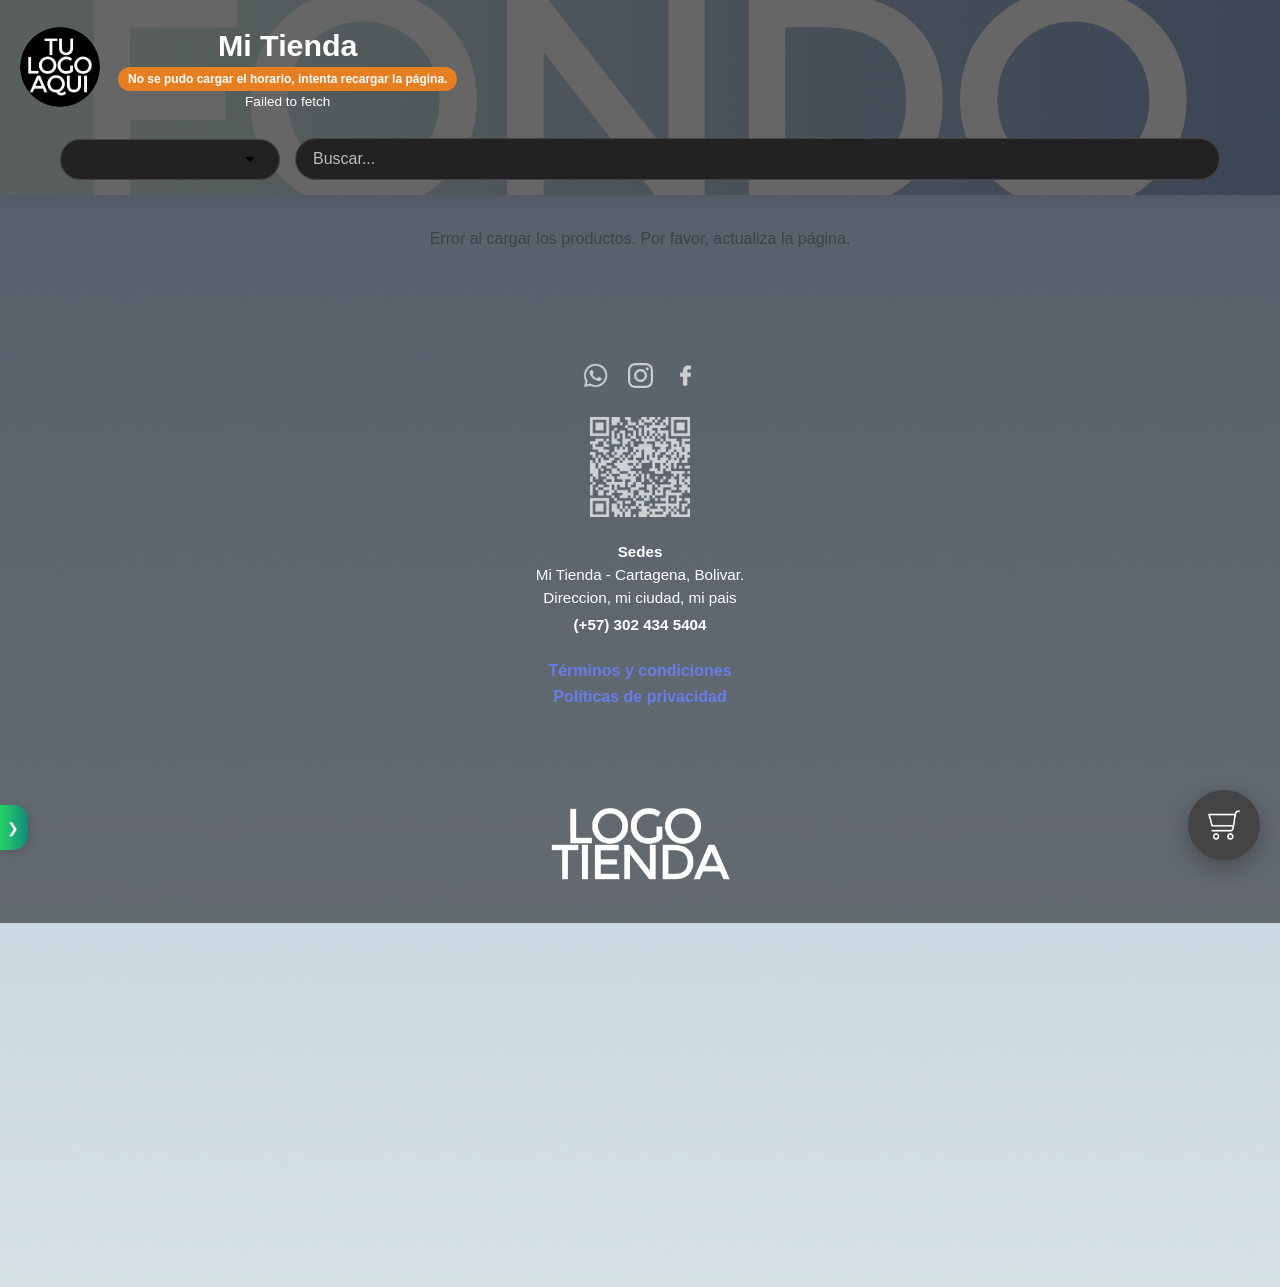
<file: index.html>
<!DOCTYPE html>
<html lang="es">

<head>
  <meta charset="UTF-8">
<meta name="viewport" content="width=device-width, initial-scale=1, maximum-scale=1, user-scalable=no, viewport-fit=cover">
  <title></title>
  <link rel="icon" type="image/png" href="">
  <link rel="stylesheet" href="style.css">
</head>


<body>
  <!-- HEADER + CATEGORÍAS combinados -->
 <header class="header-wrapper">
    <div class="header">
      <div class="header-left">
        <a href="index.html">
          <img src="" alt="Logo" class="header-logo">
        </a>
        <div class="header-info">
          <h1></h1>
          <div id="status-header"></div>
          <div id="status-subtext"></div>
        </div>
      </div>
    </div>


  <!-- 🔥 Botones generados dinámicamente -->
<div class="filter-controls">
    <select id="category-select" aria-label="Seleccionar Categoría"></select>
    <input type="text" id="product-search" placeholder="Buscar..." aria-label="Buscar producto">
  </div>
  </header>





  <!-- 🦴 Skeletal Loading -->
  <div class="skeleton-container" id="skeleton-loading" style="display: none;">
    <div class="skeleton-card">
      <div class="skeleton-image"></div>
      <div class="skeleton-info">
        <div class="skeleton-line skeleton-title"></div>
        <div class="skeleton-line skeleton-price"></div>
        <div class="skeleton-line skeleton-description"></div>
        <div class="skeleton-line skeleton-description"></div>
      </div>
    </div>

    <div class="skeleton-card">
      <div class="skeleton-image"></div>
      <div class="skeleton-info">
        <div class="skeleton-line skeleton-title"></div>
        <div class="skeleton-line skeleton-price"></div>
        <div class="skeleton-line skeleton-description"></div>
        <div class="skeleton-line skeleton-description"></div>
      </div>
    </div>

    <div class="skeleton-card">
      <div class="skeleton-image"></div>
      <div class="skeleton-info">
        <div class="skeleton-line skeleton-title"></div>
        <div class="skeleton-line skeleton-price"></div>
        <div class="skeleton-line skeleton-description"></div>
        <div class="skeleton-line skeleton-description"></div>
      </div>
    </div>

    <div class="skeleton-card">
      <div class="skeleton-image"></div>
      <div class="skeleton-info">
        <div class="skeleton-line skeleton-title"></div>
        <div class="skeleton-line skeleton-price"></div>
        <div class="skeleton-line skeleton-description"></div>
        <div class="skeleton-line skeleton-description"></div>
      </div>
    </div>

    <div class="skeleton-card">
      <div class="skeleton-image"></div>
      <div class="skeleton-info">
        <div class="skeleton-line skeleton-title"></div>
        <div class="skeleton-line skeleton-price"></div>
        <div class="skeleton-line skeleton-description"></div>
        <div class="skeleton-line skeleton-description"></div>
      </div>
    </div>

    <div class="skeleton-card">
      <div class="skeleton-image"></div>
      <div class="skeleton-info">
        <div class="skeleton-line skeleton-title"></div>
        <div class="skeleton-line skeleton-price"></div>
        <div class="skeleton-line skeleton-description"></div>
        <div class="skeleton-line skeleton-description"></div>
      </div>
    </div>

    <div class="skeleton-card">
      <div class="skeleton-image"></div>
      <div class="skeleton-info">
        <div class="skeleton-line skeleton-title"></div>
        <div class="skeleton-line skeleton-price"></div>
        <div class="skeleton-line skeleton-description"></div>
        <div class="skeleton-line skeleton-description"></div>
      </div>
    </div>

    <div class="skeleton-card">
      <div class="skeleton-image"></div>
      <div class="skeleton-info">
        <div class="skeleton-line skeleton-title"></div>
        <div class="skeleton-line skeleton-price"></div>
        <div class="skeleton-line skeleton-description"></div>
        <div class="skeleton-line skeleton-description"></div>
      </div>
    </div>

    <div class="skeleton-card">
      <div class="skeleton-image"></div>
      <div class="skeleton-info">
        <div class="skeleton-line skeleton-title"></div>
        <div class="skeleton-line skeleton-price"></div>
        <div class="skeleton-line skeleton-description"></div>
        <div class="skeleton-line skeleton-description"></div>
      </div>
    </div>

    <div class="skeleton-card">
      <div class="skeleton-image"></div>
      <div class="skeleton-info">
        <div class="skeleton-line skeleton-title"></div>
        <div class="skeleton-line skeleton-price"></div>
        <div class="skeleton-line skeleton-description"></div>
        <div class="skeleton-line skeleton-description"></div>
      </div>
    </div>
  </div>


  <!-- Error Message -->
  <div class="error-message" id="error-message" style="display: none;">
    Error al cargar los productos. Por favor, actualiza la página.
  </div>
  <!-- Menu Sections -->
<main class="menu-sections"> 
    <section id="main-products-grid" class="product-grid-container">
        </section>

    </main>



  <!-- Product Modal -->
  <div class="product-modal" id="product-modal">
    <div class="product-modal-content">

      <!-- Imagen principal con precio superpuesto -->
      <div class="modal-image-container">
        <button class="close-product-modal" onclick="closeProductModal()">×</button>
        <div class="product-modal-image" id="modal-image-content">
          🍽️
        </div>
      </div>

      <div class="product-modal-header">
        <!-- Parte izquierda: nombre + precio -->
        <div class="product-info">
          <h3 class="product-modal-title" id="modal-product-name">Producto</h3>
          <div class="modal-price-overlay" id="modal-product-price">$0</div>
        </div>

        <!-- Parte derecha: incrementadores -->
        <div class="quantity-section">
          <div class="quantity-control">
            <button class="quantity-btn-modal" onclick="decreaseQuantity()" id="decrease-btn">-</button>
<input
  type="number"
  class="quantity-display"
  id="modal-quantity"
  min="1"
  value="1"
  oninput="handleManualQuantityInput(event)"
>
            <button class="quantity-btn-modal" onclick="increaseQuantity()">+</button>
          </div>
        </div>
      </div>


      <!-- Descripción -->
      <div class="product-modal-description" id="modal-product-description">
        Descripción del producto
      </div>

      <!-- Instrucciones especiales -->
      <div class="instructions-section">
        <label class="instructions-label" for="product-instructions">
          Instrucciones especiales (opcional):
        </label>
        <textarea id="product-instructions" class="instructions-textarea"
          placeholder="Ej: Sin cebolla, sin maiz, término medio..."></textarea>
      </div>

      <!-- Incrementadores y botón fijo abajo -->
      <div class="modal-actions">
        <!-- Precio dinámico -->
        <span class="add-to-cart-price" id="modal-add-price">
          <span class="price-number">0</span>
        </span>

        <!-- Botón -->
        <button class="add-to-cart-modal-btn" onclick="addToCartFromModal()" id="add-to-cart-modal">
          Agregar
        </button>
      </div>
    </div>
  </div>


  <!-- Cart Modal -->
  <div class="cart-modal" id="cart-modal">
    <div class="cart-content">
      <div class="cart-header">
        <h3 class="cart-title">Tu Pedido</h3>
        <button class="close-cart" onclick="closeCart()">×</button>
      </div>

      <div class="cart-items" id="cart-items">
        <!-- Cart items will be inserted here -->
      </div>

      <!-- 📝 Observaciones generales -->
      <div class="cart-observations">
        <label for="cart-notes" class="cart-observations-label">Observaciones generales:</label>
        <textarea id="cart-notes" class="cart-observations-textarea"
          placeholder="Ej: Sin verduras, entregar en portería, cambio para billete..."></textarea>
      </div>

      <div class="cart-summary">
        <p id="textmetodo">Método de pago*</p>
        <div class="payment-method">
          <select id="payment-method" class="cart-payment-select" required>
            <option value="" selected disabled>💰 Selecciona método de pago</option>
            <option value="Efectivo">💵 Efectivo</option>
            <option value="Transferencia">💳 Transferencia</option>
            <option value="Efectivo/Transferencia">💰 Efectivo / Transferencia</option>
          </select>

          <div class="cart-total-amount" id="cart-total-modal">Total: $0</div>
        </div>
        <div class="cart-actions">
          <button class="cart-btn clear-cart" onclick="clearCart()">Vaciar</button>
          <button class="cart-btn checkout-btn" onclick="checkout()">Pedir</button>
        </div>
      </div>
    </div>
  </div>


  <!-- Floating Cart -->
  <div class="cart-float" id="cart-float" onclick="openCart()">
    <div class="cart-icon">
      <img src="iconos/carrito.png" alt="Carrito">
    </div>
    <div class="cart-info" id="cart-info">
      <div class="cart-count" id="cart-count">0 productos</div>
      <div class="cart-total" id="cart-total">$0</div>
    </div>
  </div>





  <!-- Modal de tipo de entrega -->
  <div class="delivery-modal" id="delivery-modal">
    <div class="delivery-content">
      <h3>¿Cómo quieres recibir tu pedido?</h3>

      <div class="delivery-options">
        <button onclick="selectDeliveryType('Domicilio')" class="delivery-option-btn">
          <span>Domicilio</span>
        </button>

        <button onclick="selectDeliveryType('Recoger en tienda')" class="delivery-option-btn">
          <span>Recoger en tienda</span>
        </button>

        <button onclick="selectDeliveryType('Mesa')" class="delivery-option-btn">
          <span>Mesa</span>
        </button>
      </div>

      <button class="close-delivery" onclick="closeDeliveryModal()">Cancelar</button>
    </div>
  </div>




  <!-- Modal de datos del cliente -->
  <div class="customer-modal" id="customer-modal">
    <div class="customer-content">
      <h3 id="customer-modal-title">Datos del pedido</h3>
      <p class="customer-subtitle">
        Estás a un paso de confirmar tu pedido<br>
        Solo ingresa estos datos y ¡listo!
      </p>

      <form id="customer-form">
        <input type="text" id="customer-name" placeholder="👤 Nombre completo" required>
        <input type="tel" id="customer-phone" placeholder="📞 Número de teléfono" required>
        <div id="mesa-field" style="display:none;">
          <input type="text" id="customer-mesa" placeholder="🍽️ Número de mesa" inputmode="numeric" pattern="[0-9]*" required>
        </div>

        <!-- ⚠️ Nuevo texto de aviso -->
        <p style="
        text-align:center;
        color:#868686;
        font-size:14px;
        margin:12px 0 8px;
        ">
          Por favor verifica tus datos antes de enviar
        </p>

        <button type="submit" class="submit-customer-btn">Confirmar pedido</button>
      </form>

      <button class="close-customer" onclick="closeCustomerModal()">Cancelar</button>
    </div>
  </div>



  <!-- === FOOTER INFO === -->
  <footer class="footer-info">
    <div class="footer-socials">
      <a href="#" target="_blank" class="social-link">
        <img src="iconos/redes/whatsapp.png" alt="WhatsApp">
      </a>
     <a href="#" target="_blank" class="social-link">
        <img src="iconos/redes/instagram.png" alt="Instagram">
      </a>
      <a href="#" target="_blank" class="social-link">
        <img src="iconos/redes/facebook.png" alt="Facebook">
      </a>
    </div>

    <div class="footer-qr">
      <img src="" alt="QR">
    </div>

  <div class="footer-branches">
    <p></p>
  </div>


    <div class="footer-policies">
      <a href="terms.html" target="_blank">Términos y condiciones</a>
      <a href="privacity.html" target="_blank">Políticas de privacidad</a>
    </div>

  <div class="footer-content">
    <div>
      <img src="" alt="Logo" class="footer-logo">
    </div>


  </footer>
  

<div id="tienda-fix-container" style="position: fixed; left: 0; bottom: 50px; z-index: 999999; font-family: sans-serif;">
  
  <div id="tienda-open-btn" style="background: linear-gradient(90deg, #25D366, #128c7e); color: white; width: 28px; height: 45px; display: flex; align-items: center; justify-content: center; border-radius: 0 15px 15px 0; cursor: pointer; box-shadow: 2px 2px 8px rgba(0,0,0,0.15); font-size: 14px; user-select: none; -webkit-tap-highlight-color: transparent;">
    <span style="margin-left: -2px;">❯</span>
  </div>
  
  <div id="tienda-info-panel" style="position: absolute; bottom: 0; left: -320px; width: 260px; background: white; padding: 22px 18px; border-radius: 0 20px 20px 0; box-shadow: 10px 0 30px rgba(0,0,0,0.15); transition: left 0.4s cubic-bezier(0.25, 1, 0.5, 1); border: 1px solid #f0f0f0; display: flex; flex-direction: column; gap: 12px;">
    
    <span id="tienda-close-x" style="position: absolute; top: 8px; right: 12px; cursor: pointer; font-size: 24px; color: #d1d1d1; line-height: 1; font-weight: bold; padding: 5px; user-select: none;">&times;</span>

    <div style="display: flex; align-items: center; gap: 8px;">
        <div style="background: #25D366; width: 8px; height: 8px; border-radius: 50%;"></div>
        <h4 style="margin: 0; color: #1a1a1a; font-size: 15px; font-weight: 700;">¿Quieres una tienda así?</h4>
    </div>

    <p style="margin: 0; color: #777; font-size: 13px; line-height: 1.4;">Crea tu propio catálogo digital y recibe pedidos directo al WhatsApp.</p>
    
    <a href="https://wa.me/573024345404?text=Hola,%20quiero%20crear%20mi%20tienda" target="_blank" style="background: #25D366; color: white; text-decoration: none; padding: 12px; text-align: center; border-radius: 12px; font-weight: bold; font-size: 13px; display: block; box-shadow: 0 4px 10px rgba(37, 211, 102, 0.2);">
      ¡La quiero ahora!
    </a>
  </div>
</div>

<script>
  (function() {
    const openBtn = document.getElementById('tienda-open-btn');
    const panel = document.getElementById('tienda-info-panel');
    const closeX = document.getElementById('tienda-close-x');

    openBtn.addEventListener('click', function() {
      panel.style.left = '0px';
      openBtn.style.display = 'none'; // Desaparece al abrir
    });

    closeX.addEventListener('click', function() {
      panel.style.left = '-320px';
      setTimeout(() => {
        openBtn.style.display = 'flex'; // Reaparece al cerrar
      }, 400); 
    });
  })();
</script>




  <script src="config-loader.js"></script>
  <script src="horario.js"></script>
  <script src="productos-variable.js"></script>
  <script src="domicilio.js"></script>
  <script src="enviar-whatsapp.js"></script>
  <script src="script.js"></script>
  <script src="enviar-sheets.js"></script>



</body>


</html>
</file>
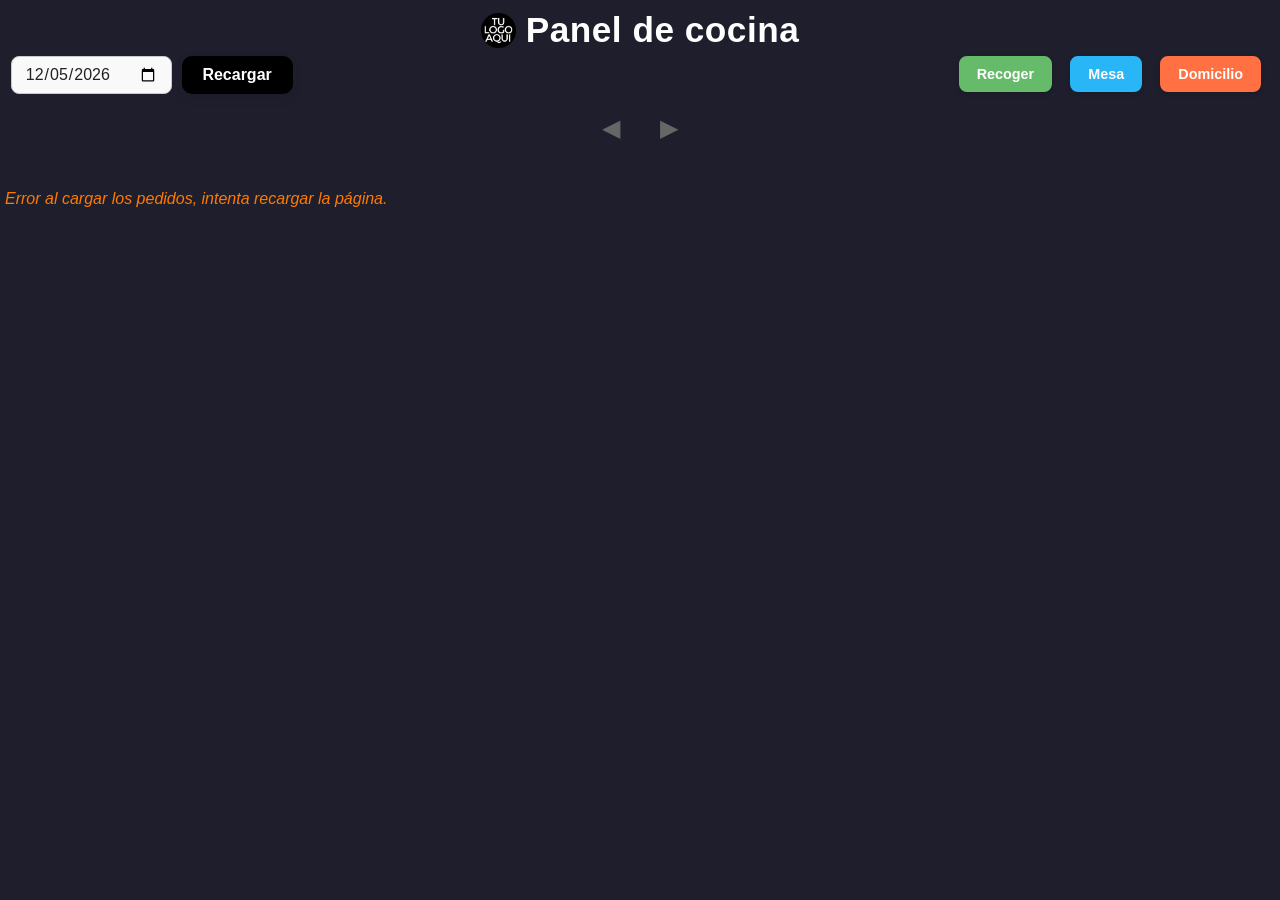
<file: cocina.html>
<!DOCTYPE html>
<html lang="es">
<head>
  <meta charset="UTF-8" />
  <meta name="viewport" content="width=device-width, initial-scale=1.0" />
  <title></title>
  <link id="favicon" rel="icon" type="image/png" href="">
  <style>
    :root {
--bg-body: #1e1e2d;      
--card-bg: #ffffff;
      --muted: #616161;
      --text-color: #212121;
      --textarea: #f9f9f9;
      --soft-shadow: 0 4px 12px rgba(0, 0, 0, 0.08);
      --glass-shadow: 0 10px 25px rgba(0, 0, 0, 0.12);

      /* Colores por tipo */
      --color-domicilio: #ff7043;
      --color-mesa: #29b6f6;
      --color-recoger: #66bb6a;
    }

    /* ===== RESET ===== */
    * {
      margin: 0;
      padding: 0;
      box-sizing: border-box;
    }

    html,
    body {
      width: 100%;
      overflow-x: hidden;
    }

    body {
      font-family: 'Segoe UI', Tahoma, Geneva, Verdana, sans-serif;
      background: var(--bg-body);
      color: var(--text-color);
      padding: 10px 5px 10px 5px;
      min-height: 100vh;
    }

    /* ===== ENCABEZADO ===== */
    .header {
      display: flex;
      justify-content: center;
      align-items: center;
      gap: 10px;
    }

    .header img {
      width: 35px;
      height: 35px;
      object-fit: contain;
    }

    .header h1 {
      font-size: 2.2rem;
      font-weight: 700;
      color: #fff;
      text-align: center;
      letter-spacing: 0.5px;
    }

    @media (max-width: 600px) {
      .header h1 { font-size: 1.6rem; }
      .header img { width: 36px; height: 36px; }
    }
    /* ===== FECHA Y BOTÓN ===== */
    .fecha-container {
      display: flex;
      justify-content: space-between;
      align-items: center;
      flex-wrap: wrap;
      gap: 0.8rem;
      padding: 6px;
      border-radius: 12px;
    }

    #fechabtn {
      display: flex;
      justify-content: space-between;
      gap: 10px;
      max-width: 350px;

    }

    label {
      font-weight: 600;
      color: var(--muted);
      margin-right: 0.5rem;
    }

    input[type="date"] {
      font-family: 'Segoe UI', Tahoma, Geneva, Verdana, sans-serif;
      padding: 0.5rem 0.8rem;
      font-size: 1rem;
      border: 1px solid #c9c9c9;
      border-radius: 8px;
      background: var(--textarea);
      transition: all 0.2s ease;
      outline: none;
      color: var(--text-color);
    }

    input[type="date"]:focus {
      border-color: var(--color-mesa);
      box-shadow: 0 0 0 3px rgba(41, 182, 246, 0.25);
    }


    /* ===== BOTÓN RECARGAR ===== */
    #btn-recargar {
      background: #000;
      border: none;
      color: #fff;
      font-weight: 600;
      padding: 0.6rem 1.3rem;
      border-radius: 10px;
      cursor: pointer;
      box-shadow: var(--soft-shadow);
      font-size: 1rem;
      transition: all 0.25s ease;
    }

    #btn-recargar:active {
      transform: scale(0.97);
    }

    /* ======================================= */
/* 🆕 FILTROS DE TIPO (Interruptores Toggle) */
/* ======================================= */

/* Contenedor general de los interruptores */
.filter-switches {
  display: flex;
  gap: 10px;
  justify-content: center;
  flex-wrap: wrap; /* Para que se ajusten en pantallas pequeñas */
}

/* Oculta el checkbox nativo para que solo se vea la etiqueta estilizada */
.filter-input {
  display: none;
}

/* Estilo base de la etiqueta (el cuerpo visible del interruptor) */
.filter-label {
  cursor: pointer;
  display: inline-block;
  padding: 0.5rem 1rem;
  border-radius: 8px;
  font-size: 0.9rem;
  font-weight: 600;
  transition: all 0.2s ease;
  border: 2px solid; /* Borde para el estado inactivo */
  opacity: 0.6; /* Un poco atenuado cuando está inactivo */
  text-align: center;
}

/* Estilo ACTIVO (Cuando el input está 'checked') */
.filter-input:checked + .filter-label {
  opacity: 1; /* Color completo */
  box-shadow: 0 2px 5px rgba(0, 0, 0, 0.15); /* Sombra suave para destacar */
  transform: translateY(-1px); /* Ligero efecto de "presionado" */
}


#filter-domicilio:checked + .filter-label {
  background: var(--color-domicilio);
  color: #fff;
  border-color: var(--color-domicilio);
}

/* Colores para el interruptor de Mesa */

#filter-mesa:checked + .filter-label {
  background: var(--color-mesa);
  color: #fff;
  border-color: var(--color-mesa);
}


#filter-recoger:checked + .filter-label {
  background: var(--color-recoger);
  color: #fff;
  border-color: var(--color-recoger);
}

/* Ajuste responsive: hace que los interruptores ocupen todo el ancho en móviles */
@media (max-width: 600px) {
  .filter-switches {
    justify-content: space-around;
    width: 100%;
  }
  .filter-label {
    flex-grow: 1; 
    padding: 0.4rem 0.8rem;
    font-size: 0.8rem;
  }
}

    
    /* ======================================= */
    /* 🎨 CONTROLES DE SCROLL Y LISTA DE PEDIDOS */
    /* ======================================= */
    
    /* Contenedor de botones de scroll (NUEVO) */
    #scroll-button-container {
        display: flex;
        justify-content: center; /* Centrar las flechas */
        gap: 20px; /* Espacio entre las flechas */
        margin-top: 6px;
      }
    
    /* Flechas de Scroll (MODIFICADO) */
    .scroll-arrow {
        background: none; /* Fondo oscuro */
        color: #666;
        border: none;
        padding: 10px; /* Más padding para que se pueda pulsar mejor */
        cursor: pointer;
        z-index: 20;
        font-size: 1.5rem; /* Tamaño de fuente más razonable para botón */
        line-height: 1;
        border-radius: 10px;
        opacity: 1;
        transition: all 0.2s ease;
        display: flex;
        justify-content: center;
        align-items: center;
    }
    

    .scroll-arrow:active {
        transform: scale(0.95);
    }
    
    /* Lista de pedidos (Mantenemos scroll horizontal y altura flexible) */
    #lista-pedidos {
      display: flex;
      flex-wrap: nowrap;
      gap: 0.5rem;
      overflow-x: auto;
      padding: 1rem 0;
      scroll-behavior: smooth; 
      align-items: flex-start;
      padding-top: 1rem; 
    }

    /* Estilo para la barra de scroll */
    #lista-pedidos::-webkit-scrollbar {
     display: auto ;
}

/*
==================================================
PEDIDO CON BORDE "SUBE Y BAJA" (SAWTOOTH/TICKET)
==================================================
*/
.pedido {
  flex: 0 0 auto;
  width: 230px;
  height: auto;
  background: var(--card-bg);
  
  /* 1. ELIMINAR bordes dash originales */
  border-top: none;
  border-bottom: none;
  
  /* 2. AJUSTAR el padding vertical para acomodar el efecto de corte (18px ~ 1.125rem) */
  padding: 0px 5px 18px 5px;
  
  box-shadow: var(--soft-shadow);
  overflow-wrap: break-word;
  transition: all 0.25s ease;
  display: flex;
  flex-direction: column;
  position: relative; /* ¡CRUCIAL! para los pseudo-elementos */
}

/* 3. Definimos los pseudo-elementos para el patrón de corte */
.pedido::before,
.pedido::after {
  content: '';
  position: absolute;
  left: 0px; /* Empieza después de la barra lateral izquierda */
  width: calc(100% - 0px); /* Cubre el ancho restante */
  height: 10px; /* Altura del "diente" */
  
  
  /* Usamos el color de fondo de la PÁGINA para que el corte sea visible */
  background-color: var(--bg-body); 
  background-size: 10px 10px; /* Tamaño del patrón: 20px de ancho por 10px de alto */
  background-repeat: repeat-x;
}

/* Borde SUPERIOR: Dientes apuntando hacia arriba (corte que "muerde" el borde superior) */
.pedido::before {
  top: -10px;
  /* Dibuja triángulos (mitad de 20px) del color de la tarjeta (--card-bg), 
     y luego transparente para el corte */
  background-image: 
    linear-gradient(-45deg, var(--card-bg) 50%, transparent 50%),
    linear-gradient(45deg, var(--card-bg) 50%, transparent 50%);
}

/* Borde INFERIOR: Dientes apuntando hacia abajo (corte que "muerde" el borde inferior) */
.pedido::after {
  bottom: -10px;
  /* Dibuja triángulos invertidos para que las puntas queden abajo */
  background-image: 
    linear-gradient(-135deg, var(--card-bg) 50%, transparent 50%),
    linear-gradient(135deg, var(--card-bg) 50%, transparent 50%);
}


    /* ===== TIPO DE ENTREGA ===== */
    .tipo-entrega {
      margin-bottom: 10px;
      text-align: center;
      font-weight: 700;
      padding: 0.45rem 1rem;
      display: inline-block;
      color: #fff;
      font-size: 0.9rem;
      text-transform: uppercase;
      letter-spacing: 0.5px;
      animation: fadeIn 0.3s ease-in;
    }

    .tipo-entrega.domicilio {
      background: linear-gradient(45deg, #ff7043, #ff8a65);
    }

    .tipo-entrega.mesa {
      background: linear-gradient(45deg, #29b6f6, #4fc3f7);
    }

    .tipo-entrega.recoger {
      background: linear-gradient(45deg, #66bb6a, #81c784);
    }


    /* ===== ENCABEZADO DE CADA PEDIDO ===== */
    .pedido-header {
      align-items: center;
      margin-bottom: 0.5rem;
    }

    .pedido-datos {
      display: flex;
      flex-direction: column;
      text-align: center;
    }

    .pedido-numero strong {
      color: #283593;
      font-size: 15px;
      font-weight: 700;
    }

    .pedido-hora {
      color: var(--muted);
      font-weight: 700;
      font-size: 15px;
    }

    .pedido-cliente{
      text-align: center;
    }

    .pedido-mesa{
      text-align: center;
    }

    /* ===== CONTENIDO ===== */
    .pedido strong {
      color: var(--muted);
    }

    .productos {
      padding: 5px;
      border-radius: 10px;
      font-size: 0.9rem;
      line-height: 1.5;
      margin-top: 0.6rem;
    }

    .pedido small {
      display: block;
      color: var(--muted);
      margin-top: 0.3rem;
      font-size: 0.85rem;
    }

    /* Contenedor de cantidad + detalle */
    .cantidadproducto {
      display: flex;
      align-items: center;
      padding: 0.3rem 0;
      border-bottom: 1px solid #e0e0e0;
      gap: 0.6rem;
    }

    /* Cantidad del producto */
    .producto-cantidad {
      font-weight: 700;
      font-size: 30px;
      min-width: 35px;
      text-align: center;
      color: var(--text-color);
      flex-shrink: 0;
      border-right: 1px solid #e0e0e0;
    }

    /* Detalle del producto */
    .producto-detalle {
      font-size: 0.95rem;
      font-weight: bold;
      word-break: break-word;
      white-space: normal;
      overflow-wrap: anywhere;
      flex: 1;
    }



    /* ===== DATOS COLOREADOS ===== */
    .pedido-cliente span {
      color: var(--muted);
      font-weight: 600;
    }

    .pedido-direccion span {
      color: var(--muted);
    }

    .pedido-mesa span {
      color: var(--muted);
    }

    .pedido-observaciones span {
      color: red;
      font-weight: 600;
    }

    /* ===== OBSERVACIONES ===== */
    .observaciones {
      margin-top: 10px;
      color: red;
      font-size: 0.9rem;
      background: #ffebee;
      padding: 0.5rem 0.6rem;
    }

    /* ===== SIN PEDIDOS ===== */
    p {
      text-align: center;
      color: var(--muted);
      font-size: 1rem;
      margin-top: 1.5rem;
      font-style: italic;
    }

    /* ===== ANIMACIONES ===== */
    @keyframes fadeIn {
      from {
        opacity: 0;
        transform: translateY(-5px);
      }

      to {
        opacity: 1;
        transform: translateY(0);
      }
    }

    /* ===== RESPONSIVE ===== */
    
    /* 🚀 REGLA ELIMINADA: EL CONTENEDOR DE BOTONES DE SCROLL SE MOSTRARÁ EN TODAS LAS PANTALLAS */
    
    @media (max-width: 600px) {
      .fecha-container {
        flex-direction: column;
        gap: 0.8rem;
      }

      #btn-recargar {
        width: 100%;
      }

      h1 {
        font-size: 1.6rem;
      }
    }

    #resumen-pedidos {
      display: flex;
      justify-content: space-around;
      align-items: center;
      border-radius: 10px;
      margin: 0 auto auto auto;
      position: sticky;
      top: 70px;
      z-index: 10;
      max-width: 400px;
      left: 0;
      right: 0;
    }

    .resumen-item {
      display: flex;
      align-items: center;
      gap: 0.4rem;
      font-size: 0.95rem;
      font-weight: 500;
      color: #fff;
    }

    .resumen-circulo {
      width: 14px;
      height: 14px;
      border-radius: 50%;
      background: var(--color);
    }


    /* ======================================= */
/* 🖨️ ESTILO BOTÓN DE IMPRESIÓN */
/* ======================================= */

.btn-imprimir {
  /* Apariencia */
  background: #c5c5c5; /* Color principal azul/cian */
  border: none;
  padding: 2px;
  margin-top: 20px;
  cursor: pointer;
  font-size: 0.9rem;
  width: 100%; /* Ocupa todo el ancho del pedido */
  text-align: center;
  transition: all 0.2s ease;
  
  /* Asegura que el texto y el icono se muestren correctamente */
  display: flex;
  align-items: center;
  justify-content: center;
  gap: 8px; /* Espacio entre el icono y el texto */
}

.btn-imprimir:hover {
  background: #a5a4a4; /* Un poco más claro al pasar el ratón */
}

.btn-imprimir:active {
  transform: scale(0.98); /* Efecto de pulsación */
}


/* Asegurar que el botón no se imprima en la comanda real */
@media print {
    .btn-imprimir {
        display: none !important;
    }
}



/* ======================================= */
    /* 🔄 LOADER CIRCULAR (NUEVO) */
    /* ======================================= */
    .loader-container {
        display: flex;
        justify-content: center;
        align-items: center;
        width: 100%;
        min-height: 150px; /* Para centrar la animación */
    }

    .loader {
        border: 5px solid #f3f3f3; /* Color de fondo del borde (gris claro) */
        border-top: 5px solid #999; /* Color de la parte animada (azul/cian) */
        border-radius: 50%;
        width: 50px;
        height: 50px;
        animation: spin 1.2s linear infinite;
    }

    @keyframes spin {
        0% { transform: rotate(0deg); }
        100% { transform: rotate(360deg); }
    }
  </style>
</head>

<body>
  <div class="header">
    <img id="logoCocina" src="" alt="Logo restaurante">
    <h1>Panel de cocina</h1>
  </div>

  <div class="fecha-container">
    <div id="fechabtn">
      <input type="date" id="fecha">
      <button id="btn-recargar">Recargar</button>
    </div>

    <div class="filter-switches" id="tipo-filtros">
        <input type="checkbox" id="filter-recoger" class="filter-input" data-tipo="recoger" checked>
        <label for="filter-recoger" class="filter-label">Recoger</label>

                <input type="checkbox" id="filter-mesa" class="filter-input" data-tipo="mesa" checked>
        <label for="filter-mesa" class="filter-label">Mesa</label>

        <input type="checkbox" id="filter-domicilio" class="filter-input" data-tipo="domicilio" checked>
        <label for="filter-domicilio" class="filter-label">Domicilio</label>
        
        
    </div>

  </div>

  <div id="resumen-pedidos" class="resumen-pedidos"></div>
  
  <div id="scroll-button-container">
      <button class="scroll-arrow" id="scroll-left" aria-label="Desplazar a la izquierda">◀</button>
      <button class="scroll-arrow" id="scroll-right" aria-label="Desplazar a la derecha">▶</button>
  </div>

<div id="lista-pedidos">
    <div class="loader-container">
        <div class="loader"></div>
    </div>
  </div>

  <script>
    // ================================
    // 🧩 Cargar nombre, logo y favicon desde config.json
    // ================================
    fetch("config.json")
      .then(res => res.json())
      .then(config => {
        // 🏷️ Cambiar título de pestaña
        document.title = `Cocina | ${config.nombreRestaurante || "Mi Restaurante"}`;

        // 🖼️ Cambiar favicon
        const favicon = document.getElementById("favicon");
        if (favicon) {
          favicon.href = config.favicon || config.logoHeader || config.logo || "img/icono_tienda.png";
        }

        // 🍽️ Colocar logo en el encabezado
        const logoCocina = document.getElementById("logoCocina");
        if (logoCocina) {
          logoCocina.src = config.logoHeader || config.logo || "img/icono_tienda.png";
        }
      })
      .catch(err => console.warn("No se pudo cargar config.json:", err));
  </script>

<audio id="alerta-sonido" src="sonidos/cocina.mp3" preload="auto"></audio>
  <script src="cocina.js"></script>
  <script>
    document.getElementById("btn-recargar").addEventListener("click", () => {
      location.reload();
    });
  </script>
</body>
</html>
</file>
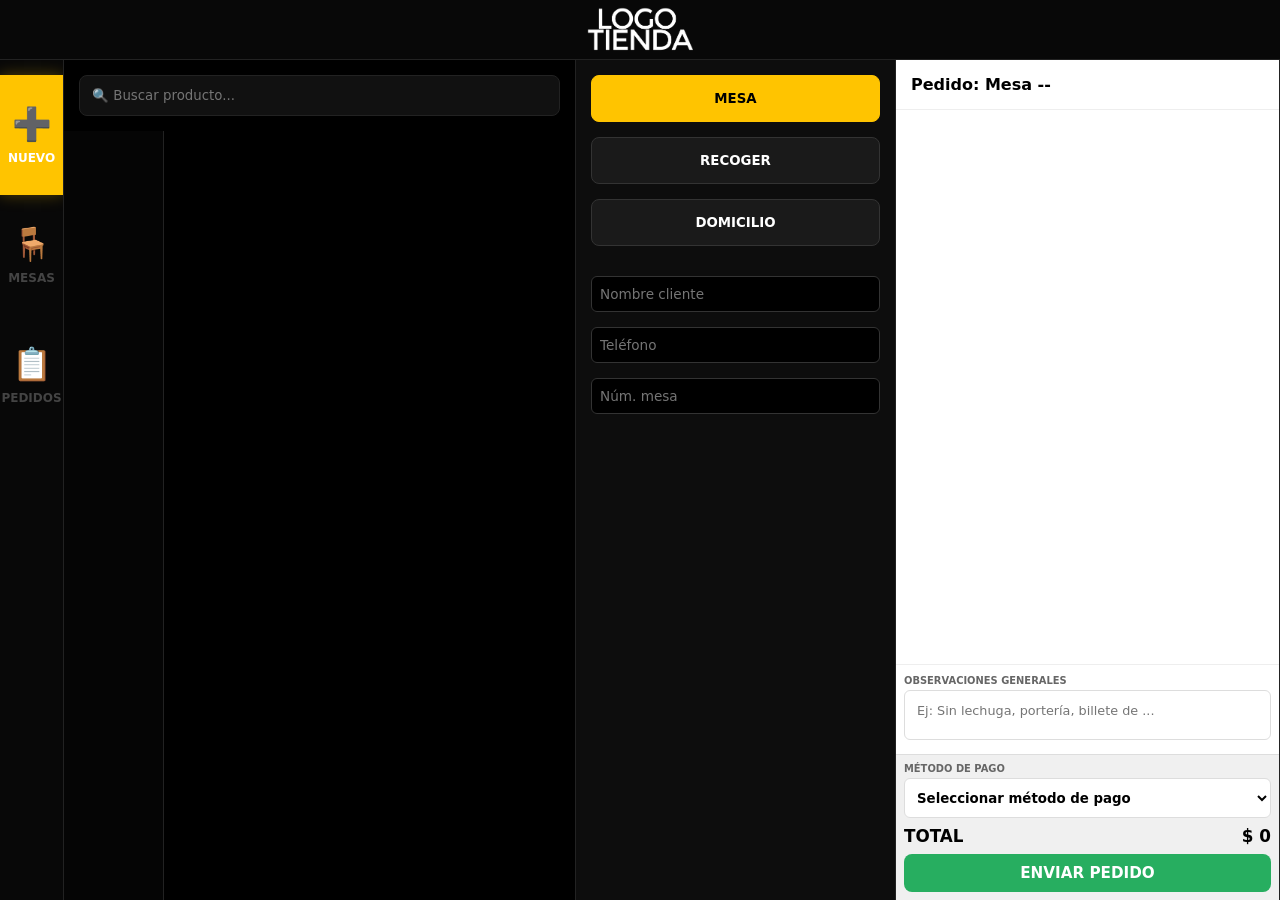
<file: meseros.html>
<!DOCTYPE html>
<html lang="es">

<head>
    <meta charset="UTF-8">
    <meta name="viewport" content="width=device-width, initial-scale=1.0, maximum-scale=1.0, user-scalable=no">
    <title>Meseros Pro | Mr. George</title>
    <style>
        :root {
            --accent: #ffc400;
            --bg-dark: #000;
            --card-bg: #111;
            --border: #222;
            --text-main: #eee;
            --step-inactive: #333;
        }

        * {
            box-sizing: border-box;
            margin: 0;
            padding: 0;
            font-family: 'Segoe UI', system-ui, sans-serif;
        }

        body {
            background: #000;
            color: var(--text-main);
            height: 100vh;
            overflow: hidden;
            display: flex;
            flex-direction: column;
        }



        /* LINEA DE PROCESO */
        .process-stepper {
            display: none;
            justify-content: space-between;
            align-items: center;
            padding: 15px 20px;
            background: #080808;
            border-bottom: 1px solid var(--border);
            position: relative;
            z-index: 1001;
        }

        .step {
            display: flex;
            flex-direction: column;
            align-items: center;
            gap: 5px;
            flex: 1;
            position: relative;
        }

        .step-dot {
            width: 12px;
            height: 12px;
            background: var(--step-inactive);
            border-radius: 50%;
            transition: 0.3s;
        }

        .step-label {
            font-size: 0.6rem;
            font-weight: bold;
            color: #555;
            text-transform: uppercase;
        }

        .step.active .step-dot {
            background: var(--accent);
            box-shadow: 0 0 10px var(--accent);
        }

        .step.active .step-label {
            color: var(--accent);
        }

        .step-line {
            position: absolute;
            top: 6px;
            left: 50%;
            width: 100%;
            height: 2px;
            background: var(--step-inactive);
            z-index: -1;
        }

        .step:last-child .step-line {
            display: none;
        }

        /* GRID PRINCIPAL */
        .main-grid {
            display: grid;
            grid-template-columns: 5% 40% 25% 30%;
            flex: 1;
            overflow: hidden;
        }

        .col {
            height: 100%;
            display: flex;
            flex-direction: column;
            border-right: 1px solid var(--border);
            overflow: hidden;
        }

        /* COL 1: NAVEGACION */
        .sidebar-main {
            background: #080808;
            align-items: center;
            padding: 15px 0;
        }

        .nav-link {
            width: 100%;
            padding: 30px 8px;
            background: none;
            border: none;
            color: #444;
            cursor: pointer;
            font-size: 0.75rem;
            font-weight: bold;
            text-transform: uppercase;
            transition: color 0.3s, background-color 0.3s;
            display: flex;
            flex-direction: column;
            align-items: center;
            gap: 8px;
        }

        .nav-link.active {
            color: #fff;
            background: var(--accent);
            border: none;
            box-shadow: 0 0 15px rgba(255, 196, 0, 0.3);
        }

        .nav-link i {
            display: block;
            font-size: 2rem;
            margin-bottom: 0;
            font-style: normal;
        }

        /* VISTAS DINÁMICAS (Mesas / Pedidos) */
        .view-overlay {
            display: none;
            flex-direction: column;
            background: #000;
            flex: 1;
            height: 100%;
            overflow-y: auto;
            padding: 20px;
        }

        .view-overlay.active {
            display: flex;
            margin-top: 10px;
        }

        .data-card {
            background: #111;
            border: 1px solid #222;
            border-radius: 12px;
            padding: 15px;
            margin-bottom: 15px;
        }

        .status-badge {
            padding: 4px 8px;
            border-radius: 4px;
            font-size: 0.6rem;
            font-weight: bold;
            background: var(--accent);
            color: #000;
        }

        /* SERVICIO, CARTA Y COMANDA (ESTILOS ORIGINALES) */
        .service-sidebar {
            background: #0d0d0d;
            padding: 15px;
        }

        .btn-method {
            width: 100%;
            padding: 15px;
            margin-bottom: 10px;
            border-radius: 8px;
            border: 1px solid #333;
            background: #1a1a1a;
            color: #fff;
            cursor: pointer;
            font-weight: bold;
        }

        .btn-method.active {
            background: var(--accent);
            color: #000;
            border-color: var(--accent);
        }

        .dynamic-fields {
            margin-top: 20px;
            display: flex;
            flex-direction: column;
            gap: 15px;
        }

        .input-pro {
            width: 100%;
            padding: 12px;
            background: #000;
            border: 1px solid #333;
            color: #fff;
            border-radius: 6px;
            outline: none;
        }

        /* Inputs compactos: mismo estilo y tamaño reducido para nombre, teléfono y mesa */
        .input-compact {
            padding: 8px;
            font-size: 0.85rem;
            height: 36px;
            border-radius: 6px;
        }

        .input-mesa {
            padding: 8px;
            font-size: 0.85rem;
            height: 36px;
            border-radius: 6px;
        }

        .catalog-container {
            display: flex;
            flex-direction: column;
            background: #000;
        }

        .catalog-split {
            display: grid;
            grid-template-columns: 100px 1fr;
            flex: 1;
            overflow: hidden;
        }

        .cat-list-vertical {
            background: #050505;
            border-right: 1px solid var(--border);
            overflow-y: auto;
        }

        .cat-btn {
            padding: 15px 5px;
            width: 100%;
            border: none;
            background: none;
            color: #555;
            font-size: 0.65rem;
            font-weight: 700;
            cursor: pointer;
            border-bottom: 1px solid #111;
            text-align: center;
            text-transform: uppercase;
        }

        .cat-btn.active {
            background: #111;
            color: var(--accent);
            border-right: 3px solid var(--accent);
        }

        .grid-items {
            display: flex;
            flex-direction: column;
            gap: 10px;
            padding: 15px;
            overflow-y: auto;
        }

        .card-prod {
            background: var(--card-bg);
            padding: 8px;
            border-radius: 10px;
            border: 1px solid #222;
            cursor: pointer;
        }

        .card-prod h4 {
            color: var(--accent);
            font-size: 0.9rem;
        }

        .order-panel {
            background: #fff;
            color: #000;
        }

        .order-content {
            flex: 1;
            overflow-y: auto;
            padding: 8px 10px;
        }

        .item-row {
            display: flex;
            justify-content: space-between;
            align-items: center;
            padding: 8px 0;
            border-bottom: 1px solid #eee;
            font-size: 0.9rem;
        }

        .qty {
            background: #000;
            color: #fff;
            padding: 2px 6px;
            border-radius: 4px;
            font-size: 0.75rem;
            margin-right: 5px;
        }

        .order-footer {
            padding: 8px;
            background: #f0f0f0;
            border-top: 1px solid #ddd;
        }

        .order-footer .order-method {
            margin-bottom: 8px;
        }

        .order-footer .order-total-row {
            display: flex;
            justify-content: space-between;
            font-size: 1.05rem;
            font-weight: 900;
            margin-bottom: 8px;
            color: #000;
            align-items: center;
        }

        .btn-action {
            width: 100%;
            padding: 10px;
            border: none;
            border-radius: 8px;
            font-size: 0.95rem;
            font-weight: bold;
            background: #27ae60;
            color: #fff;
            cursor: pointer;
        }

        .btn-action:active { transform: translateY(1px); }

        /* TABS MÓVIL */
        .tab-bar {
            display: none;
            position: fixed;
            bottom: 0;
            width: 100%;
            height: 65px;
            background: rgba(0, 0, 0, 0.85);
            /* Negro con transparencia */
            backdrop-filter: blur(10px);
            /* Desenfoque de fondo */
            -webkit-backdrop-filter: blur(10px);
            grid-template-columns: repeat(3, 1fr);
            border-top: 1px solid rgba(255, 255, 255, 0.1);
            z-index: 2000;
        }

        .tab-item {
            display: flex;
            flex-direction: column;
            align-items: center;
            justify-content: center;
            color: #888;
            /* Gris suave para inactivos */
            transition: 0.3s;
            cursor: pointer;
            font-size: 0.65rem;
            gap: 2px;
            font-size: 15px;
        }

        .tab-item i {
            font-size: 1.3rem;
            font-style: normal;
            margin-bottom: 2px;
            transition: 0.3s;
        }


        @media (max-width: 1000px) {
            .main-grid {
                grid-template-columns: 70px 1fr;
            }

            .col {
                display: none;
            }

            .col.active-m {
                display: flex !important;
            }

            /* Mostrar siempre la sidebar (m-col-1) en móvil; el servicio (m-col-2)
               se mostrará sólo si tiene la clase active-m */
            #m-col-1 {
                display: flex !important;
            }

            .tab-bar {
                display: grid;
            }

            /* Ajustes de estilo para móvil */
            .sidebar-main {
                padding: 10px 0;
            }

            /* Fijar ancho de la barra lateral en móvil para que no ocupe toda la pantalla */
            .sidebar-main {
                min-width: 70px;
                max-width: 70px;
            }

            .nav-link {
                padding: 20px 5px;
                font-size: 0.6rem;
            }

            .nav-link i {
                font-size: 1.5rem;
                margin-bottom: 5px;
            }

            .service-sidebar {
                padding: 12px;
            }

            .btn-method {
                padding: 12px;
                margin-bottom: 8px;
                font-size: 0.75rem;
            }

            .dynamic-fields {
                gap: 10px;
            }

            .input-pro {
                padding: 10px;
                font-size: 0.8rem;
            }

            .input-mesa {
                font-size: 0.8rem;
            }

            /* En móvil, cuando mesas-expanded está activo, mostrar col 1 y col 2 juntas */
            .main-grid.mesas-expanded {
                grid-template-columns: 70px 1fr;
            }

            .main-grid.mesas-expanded #m-col-1,
            .main-grid.mesas-expanded #m-col-2 {
                display: flex;
            }

            .main-grid.mesas-expanded #m-col-3,
            .main-grid.mesas-expanded #m-col-4 {
                display: none;
            }

            .cat-list-vertical {
                padding-bottom: 80px;
            }

            .grid-items{
                padding-bottom: 80px;
            }

            .order-footer{
                padding-bottom: 80px;
            }
        }

        /* Estilos para los nuevos controles de la comanda */
        .item-controls {
            display: flex;
            align-items: center;
            gap: 10px;
            margin-top: 10px;
            width: 100%;
        }

        .btn-qty {
            background: #000;
            color: #fff;
            border: none;
            width: 30px;
            height: 30px;
            border-radius: 6px;
            cursor: pointer;
            font-weight: bold;
            font-size: 1.2rem;
            display: flex;
            align-items: center;
            justify-content: center;
        }

        .btn-qty:active {
            background: var(--accent);
            color: #000;
        }

        .btn-trash {
            background: none;
            border: none;
            cursor: pointer;
            font-size: 1.3rem;
            margin-left: auto;
        }

        .btn-empty-cart {
            width: 100%;
            background: #ffeded;
            color: #d63031;
            border: 1px solid #fab1a0;
            padding: 6px;
            border-radius: 6px;
            font-size: 0.75rem;
            font-weight: bold;
            cursor: pointer;
            margin-bottom: 8px;
            text-transform: uppercase;
        }

        .btn-empty-cart:hover {
            background: #d63031;
            color: #fff;
        }

        .note-line {
            cursor: pointer;
            display: flex;
            align-items: center;
            gap: 5px;
            width: 100%;
        }

        /* ESTILOS PARA LÍNEAS DE CARRITO */
        .cart-item-line {
            display: flex;
            align-items: center;
            gap: 8px;
            width: 100%;
            padding: 6px 0;
            border-top: 1px solid #e0e0e0;
            font-size: 0.85rem;
            transition: background-color 0.2s;
        }

        .cart-item-line:hover {
            background-color: #f9f9f9;
        }

        .cart-item-name {
            font-weight: 600;
            flex: 1;
            overflow: hidden;
            text-overflow: ellipsis;
            color: #000;
        }

        .cart-item-edit {
            cursor: pointer;
            font-size: 0.9rem;
            flex-shrink: 0;
            transition: transform 0.2s;
        }

        .cart-item-edit:hover {
            transform: scale(1.15);
        }

        .cart-item-price {
            font-weight: bold;
            flex-shrink: 0;
            min-width: 65px;
            text-align: center;
        }

        .cart-item-controls {
            display: flex;
            gap: 5px;
            align-items: center;
            flex-shrink: 0;
        }

        .cart-item-btn-qty {
            background: #000;
            color: #fff;
            border: none;
            width: 20px;
            height: 20px;
            font-size: 0.75rem;
            padding: 0;
            border-radius: 25px;
            cursor: pointer;
            font-weight: bold;
            transition: all 0.2s;
        }

        .cart-item-btn-qty:active {
            background: var(--accent);
            color: #000;
        }

        .cart-item-qty {
            font-weight: bold;
            min-width: 10px;
            text-align: center;
            font-size: 0.75rem;
        }

        .cart-item-trash {
            background: none;
            border: none;
            cursor: pointer;
            font-size: 0.95rem;
            padding: 0;
            flex-shrink: 0;
            transition: transform 0.2s;
        }

        .cart-item-trash:hover {
            transform: scale(1.2);
        }

        .cart-item-note {
            font-size: 0.65rem;
            color: #d35400;
            font-style: italic;
            margin-left: 5px;
            margin-top: 2px;
            padding-left: 8px;
            border-left: 2px solid #d35400;
        }



        /* Contenedor de descripción con truncado a 2 líneas */
        .prod-desc-container {
            margin-top: 8px;
            font-size: 0.75rem;
            color: #888;
            position: relative;
        }

        .prod-desc-text {
            display: -webkit-box;
            -webkit-line-clamp: 2;
            /* Límite inicial de 2 líneas */
            -webkit-box-orient: vertical;
            overflow: hidden;
            transition: all 0.3s ease;
        }

        /* Estado expandido */
        .card-prod.expanded .prod-desc-text {
            -webkit-line-clamp: unset;
            /* Muestra todo el texto */
            display: block;
        }

        /* Icono de flecha interactivo */
        .expand-icon {
            display: inline-block;
            float: right;
            transition: transform 0.3s ease;
            font-size: 0.8rem;
            color: var(--accent);
        }

        .card-prod.expanded .expand-icon {
            transform: rotate(180deg);
        }

        /* Evitar que el click en la descripción dispare el 'add' al carrito si solo se quiere leer */
        .btn-toggle-desc {
            background: none;
            border: none;
            padding: 5px 0;
            width: 100%;
            text-align: left;
            cursor: pointer;
        }


        /* Estilo para la tarjeta agotada */
        .card-prod.agotado {
            opacity: 0.6;
            filter: grayscale(0.8);
            border: 1px dashed #444 !important;
            pointer-events: none;
            /* Bloquea clics en toda la tarjeta */
        }

        /* Permitir que el acordeón siga funcionando incluso si está agotado */
        .card-prod.agotado .prod-desc-container {
            pointer-events: auto;
        }

        /* Etiqueta de Agotado */
        .badge-agotado {
            background: #555;
            color: #fff;
            font-size: 0.6rem;
            padding: 2px 6px;
            border-radius: 4px;
            font-weight: bold;
            letter-spacing: 1px;
        }


        /* Botones de acción rápida en la carta */
        .card-actions {
            display: flex;
            gap: 8px;
            margin-top: 12px;
        }

        .btn-add-fast {
            flex: 1;
            background: var(--accent);
            color: #000;
            border: none;
            padding: 8px;
            border-radius: 6px;
            font-weight: bold;
            font-size: 0.8rem;
            cursor: pointer;
        }

        .btn-add-note {
            flex: 1;
            background: #222;
            color: #fff;
            border: 1px solid #444;
            padding: 8px;
            border-radius: 6px;
            font-size: 0.8rem;
            cursor: pointer;
        }

        /* Acordeón de descripción */
        .desc-toggle {
            cursor: pointer;
            display: flex;
            align-items: center;
            justify-content: space-between;
            padding-top: 8px;
            margin-top: 8px;
            border-top: 1px solid #222;
        }

        .desc-content {
            display: none;
            font-size: 0.8rem;
            color: #888;
            padding: 8px 0;
        }

        .desc-content.show {
            display: block;
        }

        .arrow-icon {
            transition: transform 0.3s;
        }

        .rotate {
            transform: rotate(180deg);
        }

        .nombre-header h4 {
            white-space: nowrap;
            overflow: hidden;
            text-overflow: ellipsis;
            padding-right: 10px;
            flex: 1;
            /* Esto hace que el nombre tome todo el espacio y deje la flecha al final */
        }

        /* ESTILOS DEL HEADER */
        .main-header {
            height: 60px;
            background: #080808;
            border-bottom: 1px solid var(--border);
            display: flex;
            justify-content: center;
            /* Centra horizontalmente */
            align-items: center;
            /* Centra verticalmente */
            position: fixed;
            top: 0;
            left: 0;
            width: 100%;
            z-index: 3000;
        }

        .logo-img {
            height: 45px;
            /* Aumenté un poco el tamaño para que destaque al estar solo */
            width: auto;
            cursor: pointer;
            transition: transform 0.2s;
        }

        .logo-img:active {
            transform: scale(0.95);
            /* Efecto de pulsación al tocarlo */
        }

        /* IMPORTANTE: Ajustar el cuerpo para que no se esconda nada */
        .main-grid {
            margin-top: 60px;
        }



        /* Animación de pulso y color para la tarjeta */
        @keyframes pulse-add {
            0% {
                transform: scale(1);
            }

            50% {
                transform: scale(1.02);
                background-color: rgba(255, 196, 0, 0.15);
                box-shadow: 0 0 15px rgba(255, 196, 0, 0.3);
            }

            100% {
                transform: scale(1);
            }
        }


        /* Burbuja de notificación (Toast) */
        .toast-msg {
            position: fixed;
            top: 80px;
            /* Debajo del logo */
            left: 50%;
            transform: translateX(-50%) translateY(-20px);
            background: #27ae60;
            color: #fff;
            padding: 8px 20px;
            border-radius: 20px;
            font-weight: bold;
            font-size: 0.85rem;
            z-index: 9999;
            box-shadow: 0 4px 12px rgba(0, 0, 0, 0.4);
            opacity: 0;
            transition: all 0.3s ease;
            pointer-events: none;
        }

        .toast-msg.show {
            transform: translateX(-50%) translateY(0);
            opacity: 1;
        }

        /* Notificación de edición permanente */
        .edit-mode-banner {
            position: fixed;
            top: 60px;
            left: 0;
            right: 0;
            height: 40px;
            background: linear-gradient(135deg, #ff9500 0%, #ff6b00 100%);
            color: #fff;
            display: none;
            align-items: center;
            justify-content: center;
            font-weight: bold;
            font-size: 0.9rem;
            z-index: 2500;
            box-shadow: 0 4px 12px rgba(255, 107, 0, 0.4);
            animation: slideDown 0.3s ease;
            cursor: pointer;
            transition: all 0.2s ease;
        }

        .edit-mode-banner:hover {
            background: linear-gradient(135deg, #ff6b00 0%, #ff4500 100%);
            box-shadow: 0 6px 16px rgba(255, 107, 0, 0.6);
        }

        .edit-mode-banner.show {
            display: flex;
        }

        @keyframes slideDown {
            from {
                transform: translateY(-40px);
                opacity: 0;
            }
            to {
                transform: translateY(0);
                opacity: 1;
            }
        }

        /* Ajustar grid cuando hay edit-mode-banner */
        .main-grid.edit-mode {
            margin-top: 100px;
        }

        /* Expansión de la columna 2 cuando se selecciona Mesas (SOLO EN DESKTOP) */
        @media (min-width: 1001px) {
            .main-grid.mesas-expanded {
                grid-template-columns: 80px 500px 1fr 460px;
            }
        }
    </style>
</head>

<body>

    <header class="main-header">
        <img src="img/logo.png" alt="MR. GEORGE" class="logo-img" onclick="location.reload()">
    </header>

    <div class="edit-mode-banner" id="edit-mode-banner" onclick="startNewOrder()"></div>

    <div class="main-grid">
        <div class="col sidebar-main active-m" id="m-col-1">
            <button class="nav-link active nav-btn" onclick="handleNavClick(this, 'nuevo')"><i>➕</i>Nuevo</button>
            <button class="nav-link nav-btn" id="btn-mesas"
                onclick="handleNavClick(this, 'mesas')"><i>🪑</i>Mesas</button>
            <button class="nav-link nav-btn" id="btn-pedidos"
                onclick="handleNavClick(this, 'pedidos')"><i>📋</i>Pedidos</button>
        </div>



        <div class="col catalog-container" id="m-col-2">
            <div style="padding: 15px; position: relative;">
                <div style="position: relative; display: flex; align-items: center;">
                    <input type="text" id="search-input" placeholder="🔍 Buscar producto..." oninput="filterProducts()"
                        style="width: 100%; padding: 12px 40px 12px 12px; border-radius: 8px; border: 1px solid var(--border); background: #111; color: white; outline: none;">

                    <span id="clear-search" onclick="clearSearch()"
                        style="position: absolute; right: 12px; color: #666; cursor: pointer; display: none; font-size: 1.2rem; font-weight: bold;">
                        &times;
                    </span>
                </div>
            </div>
            <div class="catalog-split">
                <div class="cat-list-vertical" id="v-cats"></div>
                <div class="grid-items" id="v-prods"></div>
            </div>
        </div>

        <div class="col service-sidebar" id="m-col-3">
            <div id="service-content">
                <div style="display:flex; flex-direction: column; gap:5px; margin-bottom:15px;">
                    <button class="btn-method active" onclick="setMethod(this, 'Mesa')" style="flex:1">MESA</button>
                    <button class="btn-method" onclick="setMethod(this, 'Recoger en tienda')"
                        style="flex:1">RECOGER</button>
                    <button class="btn-method" onclick="setMethod(this, 'Domicilio')" style="flex:1">DOMICILIO</button>
                </div>
                <div class="dynamic-fields" id="fields-container"></div>
            </div>

            <div id="view-mesas" class="view-overlay">
                <h2 style="margin-bottom:20px; color:var(--accent)">Mesas Activas</h2>
                <div id="mesas-list"></div>
            </div>

            <div id="view-pedidos" class="view-overlay">
                <h2 style="margin-bottom:20px; color:var(--accent)">Todos los Pedidos</h2>
                <div id="pedidos-list"></div>
            </div>
        </div>

        <div class="col order-panel" id="m-col-4">
            <div style="padding: 15px; border-bottom: 1px solid #eee;">
                <h2 id="order-title" style="font-size: 1rem;">Pedido: --</h2>
            </div>
            <div class="order-content" id="cart-box"></div>
            <div style="border-top: 1px solid #eee; padding: 10px 8px;">
                <label
                    style="font-size: 0.62rem; color: #666; display: block; margin-bottom: 4px; font-weight: bold; text-transform: uppercase;">Observaciones generales</label>
                <textarea id="val-observaciones" class="input-pro" placeholder="Ej: Sin lechuga, portería, billete de ..."
                    style="background: #fff; color: #000; border: 1px solid #ddd; height: 50px; font-size: 0.8rem; resize: none;"></textarea>
            </div>
            <div class="order-footer">
                <div class="order-method">
                    <label
                        style="font-size: 0.62rem; color: #666; display: block; margin-bottom: 4px; font-weight: bold; text-transform: uppercase;">Método
                        de Pago</label>
                    <select id="val-metodo-pago" class="input-pro"
                        style="background: #fff; color: #000; border: 1px solid #ddd; padding: 8px; height: 40px; font-weight: bold;">
                        <option value="" selected disabled>Seleccionar método de pago</option>
                        <option value="Efectivo">💵 Efectivo</option>
                        <option value="Transferencia">📱 Transferencia</option>
                        <option value="Efectivo/Transferencia">🔄 Efectivo / Transferencia</option>
                    </select>
                </div>

                <div class="order-total-row">
                    <span>TOTAL</span><span id="order-total">$ 0</span>
                </div>
                <button class="btn-action" onclick="finish()">ENVIAR PEDIDO</button>
            </div>
        </div>
    </div>

    <div class="tab-bar" id="bottom-tabs">
        <div class="tab-item disabled" id="t-1" onclick="goStep(1)">
            <span class="tab-icon">🍽️</span>
            <span class="tab-label">Carta</span>
        </div>
        <div class="tab-item disabled" id="t-2" onclick="goStep(2)">
            <span class="tab-icon">📝</span>
            <span class="tab-label">Datos</span>
        </div>
        <div class="tab-item disabled" id="t-3" onclick="goStep(3)">
            <span class="tab-icon">🛒</span>
            <span class="tab-label">Pedido</span>
        </div>
    </div>

    <script>
        let db = []; let cart = []; let currentMethod = 'Mesa'; let currentStep = 0;
        let config = null;

        async function init() {
            // Inicializar inputs INMEDIATAMENTE sin esperar a cargas
            setMethod(document.querySelector('.btn-method'), 'Mesa');
            
            // Iniciar mostrando Carta (paso 1) por defecto
            goStep(1);
            
            try {
                const response = await fetch('config.json');
                config = await response.json();

                // 1. CARGAR PRODUCTOS DESDE LA API DE PRODUCTOS
                const pRes = await fetch(config.apiUrls.productos);
                const data = await pRes.json();
                db = data.productos || data;

                renderCats();
                renderItems(db);
            } catch (err) { console.error("Error inicializando:", err); }
        }

        // --- FUNCIONES DE FILTRADO Y VISTAS ---

        async function showMesas() {
            // Mostrar automáticamente la pestaña de Datos cuando se muestran las mesas
            goStep(2);
            
            const list = document.getElementById('mesas-list');
            document.getElementById('service-content').style.display = 'none';
            document.getElementById('view-pedidos').classList.remove('active');
            document.getElementById('view-mesas').classList.add('active');
            list.innerHTML = "<p>Cargando mesas activas...</p>";

            // 2. RECIBIR DATOS Y FILTRAR COLUMNA Q (true)
            const res = await fetch(config.apiUrls.reciboBaseDatos);
            const data = await res.json();
            const activas = data
                .filter(item => item.mesasActivas === true || item.q === true)
                .sort((a, b) => {
                    const ma = Number(a.mesa || 0);
                    const mb = Number(b.mesa || 0);
                    return ma - mb;
                });

            list.innerHTML = activas.length ? activas.map(m => `
    <div class="data-card" onclick="editExistingOrder(${JSON.stringify(m).replace(/"/g, '&quot;')})" style="cursor:pointer; border-left: 4px solid var(--accent);">
        <div style="display:flex; justify-content:space-between;">
            <span class="status-badge">MESA ${m.mesa}</span>
            <small>${m.hora || ''}</small>
        </div>
        <div style="margin:10px 0; font-size:0.9rem; color:#fff; font-weight:bold;">${m.nombre || ''}</div>
        <div style="display:flex; justify-content:space-between; align-items:center;">
            <span style="font-size:0.7rem; color:var(--accent)">PULSA PARA EDITAR</span>
            <div style="font-weight:bold; color:var(--accent)">$${Number(m.totalPagar).toLocaleString()}</div>
        </div>
    </div>
`).join('') : "<p>No hay mesas activas.</p>";
        }

        async function showPedidos() {
            const list = document.getElementById('pedidos-list');
            document.getElementById('service-content').style.display = 'none';
            document.getElementById('view-mesas').classList.remove('active');
            document.getElementById('view-pedidos').classList.add('active');
            list.innerHTML = "<p>Cargando todos los pedidos...</p>";

            // 3. RECIBIR TODOS LOS DATOS
            const res = await fetch(config.apiUrls.reciboBaseDatos);
            const data = await res.json();

            list.innerHTML = data.map(p => `
                <div class="data-card" style="border-color:#333">
                    <div style="font-size:0.7rem; color:#555; margin-bottom:5px;">${p.fecha} - ${p.hora}</div>
                    <div style="display:flex; justify-content:space-between;">
                        <strong>${p.nombre}</strong>
                        <span>$${Number(p.totalPagar).toLocaleString()}</span>
                    </div>
                </div>
            `).reverse().join('');
        }

        function startNewOrder() {
            document.getElementById('service-content').style.display = 'block';
            document.getElementById('view-mesas').classList.remove('active');
            document.getElementById('view-pedidos').classList.remove('active');
            cart = []; updateUI();
            // Restaurar visibilidad de los botones de método cuando se inicia una nueva comanda
            document.querySelectorAll('.btn-method').forEach(b => b.style.display = '');
            // Ocultar notificación de edición
            hideEditModeBanner();

            // Mostrar la columna de servicio (Datos) junto a la barra lateral sin tocar tabs
            showColumn(1);
        }

        // --- LÓGICA DE ENVÍO Y UI ---

        async function finish() {
            if (!cart.length) return alert("La comanda está vacía");

            const metodoSeleccionado = document.getElementById('val-metodo-pago').value;
            if (!metodoSeleccionado) return alert("Seleccione método de pago");

            // Captura observaciones generales
            const observacionesGenerales = document.getElementById('val-observaciones')?.value.trim() || "";

            const inputNombre = document.getElementById('val-nombre')?.value.trim() || "C";
            const inputTel = document.getElementById('val-tel')?.value.trim() || "000";
            // Si el método es Mesa, usar el número de mesa; si no, enviar vacío
            const inputMesa = currentMethod === 'Mesa' ? (document.getElementById('val-mesa')?.value || "0") : "";

            // Capturar campos de domicilio si aplica
            const inputDireccion = document.getElementById('val-direccion')?.value.trim() || "";
            const inputReferencia = document.getElementById('val-referencia')?.value.trim() || "";

            // Extraer coordenadas de diferentes formatos
            const googleMapsInput = document.getElementById('val-google-maps')?.value.trim() || "";
            const coords = extractCoordinates(googleMapsInput);
            const inputUbicacionGoogleMaps = coords ? `https://www.google.com/maps?q=${coords}` : "";

            const fecha = new Date();

            const nombreCodigo = inputNombre.substring(0, 3).toUpperCase().padEnd(3, 'X');
            const telefonoCodigo = inputTel.slice(-3).padStart(3, '0');
            const facturaId = `#${nombreCodigo}${telefonoCodigo}${fecha.getFullYear().toString().slice(-2)}${String(fecha.getMonth() + 1).padStart(2, '0')}${String(fecha.getDate()).padStart(2, '0')}${String(fecha.getHours()).padStart(2, '0')}${String(fecha.getMinutes()).padStart(2, '0')}${String(fecha.getSeconds()).padStart(2, '0')}`;

            const totalCalculado = cart.reduce((s, i) => s + (i.precio * i.qty), 0);

            const payload = {
                tipoEntrega: currentMethod,
                numeroFactura: facturaId,
                fecha: fecha.toLocaleDateString(),
                hora: fecha.toLocaleTimeString('it-IT'),
                nombre: inputNombre,
                telefono: inputTel,
                mesa: inputMesa,
                // Se concatena la nota al nombre del producto si existe
                productos: cart.map(i => `${i.nombre} x${i.qty} - $${i.precio}${i.nota ? ` (${i.nota})` : ''}`).join('\n'),
                totalProductos: totalCalculado,
                costoDomicilio: 0,
                totalPagar: totalCalculado,
                metodoPago: metodoSeleccionado,
                observaciones: observacionesGenerales, // Se envía a la columna P
                mesasActivas: currentMethod === 'Mesa',
                // Campos de domicilio
                direccion: inputDireccion,
                puntoReferencia: inputReferencia,
                ubicacionGoogleMaps: inputUbicacionGoogleMaps
            };

            const btn = document.querySelector('.btn-action');
            btn.disabled = true; btn.innerText = "REGISTRANDO...";

            try {
                await fetch(config.apiUrls.envioBaseDatos, {
                    method: 'POST',
                    mode: 'no-cors',
                    body: JSON.stringify(payload)
                });
                alert("¡Pedido enviado!\nFactura: " + facturaId);
                location.reload();
            } catch (err) {
                alert("Error de conexión.");
                btn.disabled = false; btn.innerText = "ENVIAR PEDIDO";
            }
        }


        // --- FUNCIONES DE SOPORTE (TU LÓGICA ORIGINAL) ---

        // Función para extraer coordenadas de diferentes formatos
        function extractCoordinates(input) {
            if (!input) return null;

            // Formato 1: URL con @ (https://www.google.com/maps/place/...@10.3792124,-75.4804932,...)
            const atMatch = input.match(/@([\d.-]+),([\d.-]+)/);
            if (atMatch) return `${atMatch[1]},${atMatch[2]}`;

            // Formato 2: URL con ?q=lat,lng (https://www.google.com/maps?q=10.377106,-75.474624)
            const qMatch = input.match(/[?&]q=([\d.-]+),([\d.-]+)/);
            if (qMatch) return `${qMatch[1]},${qMatch[2]}`;

            // Formato 3: Coordenadas directas con paréntesis (10.379112, -75.475697) o ((10.379112, -75.475697))
            const parenMatch = input.match(/[\(]*([\d.-]+)\s*,\s*([\d.-]+)[\)]*$/);
            if (parenMatch) return `${parenMatch[1]},${parenMatch[2]}`;

            // Formato 4: Coordenadas con espacios variables (10.379112  -75.475697)
            const spaceMatch = input.match(/([\d.-]+)\s{2,}([\d.-]+)$/);
            if (spaceMatch) return `${spaceMatch[1]},${spaceMatch[2]}`;

            // Formato 5: Coordenadas simples separadas por coma (10.379112, -75.475697)
            const simpleMatch = input.match(/([\d.-]+)\s*,\s*([\d.-]+)/);
            if (simpleMatch) return `${simpleMatch[1]},${simpleMatch[2]}`;

            return null;
        }

        function setMethod(btn, method) {
            document.querySelectorAll('.btn-method').forEach(b => b.classList.remove('active'));
            btn.classList.add('active');
            currentMethod = method;

            const container = document.getElementById('fields-container');
            // Inputs base: nombre, teléfono y mesa (condicionado)
            let html = `
                <input type="text" id="val-nombre" class="input-pro input-compact" placeholder="Nombre cliente" oninput="updateTitle()">
                <input type="tel" id="val-tel" class="input-pro input-compact" placeholder="Teléfono" oninput="updateTitle()">
                <input type="number" id="val-mesa" class="input-pro input-compact input-mesa" placeholder="Núm. mesa" oninput="updateTitle()">
            `;

            // Si es Domicilio, añadir campos adicionales: dirección, punto de referencia, Google Maps
            if (method === 'Domicilio') {
                html += `
                <input type="text" id="val-direccion" class="input-pro input-compact" placeholder="Dirección">
                <input type="text" id="val-referencia" class="input-pro input-compact" placeholder="Punto de referencia">
                <input type="text" id="val-google-maps" class="input-pro input-compact" placeholder="URL Google Maps o coordenadas (lat,lng)">
                `;
            }

            container.innerHTML = html;

            // Mostrar/ocultar el input de mesa según el método seleccionado
            const inputMesa = document.getElementById('val-mesa');
            if (method === 'Mesa') {
                inputMesa.style.display = '';
            } else {
                inputMesa.style.display = 'none';
                // Limpiar valor de mesa cuando no aplica
                inputMesa.value = '';
            }
            updateTitle();
        }




        function filterProducts() {
            const input = document.getElementById('search-input');
            const clearBtn = document.getElementById('clear-search');
            const query = input.value.toLowerCase();

            // Mostrar/Ocultar la X según si hay texto
            clearBtn.style.display = query.length > 0 ? 'block' : 'none';

            // Filtrar la base de datos
            const filtered = db.filter(p => {
                return p.nombre.toLowerCase().includes(query) ||
                    (p.descripcion || "").toLowerCase().includes(query);
            });

            renderItems(filtered);
        }

        // Función específica para el botón X
        function clearSearch() {
            const input = document.getElementById('search-input');
            input.value = ""; // Borrar texto
            filterProducts(); // Ejecutar filtro (esto ocultará la X y restaurará la lista)
            input.focus();    // Devolver el foco al input
        }

        function updateTitle() {
            const title = document.getElementById('order-title');
            if (currentMethod === 'Mesa') title.innerText = `Pedido: Mesa ${document.getElementById('val-mesa')?.value || '--'}`;
            else title.innerText = `Pedido: ${currentMethod} - ${document.getElementById('val-nombre')?.value || '...'}`;
        }

        function showEditModeBanner(mesaNumber) {
            const banner = document.getElementById('edit-mode-banner');
            banner.textContent = `✏️ EDITANDO MESA ${mesaNumber} - Haz clic aqui cancelar`;
            banner.classList.add('show');
            document.querySelector('.main-grid').classList.add('edit-mode');
        }

        function hideEditModeBanner() {
            const banner = document.getElementById('edit-mode-banner');
            banner.classList.remove('show');
            document.querySelector('.main-grid').classList.remove('edit-mode');
        }

        function renderCats() {
            const list = ["Todos", ...new Set(db.map(p => p.categoria))];
            document.getElementById('v-cats').innerHTML = list.map(c => `<button class="cat-btn" onclick="filterCat('${c}', this)">${c}</button>`).join('');
        }

        function filterCat(cat, btn) {
            document.querySelectorAll('.cat-btn').forEach(b => b.classList.remove('active'));
            btn.classList.add('active');
            renderItems(cat === 'Todos' ? db : db.filter(p => p.categoria === cat));
        }

        function renderItems(list) {
            document.getElementById('v-prods').innerHTML = list.map(p => {
                const estaAgotado = p.activo === false;

                return `
        <div class="card-prod ${estaAgotado ? 'agotado' : ''}" id="prod-card-${p.id}">
            ${estaAgotado ? '<span class="badge-agotado">AGOTADO</span>' : ''}
            
            <div class="info-principal">
                <div class="nombre-header" onclick="toggleDesc(${p.id}, event)" 
                     style="display:flex; justify-content: space-between; align-items: center; cursor:pointer; width: 100%;">
                    <h4 style="margin:0; font-size: 1rem;">${p.nombre}</h4>
                    <span class="expand-icon" id="arrow-${p.id}" style="font-size:0.8rem; transition:0.3s; color: var(--accent);">▼</span>
                </div>
                
                <div class="price" style="color:var(--accent); font-weight:bold; margin-top:4px;">
                    $${Number(p.precio).toLocaleString()}
                </div>
            </div>

            <div class="prod-desc-text" id="desc-${p.id}" style="display:none; font-size:0.8rem; color:#888; margin:10px 0; border-left:2px solid var(--accent); padding-left:8px;">
                ${p.descripcion || 'Sin descripción disponible.'}
            </div>

            <div class="card-actions" style="display:flex; gap:8px; margin-top:12px;">
                <button class="btn-add-fast" onclick="add(${p.id}, false)" ${estaAgotado ? 'disabled' : ''} 
                    style="flex:1; background:var(--accent); color:#000; border:none; padding:8px; border-radius:6px; font-weight:bold; cursor:pointer;">
                    ⚡ Rápido
                </button>
                <button class="btn-add-note" onclick="add(${p.id}, true)" ${estaAgotado ? 'disabled' : ''} 
                    style="flex:1; background:#222; color:#fff; border:1px solid #444; padding:8px; border-radius:6px; cursor:pointer;">
                    📝 +Nota
                </button>
            </div>
        </div>`;
            }).join('');
        }

        // Función para mostrar/ocultar descripción
        // Función para mostrar/ocultar descripción con giro de flecha
        function toggleDesc(id, event) {
            event.stopPropagation();
            const desc = document.getElementById(`desc-${id}`);
            const arrow = document.getElementById(`arrow-${id}`);

            if (desc.style.display === "none") {
                desc.style.display = "block";
                arrow.style.transform = "rotate(180deg)";
            } else {
                desc.style.display = "none";
                arrow.style.transform = "rotate(0deg)";
            }
        }

        function add(id, conNota) {
            const p = db.find(x => x.id == id);
            if (!p) return;

            let nota = "";
            if (conNota) {
                nota = prompt(`Instrucciones para ${p.nombre}:`, "");
                if (nota === null) return;
            }

            // --- EFECTO VISUAL ---
            const card = document.getElementById(`prod-card-${id}`);
            if (card) {
                card.classList.remove('anim-add');
                void card.offsetWidth; // Truco de JS para reiniciar la animación CSS
                card.classList.add('anim-add');
            }

            showToast(`+ ${p.nombre}`);

            // --- LÓGICA DE CARRITO ---
            const ex = cart.find(x => x.id == id && x.nota === nota);
            if (ex) {
                ex.qty++;
            } else {
                cart.push({ ...p, qty: 1, nota: nota, cartId: Date.now() + Math.random() });
            }

            updateUI();
        }

        // Función para mostrar la notificación
        function showToast(text) {
            let toast = document.getElementById('main-toast');
            if (!toast) {
                toast = document.createElement('div');
                toast.id = 'main-toast';
                toast.className = 'toast-msg';
                document.body.appendChild(toast);
            }
            toast.innerText = text;
            toast.classList.add('show');

            setTimeout(() => {
                toast.classList.remove('show');
            }, 1500);
        }

        // NUEVA: Cambiar cantidad (+ o -)
        function changeQty(cartId, delta) {
            const item = cart.find(i => i.cartId === cartId);
            if (!item) return;
            item.qty += delta;
            if (item.qty <= 0) removeLine(cartId); // Si llega a 0 se elimina
            updateUI();
        }

        // NUEVA: Eliminar línea completa (Bote de basura)
        function removeLine(cartId) {
            if (confirm("¿Eliminar este producto de la comanda?")) {
                cart = cart.filter(i => i.cartId !== cartId);
                updateUI();
            }
        }

        // NUEVA: Editar nota rápida
        function editNote(cartId) {
            const item = cart.find(i => i.cartId === cartId);
            const nuevaNota = prompt("Editar instrucciones:", item.nota);
            if (nuevaNota !== null) {
                item.nota = nuevaNota;
                updateUI();
            }
        }

        // NUEVA: Vaciar comanda completa
        function clearCart() {
            if (confirm("¿Estás seguro de vaciar TODA la comanda?")) {
                cart = [];
                updateUI();
            }
        }

        // ACTUALIZACIÓN: Interfaz de la comanda (Columna 4)
        function updateUI() {
            const box = document.getElementById('cart-box');
            const total = cart.reduce((s, i) => s + (i.precio * i.qty), 0);
            document.getElementById('order-total').innerText = `$ ${total.toLocaleString()}`;

            if (cart.length === 0) {
                box.innerHTML = '<p style="text-align:center; color:#999; margin-top:50px;">Vacío</p>';
                return;
            }

            // Botón Vaciar (Solo aparece si hay productos)
            let html = `<button class="btn-empty-cart" onclick="clearCart()">🗑️ Vaciar Comanda</button>`;

            html += cart.map(i => `
        <div class="cart-item-line">
            <button class="cart-item-trash" onclick="removeLine(${i.cartId})">🗑️</button>
            <span class="cart-item-name">${i.nombre}</span>
            <span class="cart-item-edit" onclick="editNote(${i.cartId})">✏️</span>
            <span class="cart-item-price">$${(i.precio * i.qty).toLocaleString()}</span>
            <div class="cart-item-controls">
                <button class="cart-item-btn-qty" onclick="changeQty(${i.cartId}, -1)">-</button>
                <span class="cart-item-qty">${i.qty}</span>
                <button class="cart-item-btn-qty" onclick="changeQty(${i.cartId}, 1)">+</button>
            </div>
        </div>
        ${i.nota ? `<div class="cart-item-note">↳ ${i.nota}</div>` : ''}
    `).join('');

            box.innerHTML = html;
        }

        // goStep remapeado: sidebar (m-col-1) permanece fija; pasos 1..3 -> cols 2..4
        function goStep(n) {
            // Limpiar estados
            document.querySelectorAll('.col').forEach(c => c.classList.remove('active-m'));

            // Sidebar siempre visible
            const sidebar = document.getElementById('m-col-1');
            if (sidebar) sidebar.classList.add('active-m');

            // Mapear paso n (1..3) a columna m-col-(n+1)
            const idx = Number(n);
            if (!isNaN(idx) && idx >= 1 && idx <= 3) {
                const targetCol = document.getElementById(`m-col-${idx + 1}`);
                if (targetCol) targetCol.classList.add('active-m');
                currentStep = idx;
            } else {
                currentStep = 0;
            }

            updateNavigationUI();
        }

        // Mostrar columna sin cambiar el estado de los tabs (no altera currentStep)
        function showColumn(n) {
            // Limpiar estados
            document.querySelectorAll('.col').forEach(c => c.classList.remove('active-m'));

            // Sidebar siempre visible
            const sidebar = document.getElementById('m-col-1');
            if (sidebar) sidebar.classList.add('active-m');

            // Mapear paso n (1..3) a columna m-col-(n+1)
            const idx = Number(n);
            if (!isNaN(idx) && idx >= 1 && idx <= 3) {
                const targetCol = document.getElementById(`m-col-${idx + 1}`);
                if (targetCol) targetCol.classList.add('active-m');
            }
        }

        // updateNavigationUI: actualiza la barra de tabs inferior
        function updateNavigationUI() {
            const tabs = document.querySelectorAll('.tab-item');
            if (currentStep === 0) {
                tabs.forEach(t => { t.classList.remove('active'); t.classList.add('disabled'); });
                return;
            }

            tabs.forEach((t, idx) => {
                const stepNum = idx + 1; // 1..3
                t.classList.toggle('active', stepNum === currentStep);
                if (stepNum <= currentStep) t.classList.remove('disabled');
                else t.classList.add('disabled');
            });
        }

        function handleNavClick(btn, action) {
            // Remover clase active de todos los nav-btn
            document.querySelectorAll('.nav-btn').forEach(b => b.classList.remove('active'));

            // Agregar clase active al botón clickeado
            btn.classList.add('active');
            // Determinar el paso objetivo según la acción:
            // - 'pedidos' debe abrir el paso final (3 -> columna Pedido)
            // - 'nuevo' y 'mesas' abren la sección Datos/servicio (1 -> columna Datos)
            let targetStep = 1;
            if (action === 'pedidos') targetStep = 3;

            // Mostrar la columna correspondiente sin tocar los tabs inferiores
            showColumn(targetStep);

            // Ejecutar la acción correspondiente dentro de la columna de servicio
            if (action === 'nuevo') {
                startNewOrder();
            } else if (action === 'mesas') {
                showMesas();
            } else if (action === 'pedidos') {
                showPedidos();
            }
        }

        function editExistingOrder(mesaData) {
            if (!confirm(`¿Cargar el pedido de la Mesa ${mesaData.mesa} para editarlo?`)) return;

            // Mostrar notificación de edición
            showEditModeBanner(mesaData.mesa);

            // 1. Limpiar el carrito actual
            cart = [];

            // 2. Procesar el string de productos
            // Asumimos el formato: "Producto x2 - $10.000 (Nota)"
            const lineas = mesaData.productos.split('\n');

            lineas.forEach(linea => {
                try {
                    // Extraer nombre, cantidad y nota usando Regex
                    const match = linea.match(/(.+) x(\d+) - \$[\d.]+ ?(?:\((.*)\))?/);
                    if (match) {
                        const [_, nombre, qty, nota] = match;

                        // Buscar el producto original en la DB para recuperar ID y Precio
                        const productoOriginal = db.find(p => p.nombre.trim() === nombre.trim());

                        if (productoOriginal) {
                            cart.push({
                                ...productoOriginal,
                                qty: parseInt(qty),
                                nota: nota || "",
                                cartId: Date.now() + Math.random()
                            });
                        }
                    }
                } catch (e) {
                    console.error("Error procesando línea:", linea);
                }
            });

            // 3. Cargar datos del cliente en el formulario
            document.getElementById('service-content').style.display = 'block';
            // Ocultar opciones de método (Mesa / Recoger / Domicilio) cuando se edita una mesa
            document.querySelectorAll('.btn-method').forEach(b => b.style.display = 'none');
            // Forzar el método a 'Mesa'
            currentMethod = 'Mesa';
            setTimeout(() => {
                if (document.getElementById('val-nombre')) document.getElementById('val-nombre').value = mesaData.nombre;
                if (document.getElementById('val-mesa')) document.getElementById('val-mesa').value = mesaData.mesa;
                if (document.getElementById('val-tel')) document.getElementById('val-tel').value = mesaData.telefono || "";
                updateTitle();
            }, 100);

            // 4. Actualizar UI y mostrar la columna de Pedido (sin tocar tabs)
            updateUI();
            showColumn(3);
            showToast("Pedido cargado para edición");
        }

        window.onload = init;
    </script>
</body>

</html>
</file>
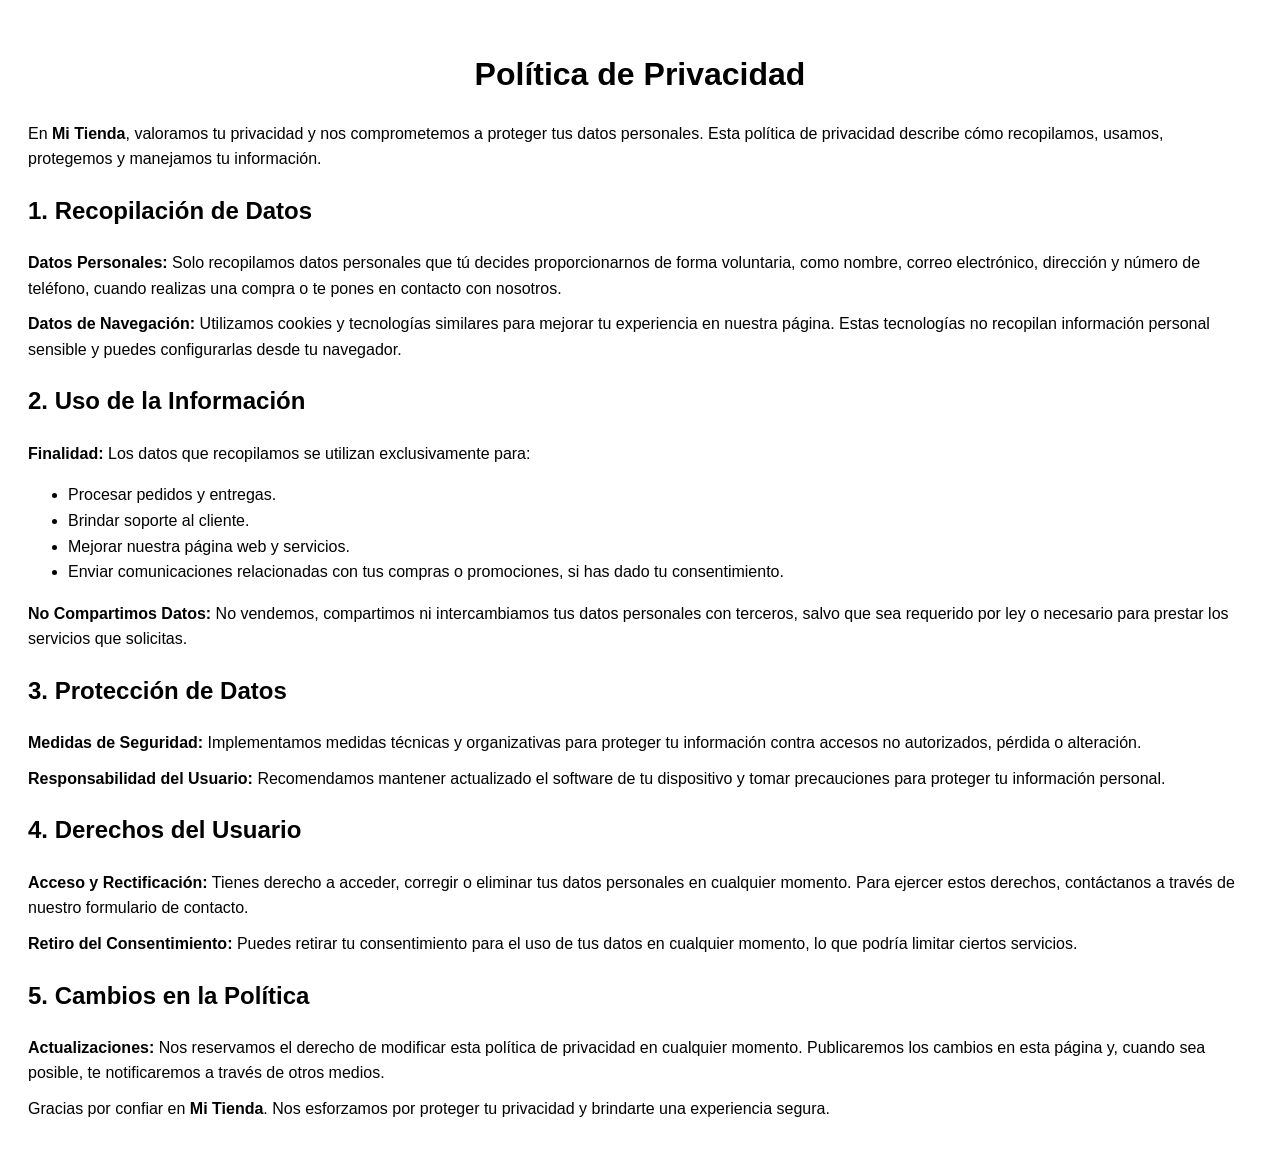
<file: privacity.html>
<!DOCTYPE html>
<html lang="es">

<head>
    <meta charset="UTF-8">
    <meta name="viewport" content="width=device-width, initial-scale=1.0">
    <title>Cargando...</title>
    <link rel="icon" type="image/png" href="icono_tienda_inicio.png">
    <style>
        body {
            font-family: Arial, sans-serif;
            line-height: 1.6;
            color: #000000;
            padding: 20px;
            background-color: #fff;
        }

        h1,
        h2 {
            color: #000000;
        }

        h1 {
            text-align: center;
            margin-bottom: 20px;
        }

        h2 {
            margin-top: 20px;
        }

        p {
            margin: 10px 0;
        }
    </style>
</head>

<body>

    <h1>Política de Privacidad</h1>

    <p>En <strong>mi tienda</strong>, valoramos tu privacidad y nos comprometemos a proteger tus datos personales. Esta
        política de privacidad describe cómo recopilamos, usamos, protegemos y manejamos tu información.</p>

    <h2>1. Recopilación de Datos</h2>

    <p><strong>Datos Personales:</strong> Solo recopilamos datos personales que tú decides proporcionarnos de forma
        voluntaria, como nombre, correo electrónico, dirección y número de teléfono, cuando realizas una compra o te
        pones en contacto con nosotros.</p>

    <p><strong>Datos de Navegación:</strong> Utilizamos cookies y tecnologías similares para mejorar tu experiencia en
        nuestra página. Estas tecnologías no recopilan información personal sensible y puedes configurarlas desde tu
        navegador.</p>

    <h2>2. Uso de la Información</h2>

    <p><strong>Finalidad:</strong> Los datos que recopilamos se utilizan exclusivamente para:</p>
    <ul>
        <li>Procesar pedidos y entregas.</li>
        <li>Brindar soporte al cliente.</li>
        <li>Mejorar nuestra página web y servicios.</li>
        <li>Enviar comunicaciones relacionadas con tus compras o promociones, si has dado tu consentimiento.</li>
    </ul>

    <p><strong>No Compartimos Datos:</strong> No vendemos, compartimos ni intercambiamos tus datos personales con
        terceros, salvo que sea requerido por ley o necesario para prestar los servicios que solicitas.</p>

    <h2>3. Protección de Datos</h2>

    <p><strong>Medidas de Seguridad:</strong> Implementamos medidas técnicas y organizativas para proteger tu
        información contra accesos no autorizados, pérdida o alteración.</p>

    <p><strong>Responsabilidad del Usuario:</strong> Recomendamos mantener actualizado el software de tu dispositivo y
        tomar precauciones para proteger tu información personal.</p>

    <h2>4. Derechos del Usuario</h2>

    <p><strong>Acceso y Rectificación:</strong> Tienes derecho a acceder, corregir o eliminar tus datos personales en
        cualquier momento. Para ejercer estos derechos, contáctanos a través de nuestro formulario de contacto.</p>

    <p><strong>Retiro del Consentimiento:</strong> Puedes retirar tu consentimiento para el uso de tus datos en cualquier
        momento, lo que podría limitar ciertos servicios.</p>

    <h2>5. Cambios en la Política</h2>

    <p><strong>Actualizaciones:</strong> Nos reservamos el derecho de modificar esta política de privacidad en cualquier
        momento. Publicaremos los cambios en esta página y, cuando sea posible, te notificaremos a través de otros
        medios.</p>

    <p>Gracias por confiar en <strong>mi tienda</strong>. Nos esforzamos por proteger tu privacidad y brindarte una
        experiencia segura.</p>

</body>
<script src="config-loader.js"></script>

<script>
document.addEventListener("configCargado", (event) => {
  const config = event.detail;
  const nombreTienda = config.nombreRestaurante || "Mi Tienda";

  // Cambiar el título de la pestaña
  document.title = `Política de Privacidad | ${nombreTienda}`;

  // Reemplazar "mi tienda" por el nombre real dentro del contenido
  document.body.innerHTML = document.body.innerHTML.replace(/mi tienda/gi, nombreTienda);
});
</script>

</html>
</file>
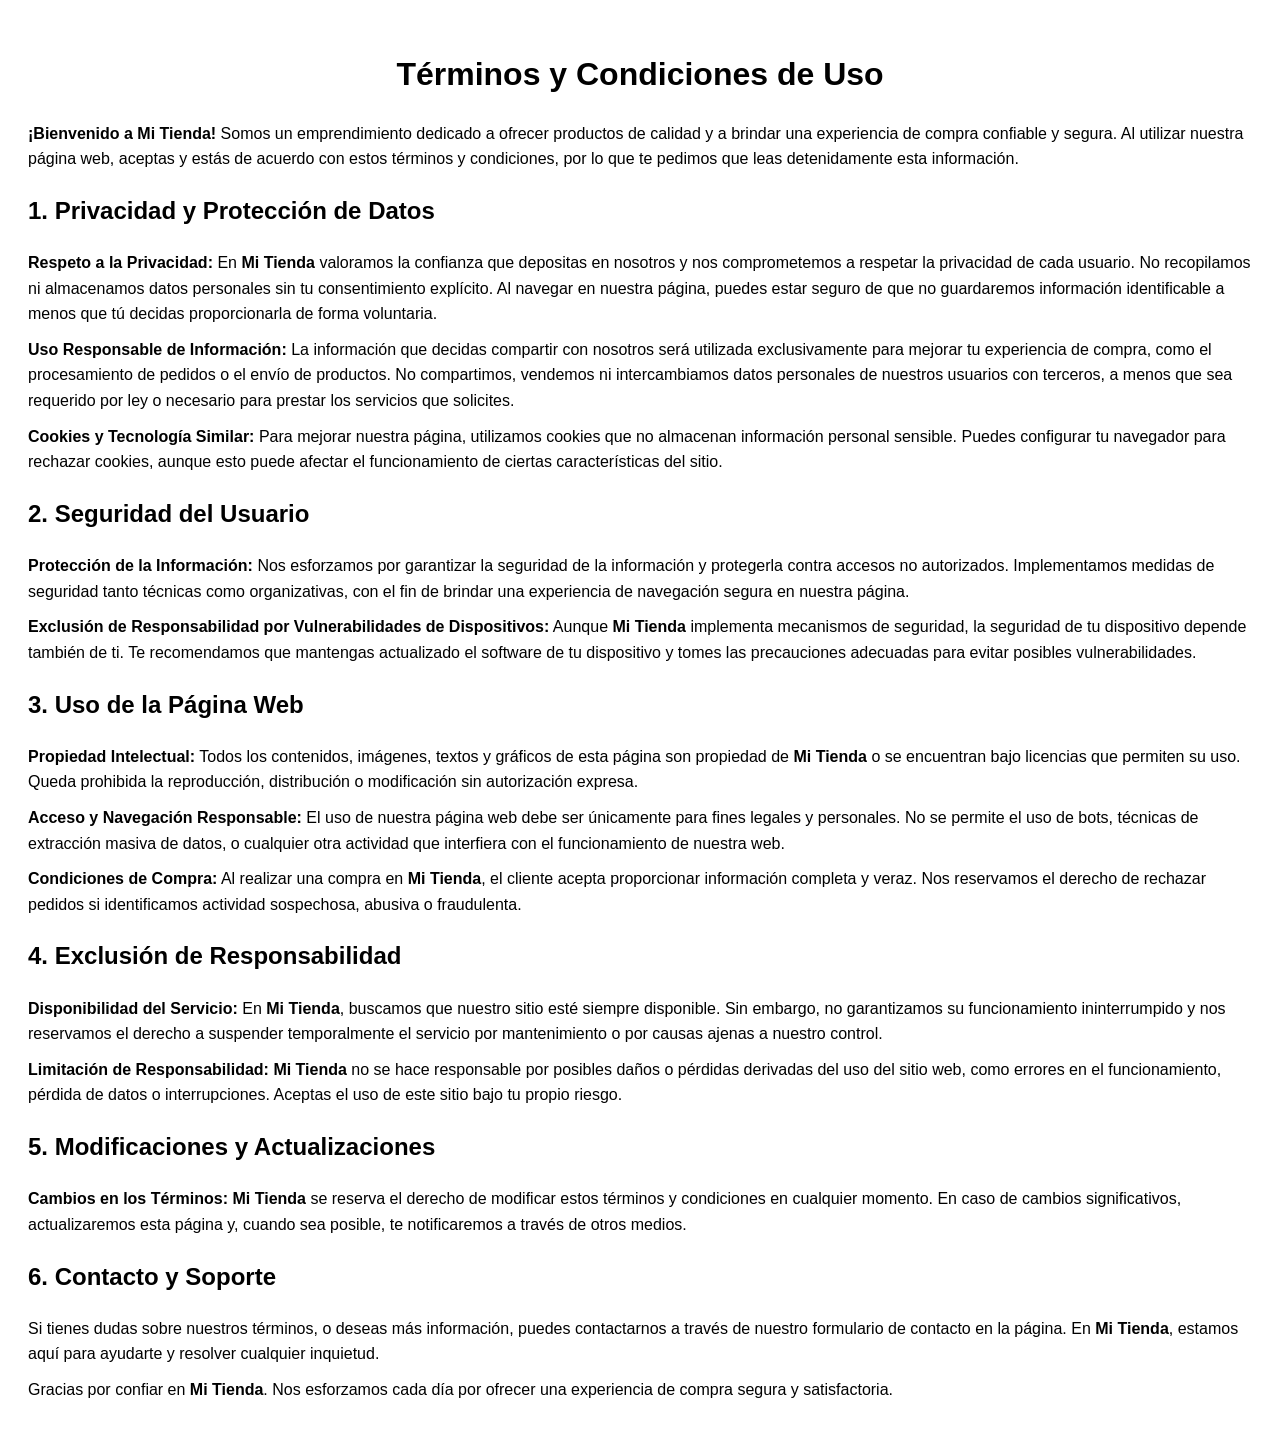
<file: terms.html>
<!DOCTYPE html>
<html lang="es">

<head>
    <meta charset="UTF-8">
    <meta name="viewport" content="width=device-width, initial-scale=1.0">
    <title>Cargando...</title>
    <link rel="icon" type="image/png" href="">
    <style>
        body {
            font-family: Arial, sans-serif;
            line-height: 1.6;
            color: #000000;
            padding: 20px;
            background-color: #fff;
        }

        h1,
        h2 {
            color: #000000;
        }

        h1 {
            text-align: center;
            margin-bottom: 20px;
        }

        h2 {
            margin-top: 20px;
        }

        p {
            margin: 10px 0;
        }
    </style>
</head>

<body>

    <h1>Términos y Condiciones de Uso</h1>

    <p></p><strong>¡Bienvenido a mi tienda!</strong> Somos un emprendimiento dedicado a ofrecer productos de calidad y a brindar una
        experiencia de compra confiable y segura. Al utilizar nuestra página web, aceptas y estás de acuerdo con estos
        términos y condiciones, por lo que te pedimos que leas detenidamente esta información.</p>

    <h2>1. Privacidad y Protección de Datos</h2>

    <p><strong>Respeto a la Privacidad:</strong> En <strong>mi tienda</strong> valoramos la confianza que depositas en
        nosotros y nos comprometemos a respetar la privacidad de cada usuario. No recopilamos ni almacenamos datos
        personales sin tu consentimiento explícito. Al navegar en nuestra página, puedes estar seguro de que no
        guardaremos información identificable a menos que tú decidas proporcionarla de forma voluntaria.</p>

    <p><strong>Uso Responsable de Información:</strong> La información que decidas compartir con nosotros será utilizada
        exclusivamente para mejorar tu experiencia de compra, como el procesamiento de pedidos o el envío de productos.
        No compartimos, vendemos ni intercambiamos datos personales de nuestros usuarios con terceros, a menos que sea
        requerido por ley o necesario para prestar los servicios que solicites.</p>

    <p><strong>Cookies y Tecnología Similar:</strong> Para mejorar nuestra página, utilizamos cookies que no almacenan
        información personal sensible. Puedes configurar tu navegador para rechazar cookies, aunque esto puede afectar
        el funcionamiento de ciertas características del sitio.</p>

    <h2>2. Seguridad del Usuario</h2>

    <p><strong>Protección de la Información:</strong> Nos esforzamos por garantizar la seguridad de la información y
        protegerla contra accesos no autorizados. Implementamos medidas de seguridad tanto técnicas como organizativas,
        con el fin de brindar una experiencia de navegación segura en nuestra página.</p>

    <p><strong>Exclusión de Responsabilidad por Vulnerabilidades de Dispositivos:</strong> Aunque <strong>mi tienda</strong> implementa mecanismos de seguridad, la seguridad de tu dispositivo depende también de ti. Te
        recomendamos que mantengas actualizado el software de tu dispositivo y tomes las precauciones adecuadas para
        evitar posibles vulnerabilidades.</p>

    <h2>3. Uso de la Página Web</h2>

    <p><strong>Propiedad Intelectual:</strong> Todos los contenidos, imágenes, textos y gráficos de esta página son
        propiedad de <strong>mi tienda</strong> o se encuentran bajo licencias que permiten su uso. Queda prohibida la
        reproducción, distribución o modificación sin autorización expresa.</p>

    <p><strong>Acceso y Navegación Responsable:</strong> El uso de nuestra página web debe ser únicamente para fines
        legales y personales. No se permite el uso de bots, técnicas de extracción masiva de datos, o cualquier otra
        actividad que interfiera con el funcionamiento de nuestra web.</p>

    <p><strong>Condiciones de Compra:</strong> Al realizar una compra en <strong>mi tienda</strong>, el cliente acepta
        proporcionar información completa y veraz. Nos reservamos el derecho de rechazar pedidos si identificamos
        actividad sospechosa, abusiva o fraudulenta.</p>

    <h2>4. Exclusión de Responsabilidad</h2>

    <p><strong>Disponibilidad del Servicio:</strong> En <strong>mi tienda</strong>, buscamos que nuestro sitio esté
        siempre disponible. Sin embargo, no garantizamos su funcionamiento ininterrumpido y nos reservamos el derecho a
        suspender temporalmente el servicio por mantenimiento o por causas ajenas a nuestro control.</p>

    <p><strong>Limitación de Responsabilidad:</strong> <strong>mi tienda</strong> no se hace responsable por posibles
        daños o pérdidas derivadas del uso del sitio web, como errores en el funcionamiento, pérdida de datos o
        interrupciones. Aceptas el uso de este sitio bajo tu propio riesgo.</p>

    <h2>5. Modificaciones y Actualizaciones</h2>

    <p><strong>Cambios en los Términos:</strong> <strong>mi tienda</strong> se reserva el derecho de modificar estos
        términos y condiciones en cualquier momento. En caso de cambios significativos, actualizaremos esta página y,
        cuando sea posible, te notificaremos a través de otros medios.</p>

    <h2>6. Contacto y Soporte</h2>

    <p>Si tienes dudas sobre nuestros términos, o deseas más información, puedes contactarnos a través de nuestro
        formulario de contacto en la página. En <strong>mi tienda</strong>, estamos aquí para ayudarte y resolver
        cualquier inquietud.</p>

    <p>Gracias por confiar en <strong>mi tienda</strong>. Nos esforzamos cada día por ofrecer una experiencia de compra
        segura y satisfactoria.</p>

</body>
    <script src="config-loader.js"></script>

<script>
document.addEventListener("configCargado", (event) => {
  const config = event.detail;
  const nombreTienda = config.nombreRestaurante || "Mi Tienda";

  // Cambiar el título de la pestaña
  document.title = `Terminos y condiciones | ${nombreTienda}`;

  // Reemplazar "mi tienda" por el nombre real dentro del contenido
  document.body.innerHTML = document.body.innerHTML.replace(/mi tienda/gi, nombreTienda);
});
</script>


</html>
</file>
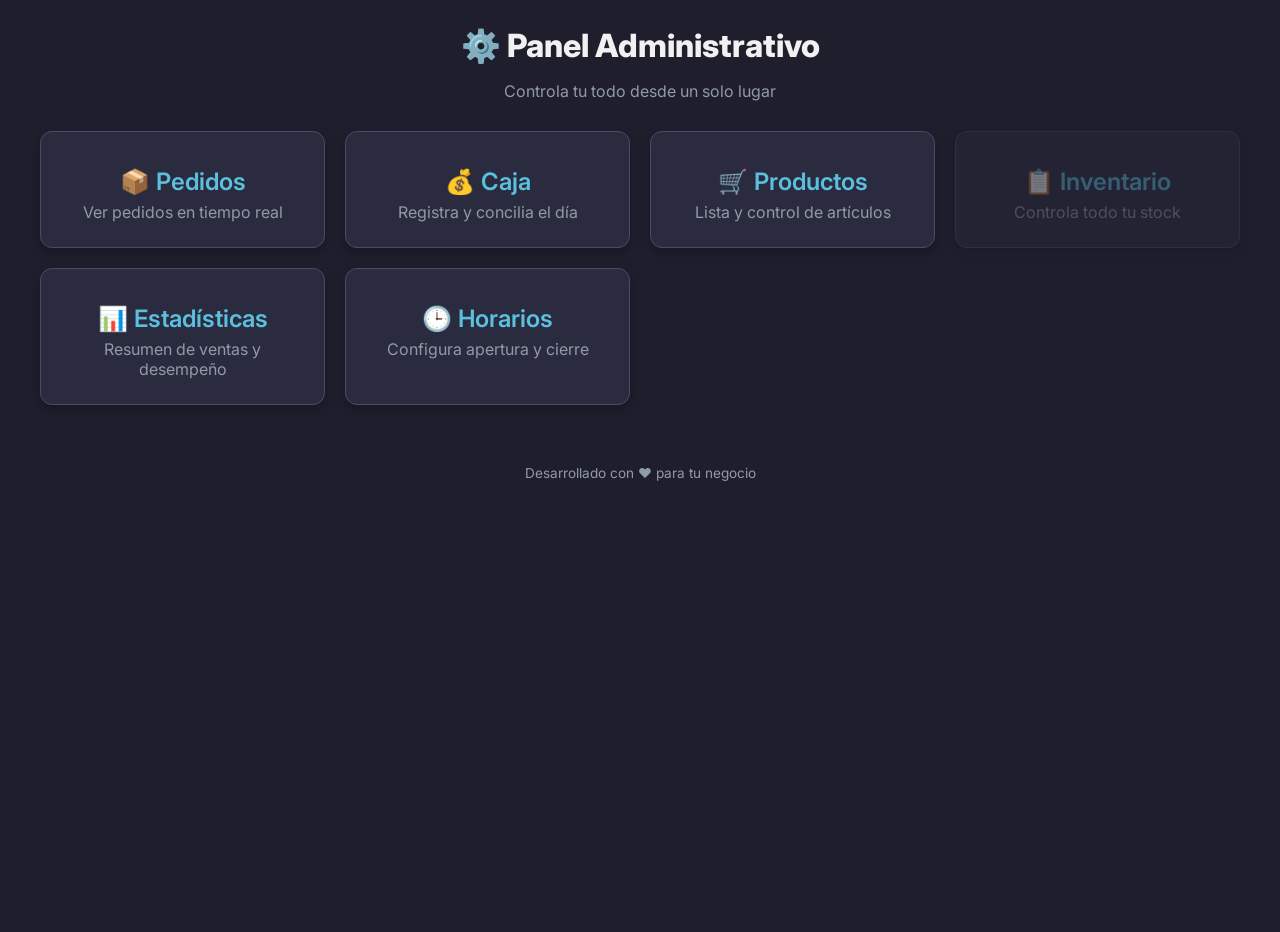
<file: admin/admin.html>
<!DOCTYPE html>
<html lang="es">
  <head>
    <meta charset="UTF-8" />
    <meta name="viewport" content="width=device-width, initial-scale=1.0" />
    <title>Panel Administrativo</title>
    <link rel="icon" type="image/png" href="../img/icono_tienda.png" />

    <link
      href="https://fonts.googleapis.com/css2?family=Inter:wght@400;600;800&display=swap"
      rel="stylesheet"
    />

    <style>
      /* ================================\
           VARIABLES / RESET (Estilo de estadísticas.html)
           ================================ */
      :root {
        --primary: #5bc0de;
        --accent: #46b8da;
        --muted: #909ba7;
        --success: #63d471;
        --warning: #f8c050;
        --danger: #ff6b6b;
        --bg: #1e1e2d; /* Fondo oscuro */
        --card: #2b2b3f; /* Color de tarjeta oscura */
        --line: #4a4a68;
        --text: #f1f1f1; /* Texto claro */
        --input: #3c3c50;
        --shadow: rgba(0, 0, 0, 0.25);
      }

      body {
        font-family: "Inter", sans-serif;
        background: var(--bg);
        margin: 0;
        padding: 1rem;
        color: var(--text);
        min-height: 100vh;
        /* Agregamos transición para un efecto de carga suave */
        transition: opacity 0.5s ease-in-out;
      }

      /* HEADER */
      header {
        text-align: center;
        margin-bottom: 30px;
        padding-top: 10px;
      }

      h1 {
        margin: 0;
        color: var(--text);
        font-size: 2rem;
        font-weight: 800;
      }

      header p {
        color: var(--muted);
        font-size: 1rem;
      }

      /* MENÚ GRID */
      .menu {
        display: grid;
        grid-template-columns: repeat(auto-fit, minmax(280px, 1fr));
        gap: 20px;
        max-width: 1200px;
        margin: 0 auto 40px;
      }

      /* CARDS */
      .card {
        background: var(--card);
        border-radius: 12px;
        padding: 25px;
        text-align: center;
        box-shadow: 0 4px 12px var(--shadow);
        cursor: pointer;
        border: 1px solid var(--line);
        transition: transform 0.2s ease, box-shadow 0.2s ease,
          border-color 0.2s ease;
      }

      .card:hover {
        transform: translateY(-5px);
        box-shadow: 0 10px 20px var(--shadow);
        border-color: var(--primary); /* Resaltar al pasar el ratón */
      }

      .card h2 {
        font-size: 1.5rem;
        color: var(--primary); /* Color principal para títulos */
        margin: 10px 0 6px;
        font-weight: 600;
      }

      .card p {
        font-size: 1rem;
        color: var(--muted);
        margin: 0;
      }

      /* FOOTER */
      footer {
        margin-top: auto; /* Empuja el footer hacia abajo */
        padding: 20px 0;
        text-align: center;
        font-size: 0.85rem;
        color: var(--muted);
      }

      /* MEDIA QUERIES para tablet/mobile */
      @media (max-width: 600px) {
        .menu {
          grid-template-columns: 1fr;
          gap: 15px;
        }
        body {
          padding: 0.5rem;
        }
      }
    </style>


  </head>

  <body>
    <header>
      <h1>⚙️ Panel Administrativo</h1>
      <p>Controla tu todo desde un solo lugar</p>
    </header>

    <section class="menu">
      <div class="card" onclick="location.href='pedidos.html'">
        <h2>📦 Pedidos</h2>
        <p>Ver pedidos en tiempo real</p>
      </div>

      <div class="card" onclick="location.href='cierre_caja.html'">
        <h2>💰 Caja</h2>
        <p>Registra y concilia el día</p>
      </div>

      <div class="card" onclick="location.href='productos.html'">
        <h2>🛒 Productos</h2>
        <p>Lista y control de artículos</p>
      </div>

      <div
        class="card"
        onclick="alert('PROXIMAMENTE (Funcionalidad en desarrollo)')"
        style="opacity: 40%"
      >
        <h2>📋 Inventario</h2>
        <p>Controla todo tu stock</p>
      </div>

      <div class="card" onclick="location.href='estadisticas.html'">
        <h2>📊 Estadísticas</h2>
        <p>Resumen de ventas y desempeño</p>
      </div>

      <div class="card" onclick="location.href='horarios.html'">
        <h2>🕒 Horarios</h2>
        <p>Configura apertura y cierre</p>
      </div>
    </section>

    <footer>Desarrollado con ❤️ para tu negocio</footer>
  </body>
</html>
</file>
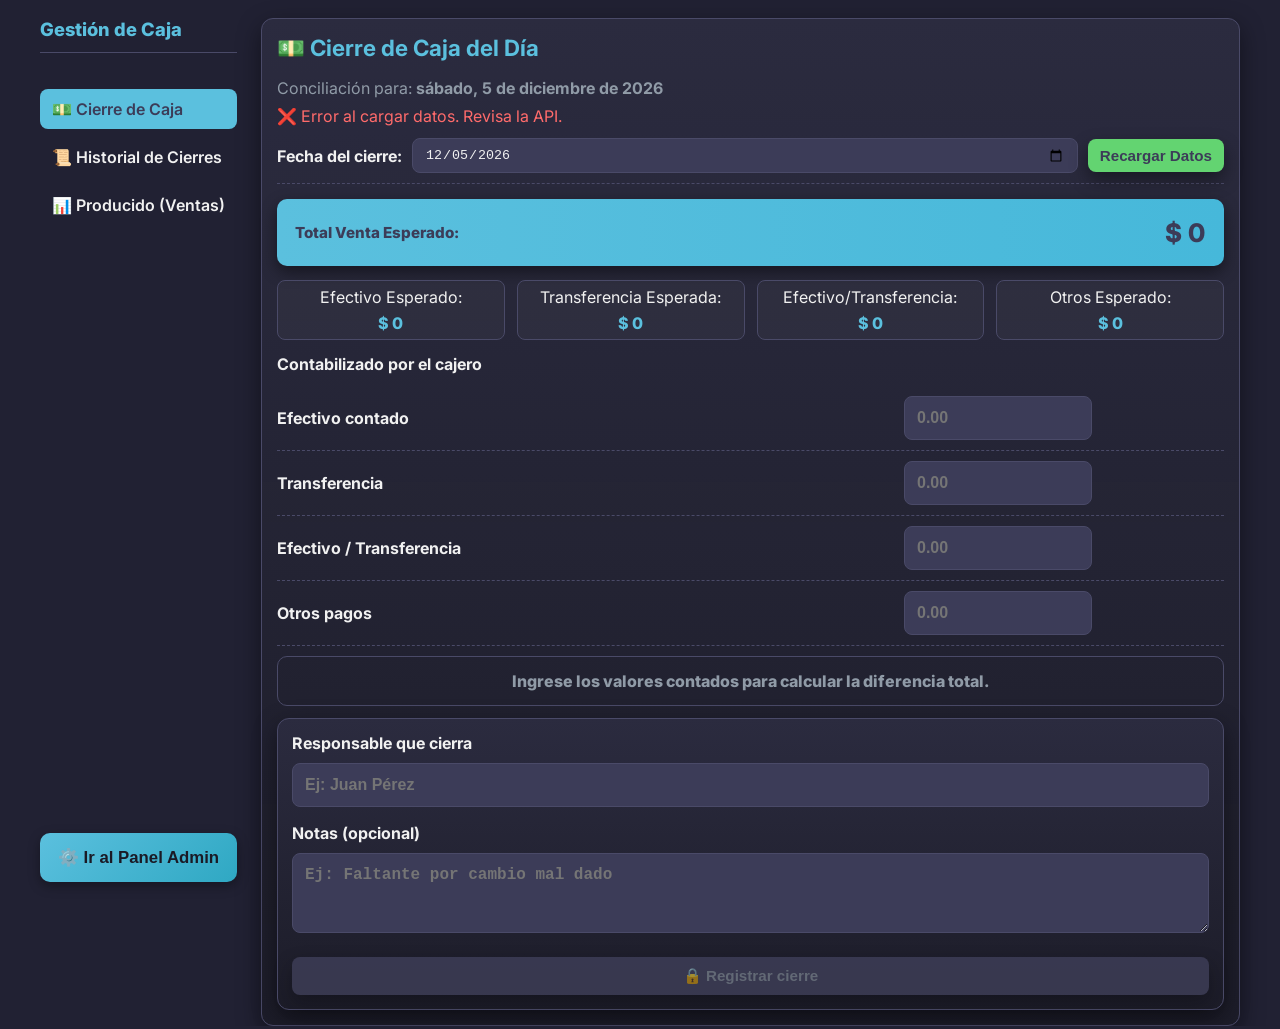
<file: admin/cierre_caja.html>
<!DOCTYPE html>
<html lang="es">

<head>
    <meta charset="utf-8" />
    <meta name="viewport" content="width=device-width,initial-scale=1" />
    <title>Caja</title>
      <link rel="icon" type="image/png" href="../img/icono_tienda.png">

    <link href="https://fonts.googleapis.com/css2?family=Inter:wght@400;600;800&display=swap" rel="stylesheet">
    <style>
        /* ================================
       VARIABLES / RESET
       ================================ */
        :root {
            --primary: #5bc0de;
            --accent: #46b8da;
            --muted: #909ba7;
            --success: #63d471;
            --warning: #f8c050;
            --danger: #ff6b6b;
            --bg: #1e1e2d;
            --card: #2b2b3f;
            --line: #4a4a68;
            --text: #f1f1f1;
            --input: #3c3c58;
            --domicilio: #ff9933;
            --radius: 12px;
            --glass: rgba(255, 255, 255, 0.03);
            --max-width: 1200px;
            --shadow-1: 0 6px 20px rgba(0, 0, 0, 0.45);
            font-size: 16px;
        }

        * {
            box-sizing: border-box
        }

        html,
        body {
            height: 100%
        }

        body {
            margin: 0;
            font-family: Inter, system-ui, -apple-system, "Segoe UI", Roboto, "Helvetica Neue", Arial;
            background: #212133;
            color: var(--text);
            -webkit-font-smoothing: antialiased;
            -moz-osx-font-smoothing: grayscale;
            display: flex;
            justify-content: center;
            padding: 18px;
        }

        /* Contenedor central para facilitar reemplazo */
        .app {
            width: 100%;
            max-width: var(--max-width);
            display: flex;
            gap: 24px;
        }

        /* ================================
       SIDEBAR
       ================================ */
/* Footer del sidebar: pegado abajo */
#sidebar {
    display: flex;
    flex-direction: column;
    justify-content: space-between;
}

#sidebar-footer {
    margin-top: auto;
    padding-top: 20px;
}

/* Botón elegante */
.admin-btn {
    width: 100%;
    padding: 14px;
    font-size: 1.05rem;
    font-weight: 800;
    border: none;
    border-radius: 10px;
    cursor: pointer;
    background: linear-gradient(135deg, #5bc0de, #2fa8c3);
    color: #1a1a25;
    box-shadow: 0 4px 12px rgba(0,0,0,0.35);
    transition: 0.2s ease-in-out;
}

.admin-btn:hover {
    background: linear-gradient(135deg, #7bd9f0, #49c4dd);
    box-shadow: 0 6px 16px rgba(0,0,0,0.45);
}

/* Móvil → sidebar fijo deslizable */
@media (max-width: 899px) {
    #sidebar-footer {
        padding-bottom: 20px;
    }
}


        #sidebar h2 {
            margin: 0 0 16px 0;
            font-size: 1.15rem;
            color: var(--primary);
            border-bottom: 1px solid var(--line);
            padding-bottom: 12px;
            font-weight: 800;
        }

        #sidebar nav {
            display: flex;
            flex-direction: column;
            gap: 8px;
            margin-top: 20px
        }

        #sidebar a {
            display: flex;
            align-items: center;
            gap: 10px;
            color: var(--text);
            text-decoration: none;
            padding: 10px 12px;
            border-radius: 8px;
            font-weight: 600;
            transition: background .18s, color .18s;
        }

        #sidebar a.active {
            background: var(--primary);
            color: var(--input);
        }

        #sidebar a:hover {
            background: var(--input);
            color: var(--primary)
        }

        /* ================================
       MAIN CONTENT
       ================================ */
        .main {
            flex: 1;
            display: flex;
            flex-direction: column;
            gap: 20px;
        }

        .card {
            background: linear-gradient(180deg, var(--card), rgba(28, 28, 40, 0.9));
            border-radius: var(--radius);
            padding: 15px;
            border: 1px solid var(--line);
            box-shadow: 0 8px 24px rgba(0, 0, 0, 0.45);
        }

        h1 {
            margin: 0 0 10px 0;
            color: var(--primary);
            font-size: 1.4rem
        }

        h2 {
            margin: 0 0 12px 0;
            font-size: 1rem;
            color: var(--text);
            font-weight: 700
        }

        /* Resumen superior */
        .total-summary {
            display: flex;
            align-items: center;
            justify-content: space-between;
            gap: 12px;
            padding: 18px;
            border-radius: 10px;
            background: linear-gradient(90deg, var(--primary), var(--accent));
            color: var(--input);
            font-weight: 800;
            box-shadow: 0 6px 16px rgba(0, 0, 0, 0.45);
        }

        .total-summary .label {
            font-size: 0.95rem
        }

        .total-summary .amount {
            font-size: 1.6rem;
            letter-spacing: 0.6px
        }

        .esperado-grid {
            display: grid;
            grid-template-columns: repeat(4, 1fr);
            gap: 12px;
            margin-top: 14px;
        }

        .esperado-item {
            background: var(--glass);
            padding: 6px;
            border-radius: 8px;
            text-align: center;
            border: 1px solid var(--line)
        }

        .esperado-item strong {
            display: block;
            color: var(--primary);
            margin-top: 6px;
            font-weight: 800
        }

        /* Inputs / grupo de conteo */
        .metric-group {
            margin-top: 6px
        }

        .input-row {
            display: flex;
            gap: 12px;
            align-items: center;
            justify-content: space-between;
            padding: 10px 0;
            border-bottom: 1px dashed var(--line)
        }

        .input-row label {
            flex: 1;
            min-width: 150px;
            font-weight: 700
        }

        .input-right {
            display: flex;
            align-items: center;
            gap: 12px;
            width: 320px;
            max-width: 100%
        }

        input[type="number"],
        input[type="text"],
        textarea {
            width: 100%;
            padding: 12px;
            border-radius: 8px;
            border: 1px solid var(--line);
            background: var(--input);
            color: var(--text);
            font-weight: 700;
            text-align: left;
            font-size: 1rem;
            transition: box-shadow .14s, border-color .14s, background .14s;
        }

        textarea {
            resize: vertical;
            text-align: left;
            padding: 12px
        }

        input:focus,
        textarea:focus {
            outline: none;
            box-shadow: 0 6px 18px rgba(0, 0, 0, 0.5);
            border-color: var(--primary)
        }

        .diff-indicator {
            min-width: 120px;
            text-align: right;
            font-weight: 800;
            font-size: 0.95rem;
            color: transparent;
            transition: color .18s, opacity .18s;
            opacity: 0;
        }

        /* Botón registrar */
        .actions {
            margin-top: 14px;
            display: flex;
            gap: 12px;
            align-items: center
        }

        .btn {
            padding: 12px 16px;
            border-radius: 10px;
            border: none;
            font-weight: 800;
            cursor: pointer;
            background: var(--primary);
            color: var(--input);
            box-shadow: 0 8px 18px rgba(0, 0, 0, 0.4);
        }

        .btn:disabled {
            opacity: .6;
            cursor: not-allowed;
            background: var(--line);
            color: var(--muted);
            width: 100%;
        }

        /* Diferencia total (solo mensaje resumido) */
        #diferenciaTotal {
            margin-top: 10px;
            padding: 14px;
            border-radius: 10px;
            border: 1px solid var(--line);
            text-align: center;
            font-weight: 800;
            transition: background .18s, border-color .18s, color .18s;
            background: transparent;
            color: var(--muted);
        }

       /* Historial / producido tables */
.producido-table {
    width: 100%;
    border-collapse: collapse;
    margin-top: 10px;
    background: var(--input);
    border-radius: 8px;
    overflow: hidden;
}

.producido-table th,
.producido-table td {
    padding: 12px;
    border-bottom: 1px solid rgba(0, 0, 0, 0.25);
}

/* ENCABEZADOS CENTRADOS */
.producido-table th {
    background: var(--primary);
    color: var(--input);
    text-align: center;   /* 🔥 ENCABEZADOS CENTRADOS */
    font-weight: 800;
}

/* PRIMERA COLUMNA IZQUIERDA */
.producido-table td:first-child {
    text-align: left;     /* 🔥 MÉTODO DE PAGO */
    color: var(--primary);
    font-weight: 700;
}

/* TODAS LAS DEMÁS COLUMNAS NUMÉRICAS A LA DERECHA */
.producido-table td:not(:first-child) {
    text-align: right;    /* 🔥 NÚMEROS DERECHA */
}

/* SUBTOTAL */
.subtotal-row {
    background: linear-gradient(90deg, rgba(255, 255, 255, 0.02), rgba(0, 0, 0, 0.02));
    font-weight: 900;
    color: var(--warning);
}


        /* ================================
       QUITAR FLECHAS EN number inputs
       ================================ */
        /* Chrome, Edge, Safari */
        input[type=number]::-webkit-inner-spin-button,
        input[type=number]::-webkit-outer-spin-button {
            -webkit-appearance: none;
            margin: 0;
        }

        /* Firefox */
        input[type=number] {
            -moz-appearance: textfield;
        }

        /* ================================
       MOBILE: TOPBAR + SIDEBAR HIDDEN / SLIDE
       ================================ */
        #mobile-topbar {
            display: none;
            position: fixed;
            left: 0;
            right: 0;
            top: 0;
            /* 🔥 Pegada arriba */
            height: 60px;
            background: linear-gradient(90deg, #181822, #232332);
            /* 🔥 Solo curva abajo */
            padding: 10px 14px;
            align-items: center;
            gap: 12px;
            z-index: 1200;
        }


        #mobile-topbar .menu-btn {
            width: 42px;
            height: 42px;
            border-radius: 10px;
            border: none;
            background: transparent;
            color: var(--primary);
            display: flex;
            align-items: center;
            justify-content: center;
            font-size: 1.2rem;
            cursor: pointer;
            transition: transform .22s ease;
        }

        /* small screens */
        @media (max-width: 899px) {
            body {
                padding: 12px
            }

            .app {
                flex-direction: column
            }
#sidebar {
    padding: 10px;
    position: fixed;
    left: 0;
    top: 0;                     /* 🔥 Pegado completamente arriba */
    height: 100vh;              /* 🔥 Ocupa toda la pantalla completa */
    width: 100%;
    background: #212133;
    z-index: 1199;
    transform: translateX(-110%);
    overflow-y: auto;           /* Para que el usuario pueda hacer scroll si es muy largo */
    box-shadow: 4px 0 20px rgba(0,0,0,0.6);
}


            #sidebar.active {
                transform: translateX(0)
            }

            #mobile-topbar {
                display: flex
            }

            .main {
                margin-top: 72px
            }

            .input-right {
                width: 100%;
                flex-direction: row;
                justify-content: space-between
            }

            .input-row label {
                min-width: 120px
            }
        }

        /* ancho pequeño para inputs */
        @media (max-width:520px) {
            .esperado-grid {
                grid-template-columns: repeat(2, 1fr)
            }

            .input-row {
                flex-direction: column;
                align-items: flex-start
            }

            .input-right {
                width: 100%;
                flex-direction: column;
                align-items: stretch
            }

            .main {
                padding: 0
            }
        }

        @media (max-width: 899px) {
    .producido-group {
        overflow-x: auto;      /* 🔥 Scroll horizontal */
        -webkit-overflow-scrolling: touch; /* scroll suave en iPhone */
        padding-bottom: 10px;  /* espacio para el scroll */
    }

    .producido-table {
        min-width: 620px;      /* 🔥 Garantiza que haya scroll */
    }
}


/*
 * Versión 2.0 - Responsiva con Flexbox
 * Comportamiento deseado:
 * - Escritorio (> 768px): Layout horizontal (Label | Input | Botón)
 * - Móvil (< 768px): Layout apilado (Label | Input | Botón)
 */
.fecha-cierre-container {
    /* Por defecto, usamos flex para alinear horizontalmente y definir el espaciado */
    display: flex;
    gap: 10px;
    align-items: center; /* Centra verticalmente todos los elementos */
    margin-bottom: 15px;
    padding-bottom: 10px;
    border-bottom: 1px dashed var(--line);
    
    /* Nota: Usar display: flex; aquí asegura el layout de escritorio */
}

/* Ajustes para los elementos internos */
.fecha-cierre-container label {
    font-weight: 700;
    white-space: nowrap;
    /* En escritorio, el label toma solo el espacio que necesita */
}

.fecha-cierre-container input[type="date"] {
    /* Permite que el input crezca para ocupar el espacio restante en escritorio */
    flex-grow: 1; 
    
    padding: 8px 12px;
    border-radius: 8px;
    border: 1px solid var(--line);
    background: var(--input);
    color: var(--text);
}

.fecha-cierre-container .btn-reload {
    /* El botón no crece, solo toma el espacio de su contenido */
    flex-shrink: 0;
    
    background: var(--success);
    color: var(--input);
    padding: 8px 12px;
    font-weight: 700;
    border: none;
    border-radius: 8px;
    cursor: pointer;
    white-space: nowrap;
}

/*
 * MEDIA QUERY PARA MÓVILES
 * Apila los elementos en pantallas pequeñas (ej: 768px o menos)
 */
@media (max-width: 768px) {
    .fecha-cierre-container {
        /* Fuerza a que los elementos se apilen verticalmente */
        flex-direction: column;
        align-items: stretch; /* Estira los elementos para que ocupen todo el ancho */
        gap: 8px; /* Reduce un poco el espacio vertical entre elementos */
    }
    
    /* Asegura que el botón ocupe todo el ancho en móvil */
    .fecha-cierre-container .btn-reload {
        width: 100%;
    }
}

/* ================================================================= */
/* 🔎 ESTILOS PARA LA BÚSQUEDA POR FECHA (CONSULTA HISTÓRICA) */
/* ================================================================= */

.consulta-fecha-controls {
    display: flex;
    gap: 15px; /* Aumento de gap para mejor espacio */
    align-items: center;
    border-radius: 8px;
    /* Usar un color de fondo sutil si está en un panel */
}

.consulta-fecha-label {
    font-weight: 700;
    font-size: 1rem;
    flex-shrink: 0; /* Evita que la etiqueta se comprima */
}

.consulta-fecha-input {
    padding: 8px 12px;
    border-radius: 6px;
    font-size: 1rem;
    /* Fondo oscuro y borde sutil */
    background-color: var(--input);
    color: #fff;
    border: 1px solid rgba(255, 255, 255, 0.2); 
    flex-grow: 1; /* Permite que el input se expanda un poco */
    max-width: 200px; /* Ancho máximo estándar para un input de fecha */
    transition: border-color 0.2s;
}

.consulta-fecha-input:focus {
    outline: none;
    border-color: var(--accent, #ffc400);
}

/* 🎨 Estilos Generales de Botón Reutilizables (Asegura consistencia) */

/* Si ya tienes una clase .btn, solo necesitas definir las variantes. */
.btn {
    padding: 10px 18px;
    border: none;
    border-radius: 8px;
    font-weight: bold;
    cursor: pointer;
    font-size: 0.95rem;
    transition: background-color 0.2s, opacity 0.2s;
    color: var(--bg-start, #333); /* Texto oscuro sobre el botón */
    flex-shrink: 0;
}

/* Variante principal (Buscar) */
.btn-primary {
    /* Usamos el color de éxito para la acción principal */
    background-color: var(--success, #4caf50); 
    color: #fff; /* Texto blanco en el botón de éxito */
}

.btn-primary:hover {
    opacity: 0.9;
}

/* Variante secundaria (Ver todo) */
.btn-secondary {
    /* Usamos el color muted para la acción secundaria */
    background-color: var(--muted, #9e9e9e); 
    color: #fff;
}

.btn-secondary:hover {
    opacity: 0.9;
}


/* 📱 Responsiveness (Apilar elementos en móvil) */
@media (max-width: 600px) {
    .consulta-fecha-controls {
        flex-direction: column;
        align-items: stretch; /* Estirar elementos al 100% */
        gap: 10px;
    }
    
    .consulta-fecha-label {
        text-align: left;
        margin-bottom: -5px; /* Ajuste para acercar la etiqueta al input */
    }

    .consulta-fecha-input {
        max-width: 100%;
    }
}


    </style>
</head>

<body>
    <div class="app" role="application" aria-label="Panel de Cierre de Caja">
        <aside id="sidebar" aria-label="Navegación principal">
            <h2>Gestión de Caja</h2>
            <nav aria-label="Secciones">
                <a href="#" class="nav-link active" data-section="cierre-section"
                    onclick="showSection(this); cargarPedidos()" id="link-cierre">💵 Cierre de Caja</a>
                <a href="#" class="nav-link" data-section="historial-section"
                    onclick="showSection(this); consultarCierreHistorico(false)" id="link-hist">📜 Historial de
                    Cierres</a>
                <a href="#" class="nav-link" data-section="producido-section" onclick="showSection(this)"
                    id="link-prod">📊 Producido (Ventas)</a>
            </nav>
    <div id="sidebar-footer">
        <button class="admin-btn" onclick="window.location.href='admin.html'">
            ⚙️ Ir al Panel Admin
        </button>
    </div>

        </aside>

        <main class="main" id="main-content">
            <div id="mobile-topbar" aria-hidden="true">
                <button class="menu-btn" id="mobile-menu-btn" aria-label="Abrir menú">☰</button>
                <div style="font-weight:800;color:var(--primary)">Gestión de Caja</div>
            </div>

            <section id="producido-section" class="card section-container" style="display:none">
                <h1>📊 Producido por Método de Pago y Canal</h1>
                <p style="color:var(--muted);margin-bottom:14px">Resumen de ventas a corte: <strong
                        id="fechaCorteProducido">...</strong></p>

                <div id="producido-loading" style="color:var(--warning);margin-bottom:10px">⏳ Cargando
                    datos...</div>

                <div class="producido-group card" style="padding:14px">
                    <h2>Ventas Totales (Local + Domicilio)</h2>
                    <table class="producido-table" aria-live="polite">
                        <thead>
                            <tr>
                                <th>Método de Pago</th>
                                <th>HOY</th>
                                <th><span id="mesActual"></span></th>
                                <th>AÑO <span id="yearActual"></span></th>
                            </tr>
                        </thead>
                        <tbody id="producido-body-general"></tbody>
                    </table>
                </div>

                <div class="producido-group card" style="padding:14px;margin-top:12px">
                    <h2>Domicilios</h2>
                    <table class="producido-table" aria-live="polite">
                        <thead>
                            <tr>
                                <th>Método de Pago</th>
                                <th>HOY</th>
                                <th><span id="mesActual2"></span></th>
                                <th>AÑO <span id="yearActual2"></span></th>
                            </tr>
                        </thead>
                        <tbody id="producido-body-domicilio"></tbody>
                    </table>
                </div>

                <div class="producido-group card" style="padding:14px;margin-top:12px">
                    <h2>Total Ventas Netas</h2>
                    <table class="producido-table" aria-live="polite">
                        <thead>
                            <tr>
                                <th>Concepto</th>
                                <th>HOY</th>
                                <th><span id="mesActual3"></span></th>
                                <th>AÑO <span id="yearActual3"></span></th>
                            </tr>
                        </thead>
                        <tbody id="producido-body-local-neto"></tbody>
                    </table>
                </div>
            </section>

            <section id="cierre-section" class="card section-container" style="display:block">
                <h1>💵 Cierre de Caja del Día</h1>
                <p style="color:var(--muted);margin-bottom:8px">Conciliación para: <strong id="fechaActual">...</strong>
                </p>
                <div id="estadoCarga" style="color:var(--warning);margin-bottom:12px">⏳ Cargando datos
                    de ventas...</div>

                <div class="fecha-cierre-container">
                    <label for="fechaCierreReal">Fecha del cierre:</label>
                    <input type="date" id="fechaCierreReal" required />
                    <button class="btn btn-reload" onclick="cargarPedidos()">Recargar Datos</button>
                </div>
                <div class="total-summary" role="region" aria-label="Resumen de ventas esperadas">
                    <div class="label">Total Venta Esperado:</div>
                    <div class="amount" id="ventaTotalSistema">$ 0</div>
                </div>

                <div class="esperado-grid" role="list" aria-label="Totales esperados por método">
                    <div class="esperado-item" role="listitem">Efectivo Esperado: <strong id="efectivoEsperado">$
                            0</strong></div>
                    <div class="esperado-item" role="listitem">Transferencia Esperada: <strong
                            id="transferenciaEsperada">$ 0</strong></div>
                    <div class="esperado-item" role="listitem">Efectivo/Transferencia: <strong id="mixtoEsperado">$
                            0</strong></div>
                    <div class="esperado-item" role="listitem">Otros Esperado: <strong id="otrosEsperado">$ 0</strong>
                    </div>
                </div>

                <div class="metric-group" aria-label="Conteo del cajero" style="margin-top:14px">
                    <h2>Contabilizado por el cajero</h2>

                    <div class="input-row">
                        <label for="efectivoReal">Efectivo contado</label>
                        <div class="input-right">
                            <input type="number" id="efectivoReal" placeholder="0.00" step="0.01" inputmode="decimal"
                                aria-label="Efectivo contado" />
                            <div id="diffEfectivo" class="diff-indicator" aria-live="polite"></div>
                        </div>
                    </div>

                    <div class="input-row">
                        <label for="transferenciaReal">Transferencia</label>
                        <div class="input-right">
                            <input type="number" id="transferenciaReal" placeholder="0.00" step="0.01"
                                inputmode="decimal" aria-label="Transferencia contada" />
                            <div id="diffTransferencia" class="diff-indicator" aria-live="polite"></div>
                        </div>
                    </div>

                    <div class="input-row">
                        <label for="mixtoReal">Efectivo / Transferencia</label>
                        <div class="input-right">
                            <input type="number" id="mixtoReal" placeholder="0.00" step="0.01" inputmode="decimal"
                                aria-label="Mixto contado" />
                            <div id="diffMixto" class="diff-indicator" aria-live="polite"></div>
                        </div>
                    </div>

                    <div class="input-row">
                        <label for="otrosReal">Otros pagos</label>
                        <div class="input-right">
                            <input type="number" id="otrosReal" placeholder="0.00" step="0.01" inputmode="decimal"
                                aria-label="Otros contados" />
                            <div id="diffOtros" class="diff-indicator" aria-live="polite"></div>
                        </div>
                    </div>
                </div>

                <div id="diferenciaTotal" role="status" aria-live="polite">
                    Ingrese los valores contados para calcular la diferencia total.
                </div>

                <div class="card" style="margin-top:12px;padding:14px">
                    <div style="display:flex;flex-direction:column;gap:10px">
                        <label for="responsableCierre" style="font-weight:700">Responsable que cierra</label>
                        <input type="text" id="responsableCierre" placeholder="Ej: Juan Pérez"
                            aria-label="Responsable del cierre" />
                        <label for="notasCierre" style="font-weight:700;margin-top:6px">Notas (opcional)</label>
                        <textarea id="notasCierre" rows="3" placeholder="Ej: Faltante por cambio mal dado"></textarea>

                        <div class="actions">
                            <button id="btnRegistrarCierre" class="btn" disabled aria-disabled="true">🔒 Registrar
                                cierre</button>
                        </div>
                    </div>
                </div>
            </section>

            <section id="historial-section" class="card section-container" style="display:none">
                <h1>📜 Historial de cierres</h1>
                <p style="color:var(--muted)">Consulta registros anteriores</p>

<div class="consulta-fecha-controls">
    <label for="fechaConsulta" class="consulta-fecha-label">Buscar por fecha</label>
    <input type="date" id="fechaConsulta" class="consulta-fecha-input" />
    <button class="btn btn-primary" onclick="consultarCierreHistorico(true)">
        🔎 Buscar
    </button>
    <button class="btn btn-secondary" onclick="consultarCierreHistorico(false)">
        📜 Ver todo
    </button>
</div>

                <div id="resultadoConsulta" style="margin-top:14px;color:var(--muted)">Haga clic en Buscar o Ver todo
                    para cargar.</div>
            </section>

        </main>
    </div>

    <script>
        /* =================================
           CONFIG BÁSICA
           ================================= */
// Las URLs se cargarán dinámicamente desde ../config.json
let API_URL_PEDIDOS = null; 
let API_URL_CIERRES = null; 

let sistemaData = null;
let cierreData = null;
let allPedidos = [];
const RANGO_TOLERANCIA = 500;

        // UTIL: formateo COP sin decimales
        function formatCurrency(amount) {
            return new Intl.NumberFormat('es-CO', { style: 'currency', currency: 'COP', minimumFractionDigits: 0, maximumFractionDigits: 0 }).format(Math.round(Number(amount) || 0));
        }

        function formatFechaActual(date) {
            const dd = String(date.getDate()).padStart(2, '0');
            const mm = String(date.getMonth() + 1).padStart(2, '0');
            const yyyy = date.getFullYear();
            return `${dd}/${mm}/${yyyy}`;
        }

        function formatDateToSheets(date) {
            const p = String(date).split('-');
            if (p.length === 3) return `${p[2]}/${p[1]}/${p[0]}`;
            return date;
        }

        function formatFechaCorte(date) {
            return date.toLocaleDateString('es-ES', { weekday: 'long', year: 'numeric', month: 'long', day: 'numeric' });
        }

        /* =================================
           NAVEGACIÓN ENTRE SECCIONES
           ================================= */
        function showSection(element) {
            const target = element.getAttribute('data-section');
            document.querySelectorAll('.section-container').forEach(s => s.style.display = 'none');
            document.getElementById(target).style.display = 'block';
            document.querySelectorAll('.nav-link').forEach(a => a.classList.remove('active'));
            element.classList.add('active');

            // cerrar sidebar en móvil si está abierto
            const sb = document.getElementById('sidebar');
            if (window.innerWidth <= 899 && sb.classList.contains('active')) {
                sb.classList.remove('active');
            }
        }

        /* =================================
           CARGA DE DATOS (PEDIDOS -> PRODUCIDO + CIERRE)
           ================================= */
        async function cargarPedidos() {
// Verificar si las APIs ya fueron cargadas (NUEVA LÓGICA DE VERIFICACIÓN)
            if (!API_URL_PEDIDOS || !API_URL_CIERRES) {
                 // Si aún no están cargadas, salimos y esperamos a que el DOMContentLoaded las cargue.
                 const estadoCargaCierre = document.getElementById('estadoCarga');
                 if (estadoCargaCierre.textContent !== '⏳ Cargando configuración...') {
                     estadoCargaCierre.textContent = '❌ Configuración no cargada. Intente recargar la página.';
                     estadoCargaCierre.style.color = 'var(--danger)';
                 }
                 return;
            }

            const estadoCargaCierre = document.getElementById('estadoCarga');
            const estadoCargaProducido = document.getElementById('producido-loading');
            estadoCargaCierre.textContent = '⏳ Cargando...';
            estadoCargaProducido.textContent = '⏳ Cargando datos para el análisis...';

            try {
                // ⭐ INICIO CAMBIO: OBTENER FECHA SELECCIONADA
                const fechaInput = document.getElementById('fechaCierreReal');
                // Asegurar que se tome la fecha del input, si está vacía, se puede dejar que falle o usar hoy. 
                // Mejor, al estar inicializado en DOMContentLoaded, siempre tendrá un valor.
                const fechaSeleccionada = new Date(fechaInput.value + 'T00:00:00'); // Convertir a Date object
                
                // Formato DD/MM/YYYY para filtrar en la hoja de cálculo
                const fechaFiltroStr = formatFechaActual(fechaSeleccionada); 
                
                // Mostrar fecha seleccionada en UI
                document.getElementById('fechaActual').textContent = formatFechaCorte(fechaSeleccionada);
                document.getElementById('fechaCorteProducido').textContent = formatFechaCorte(fechaSeleccionada);

                // Los datos de Producido no tienen control de fecha, así que se mantienen para "hoy" (fecha del sistema).
                const today = new Date(); 
                const monthName = today.toLocaleDateString('es-ES', { month: 'long' }).toUpperCase();
                const yearNow = today.getFullYear();
                document.getElementById('mesActual').textContent = monthName;
                document.getElementById('mesActual2').textContent = monthName;
                document.getElementById('mesActual3').textContent = monthName;
                document.getElementById('yearActual').textContent = yearNow;
                document.getElementById('yearActual2').textContent = yearNow;
                document.getElementById('yearActual3').textContent = yearNow;
                // ⭐ FIN CAMBIO

                const resp = await fetch(API_URL_PEDIDOS);
                if (!resp.ok) throw new Error('Error en la API de pedidos: ' + resp.status);
                allPedidos = await resp.json();

                // ⭐ USO DE fechaFiltroStr para calcular cierre del día
                const { cierreDataHoy, pedidosContados } = calcularDatosCierre(allPedidos, fechaFiltroStr);
                sistemaData = cierreDataHoy;
                renderEsperado(sistemaData);

                estadoCargaCierre.textContent = `✅ ${pedidosContados} pedidos procesados para cierre del ${fechaFiltroStr}.`;
                estadoCargaCierre.style.color = 'var(--success)';

                // producido usa la fecha de "hoy" (del sistema) ya que es un reporte general.
                const prodGeneral = calcularProducido(allPedidos, today, 'general');
                renderProducido(prodGeneral, 'producido-body-general');

                const prodDomi = calcularProducido(allPedidos, today, 'domicilio');
                renderProducidoSoloTotal(prodDomi, 'producido-body-domicilio');

                renderTotalLocalNeto(prodGeneral, prodDomi, 'producido-body-local-neto');

                estadoCargaProducido.textContent = `✅ ${allPedidos.length} pedidos procesados para producido.`;
                estadoCargaProducido.style.color = 'var(--success)';

                // recalcular diferencias (si el usuario ya escribió algo)
                calcularDiferenciasTiempoReal();
                checkResponsable();

            } catch (err) {
                console.error('Error al cargar pedidos:', err);
                estadoCargaCierre.textContent = '❌ Error al cargar datos. Revisa la API.';
                estadoCargaCierre.style.color = 'var(--danger)';
                document.getElementById('producido-loading').textContent = '❌ Error al cargar datos.';
                document.getElementById('producido-loading').style.color = 'var(--danger)';
            }
        }

        function cleanAndParseTotal(totalPagarString) {
            return parseFloat(String(totalPagarString).replace('$', '').replace(/\./g, '').replace(',', '.').trim()) || 0;
        }

        function determinarCanal(pedido) {
            const ref = String(pedido.referencia || pedido.idPedido || '').toUpperCase();
            const canalField = String(pedido.canalVenta || '').toUpperCase();
            if (ref.startsWith('DOMICILIO#')) return 'domicilio';
            if (canalField.includes('DOMICILIO')) return 'domicilio';
            return 'local';
        }

        function calcularDatosCierre(pedidos, todayString) {
            let ventaTotalEfectivo = 0, ventaTotalTransferencia = 0, ventaTotalMixto = 0, ventaTotalOtros = 0, pedidosContados = 0;
            pedidos.forEach(p => {
                const totalPagar = cleanAndParseTotal(p.totalPagar);
                // Usa todayString (fecha seleccionada en DD/MM/YYYY) para filtrar
                if (String(p.fecha).trim() === todayString) {
                    pedidosContados++;
                    const metodo = String(p.metodoPago || '').toLowerCase().trim();
                    if (metodo === 'efectivo') ventaTotalEfectivo += totalPagar;
                    else if (metodo === 'transferencia') ventaTotalTransferencia += totalPagar;
                    else if (metodo.includes('efectivo/transferencia')) ventaTotalMixto += totalPagar;
                    else ventaTotalOtros += totalPagar;
                }
            });
            return {
                cierreDataHoy: {
                    ventaTotalEfectivo: Math.round(ventaTotalEfectivo),
                    ventaTotalTransferencia: Math.round(ventaTotalTransferencia),
                    ventaTotalMixto: Math.round(ventaTotalMixto),
                    ventaTotalOtros: Math.round(ventaTotalOtros)
                },
                pedidosContados
            };
        }

        function calcularProducido(pedidos, today, tipo) {
            const currentYear = today.getFullYear();
            const currentMonth = today.getMonth();
            const todayString = formatFechaActual(today);
            const producido = {
                efectivo: { hoy: 0, mes: 0, anual: 0 },
                transferencia: { hoy: 0, mes: 0, anual: 0 },
                mixto: { hoy: 0, mes: 0, anual: 0 },
                otros: { hoy: 0, mes: 0, anual: 0 }
            };

            pedidos.forEach(p => {
                if (tipo === 'domicilio') {
                    const costoDomicilio = Number(p.costoDomicilio) || 0;
                    const fechaStr = String(p.fecha).trim();
                    if (!fechaStr || fechaStr.split('/').length !== 3) return;
                    const [dd, mm, yyyy] = fechaStr.split('/').map(n => parseInt(n, 10));
                    const fechaPedido = new Date(yyyy, mm - 1, dd);
                    if (fechaStr === todayString) producido.efectivo.hoy += costoDomicilio;
                    if (fechaPedido.getMonth() === currentMonth && fechaPedido.getFullYear() === currentYear) producido.efectivo.mes += costoDomicilio;
                    if (fechaPedido.getFullYear() === currentYear) producido.efectivo.anual += costoDomicilio;
                    return;
                }

                const totalPagar = cleanAndParseTotal(p.totalPagar);
                const fechaStr = String(p.fecha).trim();
                if (!fechaStr || fechaStr.split('/').length !== 3) return;
                const [dd, mm, yyyy] = fechaStr.split('/').map(n => parseInt(n, 10));
                const pedidoDate = new Date(yyyy, mm - 1, dd);
                const metodoPago = String(p.metodoPago || '').toLowerCase().trim();
                let canalPago = 'otros';
                if (metodoPago === 'efectivo') canalPago = 'efectivo';
                else if (metodoPago === 'transferencia') canalPago = 'transferencia';
                else if (metodoPago.includes('efectivo/transferencia')) canalPago = 'mixto';
                if (fechaStr === todayString) producido[canalPago].hoy += totalPagar;
                if (pedidoDate.getFullYear() === currentYear && pedidoDate.getMonth() === currentMonth) producido[canalPago].mes += totalPagar;
                if (pedidoDate.getFullYear() === currentYear) producido[canalPago].anual += totalPagar;
            });

            ['efectivo', 'transferencia', 'mixto', 'otros'].forEach(c => {
                ['hoy', 'mes', 'anual'].forEach(t => {
                    producido[c][t] = Math.round(producido[c][t] * 100) / 100;
                });
            });

            return producido;
        }

        function renderProducido(data, tbodyId) {
            const tbody = document.getElementById(tbodyId);
            tbody.innerHTML = '';
            const metodos = [{ key: 'efectivo', label: 'EFECTIVO' }, { key: 'transferencia', label: 'TRANSFERENCIA' }, { key: 'mixto', label: 'EFECTIVO/TRANSFERENCIA' }, { key: 'otros', label: 'OTROS MÉTODOS' }];
            let totalHoy = 0, totalMes = 0, totalAnual = 0;
            metodos.forEach(m => {
                const hoy = data[m.key].hoy, mes = data[m.key].mes, anual = data[m.key].anual;
                totalHoy += hoy; totalMes += mes; totalAnual += anual;
                const row = document.createElement('tr');
                row.innerHTML = `<td>${m.label}</td><td>${formatCurrency(hoy)}</td><td>${formatCurrency(mes)}</td><td>${formatCurrency(anual)}</td>`;
                tbody.appendChild(row);
            });
            const subtotal = document.createElement('tr');
            subtotal.classList.add('subtotal-row');
            subtotal.innerHTML = `<td>TOTAL</td><td>${formatCurrency(totalHoy)}</td><td>${formatCurrency(totalMes)}</td><td>${formatCurrency(totalAnual)}</td>`;
            tbody.appendChild(subtotal);
        }

        function renderProducidoSoloTotal(data, tbodyId) {
            const tbody = document.getElementById(tbodyId);
            tbody.innerHTML = '';
            const totalHoy = data.efectivo.hoy + data.transferencia.hoy + data.mixto.hoy + data.otros.hoy;
            const totalMes = data.efectivo.mes + data.transferencia.mes + data.mixto.mes + data.otros.mes;
            const totalAnual = data.efectivo.anual + data.transferencia.anual + data.mixto.anual + data.otros.anual;
            const row = document.createElement('tr');
            row.classList.add('subtotal-row');
            row.innerHTML = `<td>TOTAL DOMICILIOS</td><td>${formatCurrency(totalHoy)}</td><td>${formatCurrency(totalMes)}</td><td>${formatCurrency(totalAnual)}</td>`;
            tbody.appendChild(row);
        }

        function renderTotalLocalNeto(generalData, domicilioData, tbodyId) {
            const tbody = document.getElementById(tbodyId);
            tbody.innerHTML = '';
            const totalGeneralHoy = generalData.efectivo.hoy + generalData.transferencia.hoy + generalData.mixto.hoy + generalData.otros.hoy;
            const totalGeneralMes = generalData.efectivo.mes + generalData.transferencia.mes + generalData.mixto.mes + generalData.otros.mes;
            const totalGeneralAnual = generalData.efectivo.anual + generalData.transferencia.anual + generalData.mixto.anual + generalData.otros.anual;
            const totalDomiHoy = domicilioData.efectivo.hoy + domicilioData.transferencia.hoy + domicilioData.mixto.hoy + domicilioData.otros.hoy;
            const totalDomiMes = domicilioData.efectivo.mes + domicilioData.transferencia.mes + domicilioData.mixto.mes + domicilioData.otros.mes;
            const totalDomiAnual = domicilioData.efectivo.anual + domicilioData.transferencia.anual + domicilioData.mixto.anual + domicilioData.otros.anual;
            const hoyNeto = totalGeneralHoy - totalDomiHoy;
            const mesNeto = totalGeneralMes - totalDomiMes;
            const anualNeto = totalGeneralAnual - totalDomiAnual;
            const row = document.createElement('tr');
            row.classList.add('subtotal-row');
            row.innerHTML = `<td>LOCAL NETO</td><td>${formatCurrency(hoyNeto)}</td><td>${formatCurrency(mesNeto)}</td><td>${formatCurrency(anualNeto)}</td>`;
            tbody.appendChild(row);
        }

        /* =================================
           RENDER VALORES ESPERADOS
           ================================= */
        function renderEsperado(data) {
            const ventaTotalSistema = data.ventaTotalEfectivo + data.ventaTotalTransferencia + data.ventaTotalMixto + data.ventaTotalOtros;
            document.getElementById('efectivoEsperado').textContent = formatCurrency(data.ventaTotalEfectivo);
            document.getElementById('transferenciaEsperada').textContent = formatCurrency(data.ventaTotalTransferencia);
            document.getElementById('mixtoEsperado').textContent = formatCurrency(data.ventaTotalMixto);
            document.getElementById('otrosEsperado').textContent = formatCurrency(data.ventaTotalOtros);
            document.getElementById('ventaTotalSistema').textContent = formatCurrency(ventaTotalSistema);
        }

        /* =================================
           CALCULAR DIFERENCIAS EN TIEMPO REAL
           - Nota: Indicadores individuales permanecen ocultos
                   hasta que el usuario escriba.
           - diferenciaTotal mostrará SOLO el mensaje resumido.
           ================================= */
        const campos = ['efectivoReal', 'transferenciaReal', 'mixtoReal', 'otrosReal'];
        campos.forEach(id => {
            const el = document.getElementById(id);
            if (el) {
                el.addEventListener('input', calcularDiferenciasTiempoReal);
                // evitar que el valor vacío devuelva "0" visualmente en indicador
                el.addEventListener('focus', () => { el.select(); });
            }
        });

        function calcularDiferenciasTiempoReal() {
            if (!sistemaData) {
                document.getElementById('diferenciaTotal').textContent = '⚠️ Esperando datos del sistema...';
                return;
            }

            // Leer valores contados (si está vacío -> NaN -> tratamos como null)
            const contadoEfectivo = parseFloat(document.getElementById('efectivoReal').value || 0);
            const contadoTransferencia = parseFloat(document.getElementById('transferenciaReal').value || 0);
            const contadoMixto = parseFloat(document.getElementById('mixtoReal').value || 0);
            const contadoOtros = parseFloat(document.getElementById('otrosReal').value || 0);

            const esperadoEfectivo = sistemaData.ventaTotalEfectivo || 0;
            const esperadoTransferencia = sistemaData.ventaTotalTransferencia || 0;
            const esperadoMixto = sistemaData.ventaTotalMixto || 0;
            const esperadoOtros = sistemaData.ventaTotalOtros || 0;

            const diffEfectivo = contadoEfectivo - esperadoEfectivo;
            const diffTransferencia = contadoTransferencia - esperadoTransferencia;
            const diffMixto = contadoMixto - esperadoMixto;
            const diffOtros = contadoOtros - esperadoOtros;

            const diffTotal = diffEfectivo + diffTransferencia + diffMixto + diffOtros;

            // actualizar indicadores individuales SOLO si usuario escribió algo en ese campo
            actualizarIndicadorIndividual('diffEfectivo', diffEfectivo, document.getElementById('efectivoReal').value);
            actualizarIndicadorIndividual('diffTransferencia', diffTransferencia, document.getElementById('transferenciaReal').value);
            actualizarIndicadorIndividual('diffMixto', diffMixto, document.getElementById('mixtoReal').value);
            actualizarIndicadorIndividual('diffOtros', diffOtros, document.getElementById('otrosReal').value);

            // actualizar indicador TOTAL (solo mensaje resumido)
            renderDiferenciaTotal(diffTotal);

            // preparar cierreData para envío
            cierreData = {
                // ⭐ CAMBIO: Se elimina la asignación de fecha aquí para usar la fecha del input al registrar
                efectivoContado: contadoEfectivo, efectivoEsperado: esperadoEfectivo, diferenciaEfectivo: diffEfectivo,
                transferenciaContada: contadoTransferencia, transferenciaEsperada: esperadoTransferencia, diferenciaTransferencia: diffTransferencia,
                mixtoContado: contadoMixto, mixtoEsperado: esperadoMixto, diferenciaMixto: diffMixto,
                otrosContados: contadoOtros, otrosEsperados: esperadoOtros, diferenciaOtros: diffOtros,
                diferenciaTotal: diffTotal,
                totalSistema: esperadoEfectivo + esperadoTransferencia + esperadoMixto + esperadoOtros,
                totalContado: contadoEfectivo + contadoTransferencia + contadoMixto + contadoOtros
            };

            checkResponsable();
        }

        function actualizarIndicadorIndividual(elementId, diferencia, inputValue) {
            const el = document.getElementById(elementId);
            if (!el) return;

            // Si el usuario NO ha escrito nada → ocultar indicador
            if (!inputValue || inputValue === "") {
                el.textContent = "";
                el.style.opacity = 0;
                el.style.color = 'transparent';
                return;
            }

            const abs = Math.abs(diferencia);
            if (abs < RANGO_TOLERANCIA) {
                el.style.color = 'var(--success)';
                el.textContent = '✅ Cuadrado';
            } else if (diferencia > 0) {
                el.style.color = 'var(--warning)';
                el.textContent = `▲ Sobra: ${formatCurrency(diferencia)}`;
            } else {
                el.style.color = 'var(--danger)';
                el.textContent = `▼ Falta: ${formatCurrency(Math.abs(diferencia))}`;
            }
            el.style.opacity = 1;
        }

        function renderDiferenciaTotal(diferenciaTotal) {
            const cont = document.getElementById('diferenciaTotal');
            const abs = Math.abs(diferenciaTotal);
            let color = 'var(--muted)', icon = '', mensaje = '';

            if (Math.abs(diferenciaTotal) < RANGO_TOLERANCIA) {
                color = 'var(--success)';
                icon = '⭐';
                mensaje = 'CIERRE CUADRADO';
            } else if (diferenciaTotal > 0) {
                color = 'var(--warning)';
                icon = '💰';
                mensaje = `SOBRANTE DE ${formatCurrency(abs)}`;
            } else {
                color = 'var(--danger)';
                icon = '🚨';
                mensaje = `FALTANTE DE ${formatCurrency(abs)}`;
            }

            cont.style.backgroundColor = color + '20';
            cont.style.borderColor = color;
            cont.style.color = color;
            cont.innerHTML = `<div style="font-size:1.15rem;font-weight:800">${icon} ${mensaje}</div>`;

            // ajustar botón de registrar (solo visual)
            const btn = document.getElementById('btnRegistrarCierre');
            if (btn) {
                btn.style.background = color;
            }
        }

        /* =================================
           REGISTRAR CIERRE (POST)
           ================================= */
        async function registrarCierreAPI() {
            const responsable = document.getElementById('responsableCierre').value.trim();
            const notas = document.getElementById('notasCierre').value.trim();

            if (!confirm('¿Desea registrar el cierre con los valores actuales?')) return;
            if (!cierreData || !sistemaData) {
                alert('Faltan datos para registrar. Asegúrese de que los datos del sistema estén cargados y haya hecho el conteo.');
                return;
            }
            if (!responsable || responsable.length < 2) {
                alert('Ingrese el nombre del responsable (mínimo 2 caracteres).');
                return;
            }

            // ⭐ INICIO CAMBIO: Capturar ambas fechas y la hora

            // 1. Obtener la fecha y hora ACTUAL del sistema (Fecha Cierre)
            const hoy = new Date();
            const fechaCierreActual = formatFechaActual(hoy); 
            // Formato HH:MM:SS para Hora Cierre
            const horaCierreActual = hoy.toLocaleTimeString('es-ES', { hour: '2-digit', minute: '2-digit', second: '2-digit', hour12: false });

            // 2. Obtener la fecha seleccionada por el usuario (Fecha Cierre Tardio)
            const fechaCierreInput = document.getElementById('fechaCierreReal').value;
            const fechaCierreTardioDate = new Date(fechaCierreInput + 'T00:00:00');
            const fechaCierreTardio = formatFechaActual(fechaCierreTardioDate); 

// ⭐ CÓDIGO CORREGIDO PARA EL PAYLOAD ⭐
const payload = { 
    // Los dos campos de fecha y la hora (en el orden lógico de tu encabezado)
    fechaCierreActual: fechaCierreActual,       
    fechaCierreTardio: fechaCierreTardio,       
    horaCierre: horaCierreActual,               
    
    // Responsable y Notas
    usuario: responsable, 
    notas: notas,

    // Datos financieros (tomados de cierreData, explícitamente listados)
    // 1. EFECTIVO
    efectivoContado: cierreData.efectivoContado,
    efectivoEsperado: cierreData.efectivoEsperado, 
    diferenciaEfectivo: cierreData.diferenciaEfectivo,

    // 2. TRANSFERENCIA
    transferenciaContada: cierreData.transferenciaContada,
    transferenciaEsperada: cierreData.transferenciaEsperada,
    diferenciaTransferencia: cierreData.diferenciaTransferencia,
    
    // 3. EFECTIVO / TRANSFERENCIA (Mixto) - ¡CLAVES CORREGIDAS!
    efectivoTransferenciaContada: cierreData.mixtoContado, // ✅ Cambiado
    efectivoTransferenciaEsperada: cierreData.mixtoEsperado, // ✅ Cambiado
    diferenciaEfectivoTransferencia: cierreData.diferenciaMixto, // ✅ Cambiado

    // 4. OTROS
    otrosContados: cierreData.otrosContados,
    otrosEsperados: cierreData.otrosEsperados,
    diferenciaOtros: cierreData.diferenciaOtros,

    // 5. TOTALES
    diferenciaTotal: cierreData.diferenciaTotal,
    totalSistema: cierreData.totalSistema,
    totalContado: cierreData.totalContado
};
// ⭐ FIN CÓDIGO CORREGIDO

            const btn = document.getElementById('btnRegistrarCierre');
            const original = btn.textContent;
            btn.disabled = true; btn.textContent = 'Enviando...';

            try {
                const resp = await fetch(API_URL_CIERRES, { method: 'POST', body: JSON.stringify(payload) });
                const data = await resp.json();
                if (data.status === 'ok') {
                    alert('✅ Cierre registrado con éxito.');
                    btn.textContent = '✅ Registrado';
                    btn.disabled = true;
                } else {
                    throw new Error(data.message || 'Error en API');
                }
            } catch (err) {
                console.error('Error registrar cierre:', err);
                alert('❌ Error al registrar. Revisa la consola o la API.');
                btn.disabled = false; btn.textContent = original;
                btn.style.background = 'var(--danger)';
            }
        }

        /* =================================
           HISTORIAL (CONSULTA / ELIMINAR)
           ================================= */
// ...
        async function consultarCierreHistorico(filtrarPorFecha) {
            const inputFecha = document.getElementById('fechaConsulta');
            const resultadoDiv = document.getElementById('resultadoConsulta');

            let url = API_URL_CIERRES;
            let fecha = null;
            if (filtrarPorFecha) {
                if (!inputFecha.value) { resultadoDiv.textContent = 'Selecciona una fecha.'; resultadoDiv.style.color = 'var(--danger)'; return; }
                fecha = formatDateToSheets(inputFecha.value);
                url = `${API_URL_CIERRES}?fecha=${fecha}`;
            }
            resultadoDiv.innerHTML = filtrarPorFecha ? `⏳ Buscando cierres: ${fecha}...` : '⏳ Cargando todos los cierres...';
            resultadoDiv.style.color = 'var(--muted)';

            try {
                const resp = await fetch(url);
                const data = await resp.json();
                if (data.status === 'ok') {
                    if (Array.isArray(data.resultados) && data.resultados.length) {
                        let html = `<h3>✅ ${data.resultados.length} cierre(s) encontrado(s)</h3>`;
                        
                        // Ordenar por fecha y hora descendente
                        data.resultados.sort((a, b) => {
                            const dateA = new Date(a["Fecha Cierre"].split('/').reverse().join('-') + ' ' + (a["Hora Cierre"] || '00:00'));
                            const dateB = new Date(b["Fecha Cierre"].split('/').reverse().join('-') + ' ' + (b["Hora Cierre"] || '00:00'));
                            return dateB - dateA;
                        });
                        
                        data.resultados.forEach(c => {
                            const diffTotal = parseFloat(c["Diferencia Total"]) || 0;
                            const absTotal = Math.abs(diffTotal);
                            let colorTotal = diffTotal > 0 ? 'var(--warning)' : diffTotal < 0 ? 'var(--danger)' : 'var(--success)';
                            let estado = Math.abs(diffTotal) < RANGO_TOLERANCIA ? 'CUADRADO' : (diffTotal > 0 ? `SOBRA ${formatCurrency(absTotal)}` : `FALTA ${formatCurrency(absTotal)}`);
                            const rowIndex = parseInt(c["Fila ID"]);
                            const notas = c["Notas/Observaciones"] || 'Sin notas.';

                            // Función auxiliar para obtener color basado en la diferencia
                            const getColor = (diff) => diff == 0 ? 'var(--success)' : (diff > 0 ? 'var(--warning)' : 'var(--danger)');
                            
                            // Detalle por método de pago
                            const detalles = [
                                { 
                                    metodo: 'Efectivo', 
                                    contado: parseFloat(c["Efectivo Contado"]) || 0, 
                                    esperado: parseFloat(c["Efectivo Esperado"]) || 0, 
                                    diferencia: parseFloat(c["Diferencia Efectivo"]) || 0 
                                },
                                { 
                                    metodo: 'Transferencia', 
                                    contado: parseFloat(c["Transferencia Contada"]) || 0, 
                                    esperado: parseFloat(c["Transferencia Esperada"]) || 0, 
                                    diferencia: parseFloat(c["Diferencia Transferencia"]) || 0 
                                },
                                { 
                                    metodo: 'Efectivo/Transf.', 
                                    contado: parseFloat(c["Efectivo/Transferencia Contada"]) || 0, 
                                    esperado: parseFloat(c["Efectivo/Transferencia Esperada"]) || 0, 
                                    diferencia: parseFloat(c["Diferencia Efectivo/Transferencia"]) || 0 
                                },
                                { 
                                    metodo: 'Otros', 
                                    contado: parseFloat(c["Otros Contados"]) || 0, 
                                    esperado: parseFloat(c["Otros Esperados"]) || 0, 
                                    diferencia: parseFloat(c["Diferencia Otros"]) || 0 
                                }
                            ];
                            
                            // Construcción del HTML
                            html += `
                                <div style="padding:15px;border-radius:12px;margin-top:10px;background:var(--card);border:1px solid var(--line);border-left:5px solid ${colorTotal};box-shadow: 0 4px 10px rgba(0,0,0,0.3);">
                                  
                                  <div style="justify-content:space-between;align-items:center;padding-bottom:10px;border-bottom:1px solid var(--line);">
                                    <div style="flex-grow:1;">
                                      <div style="font-weight:900;font-size:1.1rem;color:var(--text);">
                                        Cierre del ${c["Fecha Cierre"]} a las ${c["Hora Cierre"] || 'N/A'}
                                      </div>
                                      <div style="color:var(--muted);font-size:0.9rem;">
                                        Responsable: ${c["Responsable Cierre"] || 'N/A'}
                                      </div>
                                    </div>
                                    <div style="display:flex;justify-content:space-between;gap:15px;align-items:center;flex-shrink:0;">
                                      <div style="font-weight:900;color:${colorTotal};text-align:right;font-size:1.2rem;">
                                        ${estado}
                                      </div>
                                      <button style="background:var(--danger);color:var(--text);border:none;border-radius:8px;padding:8px 12px;cursor:pointer;font-weight:700;box-shadow: 0 2px 4px rgba(0,0,0,0.2);" onclick="eliminarCierreAPI(${rowIndex})">
                                        🗑️ Eliminar
                                      </button>
                                    </div>
                                  </div>

<div style="overflow-x: auto; margin-top: 15px;">
    
    <div style="display:grid; grid-template-columns: minmax(150px, 1fr) minmax(120px, 1fr) minmax(120px, 1fr) minmax(120px, 1fr); font-size: 0.95rem; gap: 15px; min-width: 550px; padding-bottom: 5px;">
        
        <span style="font-weight:800;color:var(--accent, #ffc400);">MÉTODO</span>
        <span style="font-weight:800;text-align:right;color:var(--accent, #ffc400);">ESPERADO</span>
        <span style="font-weight:800;text-align:right;color:var(--accent, #ffc400);">CONTADO</span>
        <span style="font-weight:800;text-align:right;color:var(--accent, #ffc400);">DIFERENCIA</span>
        
        ${detalles.map(d => `
            <span style="font-weight:500;color:var(--text, #fff);">${d.metodo}</span>
            <span style="text-align:right;color:var(--muted, #aaa);">${formatCurrency(d.esperado)}</span>
            <span style="text-align:right;color:var(--text, #fff);font-weight:600;">${formatCurrency(d.contado)}</span>
            <span style="text-align:right;font-weight:800;color:${getColor(d.diferencia)}">
                ${formatCurrency(d.diferencia)}
            </span>
        `).join('')}
        
    </div>
</div>

                                  <div style="margin-top:15px;padding-top:10px;border-top:1px dashed var(--line);font-size:0.9rem;color:var(--text);">
                                    <span style="font-weight:700;color:var(--muted)">Notas/Observaciones:</span> ${notas}
                                  </div>

                                </div>
                            `;
                        });
                        resultadoDiv.innerHTML = html;
                    } else {
                        resultadoDiv.innerHTML = `<h3>⚠️ No se encontraron cierres para el periodo.</h3>`;
                        resultadoDiv.style.color = 'var(--warning)';
                    }
                } else {
                    resultadoDiv.innerHTML = `❌ Error: ${data.message || 'API'}`; resultadoDiv.style.color = 'var(--danger)';
                }
            } catch (err) {
                console.error('Error consultar cierre:', err);
                resultadoDiv.innerHTML = '❌ Error de conexión al consultar la API.'; resultadoDiv.style.color = 'var(--danger)';
            }
        }
// ...

/* =================================
   FUNCIÓN DE ELIMINACIÓN DE CIERRE (API)
   ================================= */
async function eliminarCierreAPI(rowIndex) {
    if (!confirm(`⚠️ ¿Estás seguro de que quieres eliminar permanentemente el cierre de caja?`)) {
        return;
    }

    const resultadoDiv = document.getElementById('resultadoConsulta');
    resultadoDiv.innerHTML = `⏳ Eliminando cierre...`;
    resultadoDiv.style.color = 'var(--muted)';

    // Construye la URL de eliminación que tu Google Apps Script espera:
    // API_URL_CIERRES?action=delete&rowIndex=X
    const urlEliminar = `${API_URL_CIERRES}?action=delete&rowIndex=${rowIndex}`;

    try {
        const resp = await fetch(urlEliminar);
        const data = await resp.json();

        if (data.status === 'ok') {
            alert(`✅ Eliminación exitosa`);
            // Después de eliminar, recarga el historial para que desaparezca el registro
            consultarCierreHistorico(false); // Recarga sin filtro de fecha
        } else {
            alert(`❌ Error al eliminar: ${data.message}`);
            resultadoDiv.innerHTML = `❌ Error al eliminar.`;
            resultadoDiv.style.color = 'var(--danger)';
            // Si hay error, recarga de todas formas para mostrar el estado actual
            consultarCierreHistorico(false);
        }

    } catch (err) {
        console.error('Error en eliminarCierreAPI:', err);
        alert('❌ Error de conexión al intentar eliminar el cierre.');
        resultadoDiv.innerHTML = '❌ Error de conexión.';
        resultadoDiv.style.color = 'var(--danger)';
    }
}

        /* =================================
           CHECK RESPONSABLE (habilitar botón)
           ================================= */
        function checkResponsable() {
            const responsable = document.getElementById('responsableCierre').value.trim();
            const btn = document.getElementById('btnRegistrarCierre');
            const enabled = Boolean(sistemaData) && responsable.length > 2;
            btn.disabled = !enabled;
            btn.setAttribute('aria-disabled', String(!enabled));
        }

        /* =================================
           MOBILE MENU TOGGLE
           ================================= */
document.getElementById('mobile-menu-btn')?.addEventListener('click', (e) => {
  // const el = e.currentTarget; // 'el' ya no es necesario
  document.getElementById('sidebar').classList.toggle('active');
});

        /* =================================
           EVENTOS INICIALES
           ================================= */
document.addEventListener('DOMContentLoaded', () => {
            const today = new Date();
            const yyyy = today.getFullYear(), mm = String(today.getMonth() + 1).padStart(2, '0'), dd = String(today.getDate()).padStart(2, '0');
            const todayISO = `${yyyy}-${mm}-${dd}`;
            
            // Inicializar campo de fecha de cierre y consulta
            const fechaConsultaEl = document.getElementById('fechaConsulta');
            const fechaCierreEl = document.getElementById('fechaCierreReal');

            if (fechaConsultaEl) fechaConsultaEl.value = todayISO;
            if (fechaCierreEl) fechaCierreEl.value = todayISO;

            // Asignar listeners
            document.getElementById('btnRegistrarCierre').addEventListener('click', registrarCierreAPI);
            document.getElementById('responsableCierre').addEventListener('input', checkResponsable);
            fechaCierreEl?.addEventListener('change', cargarPedidos); // Nuevo listener para recargar al cambiar fecha

            // ⭐ LÓGICA PRINCIPAL: CARGAR CONFIG.JSON
            const estadoCargaCierre = document.getElementById('estadoCarga');
            estadoCargaCierre.textContent = '⏳ Cargando configuración...';

            fetch("../config.json")
                .then(r => {
                    if (!r.ok) {
                        throw new Error(`Error HTTP: ${r.status}`);
                    }
                    return r.json();
                })
                .then(cfg => {
                    // 1. Mapeo de URLs
                    // Utilizamos reciboBaseDatos o envioBaseDatos para API_URL_PEDIDOS (son la misma URL en tu config)
                    API_URL_PEDIDOS = cfg.apiUrls.reciboBaseDatos || cfg.apiUrls.envioBaseDatos; 
                    API_URL_CIERRES = cfg.apiUrls.CajaDatos;
                    
                    if (!API_URL_PEDIDOS || !API_URL_CIERRES) {
                         throw new Error("Una de las URLs de la API no está definida en config.json.");
                    }

                    estadoCargaCierre.textContent = '⏳ Configuración cargada. Cargando datos de ventas...';
                    
                    // 2. Asegurar que cierre-section se muestre al inicio
                    const cierreLink = document.getElementById('link-cierre');
                    if (cierreLink) showSection(cierreLink); 

                    // 3. Cargar datos iniciales DESPUÉS de cargar la configuración
                    cargarPedidos(); 
                })
                .catch(err => {
                    console.error("❌ Error cargando config.json:", err);
                    estadoCargaCierre.textContent = '❌ Error fatal al cargar configuración. Revise ../config.json.';
                    estadoCargaCierre.style.color = 'var(--danger)';
                    alert("Error al cargar la configuración de la API. Revise la consola.");
                });
            // ⭐ FIN LÓGICA PRINCIPAL
        });

        // mejorar UX: cerrar sidebar al redimensionar a desktop
        window.addEventListener('resize', () => {
            if (window.innerWidth > 899) document.getElementById('sidebar').classList.remove('active');
        });

        /* =================================
           FIN DEL SCRIPT
           ================================= */
    </script>
</body>

</html>
</file>
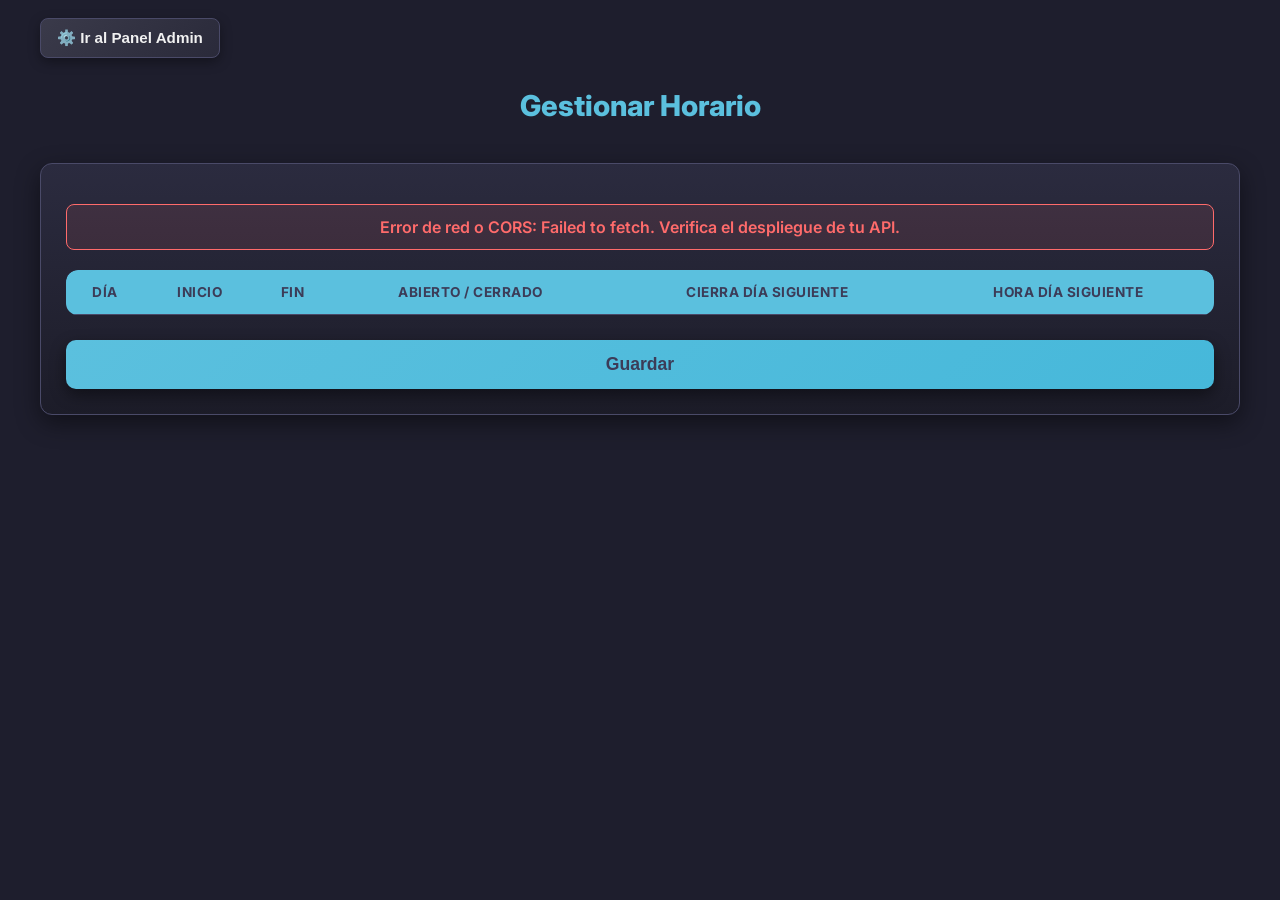
<file: admin/horarios.html>
<!DOCTYPE html>
<html lang="es">
<head>
    <meta charset="UTF-8">
    <meta name="viewport" content="width=device-width, initial-scale=1.0">
    <title>Gestión de Horarios</title>
    <link rel="icon" type="image/png" href="../img/icono_tienda.png">

    
    <!-- Enlazar Google Fonts para 'Inter' -->
    <link href="https://fonts.googleapis.com/css2?family=Inter:wght@100..900&display=swap" rel="stylesheet">
    
    <style>
        /* ================================
        VARIABLES / RESET
        ================================ */
        :root {
            --primary: #5bc0de; /* Azul brillante */
            --accent: #46b8da;
            --muted: #909ba7;
            --success: #63d471;
            --warning: #f8c050;
            --danger: #ff6b6b;
            --bg: #1e1e2d; /* Fondo oscuro */
            --card: #2b2b3f; /* Color base de la tarjeta */
            --line: #4a4a68; /* Líneas divisorias */
            --text: #f1f1f1; /* Texto claro */
            --input: #3c3c58; /* Fondo de inputs/tablas */
            --radius: 12px;
            --shadow-1: 0 8px 24px rgba(0, 0, 0, 0.45);
        }

        * {
            box-sizing: border-box;
            transition: background-color 0.2s, box-shadow 0.2s;
        }

        html,
        body {
            height: 100%;
        }

        body {
            margin: 0;
            font-family: 'Inter', sans-serif;
            background: var(--bg);
            color: var(--text);
            display: flex;
            justify-content: center;
            padding: 18px;
            min-height: 100vh;
        }

        .main-container {
            width: 100%;
            max-width: 1200px;
            display: flex;
            flex-direction: column;
            gap: 20px;
        }

        .card {
            background: linear-gradient(180deg, var(--card), rgba(28, 28, 40, 0.9));
            border-radius: var(--radius);
            padding: 25px;
            border: 1px solid var(--line);
            box-shadow: var(--shadow-1);
        }

        /* Título Principal */
        h1 {
            margin: 0 0 20px 0;
            color: var(--primary);
            font-size: 1.8rem;
            font-weight: 800;
            text-align: center;
        }

.admin-btn-top {
    align-self: flex-start;     /* Lo envía a la izquierda */
    padding: 10px 16px;
    font-size: 0.95rem;
    font-weight: 700;

    background: linear-gradient(135deg, #3a3a4a, #2a2a3a);
    color: var(--text);

    border: 1px solid var(--line);
    border-radius: 8px;
    cursor: pointer;

    margin-bottom: 10px;

    box-shadow: 0 4px 12px rgba(0, 0, 0, 0.35);
    transition: all 0.2s ease-in-out;
}

.admin-btn-top:hover {
    background: linear-gradient(135deg, #4b4b5e, #333346);
    transform: translateY(-2px);
}


        /* Carga */
        #loading {
            padding: 20px;
            text-align: center;
            font-size: 1.1rem;
            color: var(--primary);
        }

        /* ================================
        TABLA Y FORMULARIO
        ================================ */
        table {
            width: 100%;
            border-collapse: separate;
            border-spacing: 0; 
            margin-top: 20px;
            background: var(--input);
            border-radius: var(--radius);
            overflow: hidden; 
        }

        th, td {
            padding: 14px 10px;
            text-align: left;
            border-bottom: 1px solid var(--line);
            vertical-align: middle; 
        }

        th {
            background: var(--primary);
            color: var(--input);
            font-weight: 700;
            text-transform: uppercase;
            font-size: 0.85rem;
            letter-spacing: 0.5px;
            text-align: center;
        }
        
        /* Redondeo de las esquinas del encabezado */
        #horario-table thead tr:first-child th:first-child {
            border-top-left-radius: var(--radius);
        }
        #horario-table thead tr:first-child th:last-child {
            border-top-right-radius: var(--radius);
        }

        td {
            color: var(--text);
            font-size: 0.95rem;
        }
        
        /* Resaltar fila al pasar el ratón */
        #horario-table tbody tr:hover {
            background-color: var(--card);
        }
        
        /* Última fila sin borde inferior */
        #horario-table tbody tr:last-child td {
            border-bottom: none;
        }

        /* Input de Hora */
        input[type="time"] {
            width: 100%;
            padding: 8px;
            background-color: var(--card);
            color: var(--text);
            border: 1px solid var(--line);
            border-radius: 6px;
            box-shadow: inset 0 1px 3px rgba(0, 0, 0, 0.2);
            font-size: 0.95rem;
            transition: border-color 0.2s, box-shadow 0.2s, opacity 0.3s, background-color 0.3s;
            appearance: none;
            -webkit-appearance: none;
        }

        input[type="time"]:focus {
            outline: none;
            border-color: var(--primary);
            box-shadow: 0 0 0 2px rgba(91, 192, 222, 0.4); 
            background-color: var(--card);
        }
        
        /* Asegurar que el texto dentro del input[type="time"] sea visible en el fondo oscuro */
        input[type="time"]::-webkit-datetime-edit {
            color: var(--text);
        }
        input[type="time"]::-webkit-calendar-picker-indicator {
            filter: invert(1); 
            cursor: pointer;
        }
        
        /* Estilo para ocultar el input de hora siguiente cuando no está activo */
        .hora-siguiente-input.hidden {
            opacity: 0.3;
            pointer-events: none;
            border-color: transparent;
            background-color: var(--input);
        }

        /* Estilo: Input de Hora Fin cuando el Día Siguiente está activo */
        .hora-fin-input.disabled-overlay {
            background-color: var(--input); 
            border-color: var(--line);
            color: var(--muted);
            opacity: 0.6;
            cursor: not-allowed;
            /* Estilo para el texto "Día Siguiente" */
            font-weight: 600;
            text-align: center;
            /* Quitar el icono del reloj */
            pointer-events: none; 
        }

        .hora-fin-input.disabled-overlay::-webkit-calendar-picker-indicator {
            display: none;
        }


        /* Primera columna (Día) - Centrado y negrita */
        #horario-table tbody tr td:first-child {
            font-weight: 700;
            color: var(--primary);
            text-align: center;
        }

        /* ================================
        ESTILOS DEL TOGGLE SWITCH
        ================================ */
        .switch-container {
            display: flex;
            justify-content: center;
            align-items: center;
            height: 100%;
        }

        .switch {
            position: relative;
            display: inline-block;
            width: 50px;
            height: 25px;
        }

        .switch input { 
            opacity: 0;
            width: 0;
            height: 0;
        }

        .slider {
            position: absolute;
            cursor: pointer;
            top: 0;
            left: 0;
            right: 0;
            bottom: 0;
            background-color: var(--line); 
            transition: .4s;
            border-radius: 25px;
        }

        .slider:before {
            position: absolute;
            content: "";
            height: 19px;
            width: 19px;
            left: 3px;
            bottom: 3px;
            background-color: var(--text); 
            transition: .4s;
            border-radius: 50%;
        }

        input:checked + .slider {
            background-color: var(--success); 
        }

        input:focus + .slider {
            box-shadow: 0 0 1px var(--primary);
        }

        input:checked + .slider:before {
            transform: translateX(25px);
        }


        /* Botón de Guardar */
        #guardar-btn {
            width: 100%;
            padding: 14px 20px;
            margin-top: 25px;
            font-size: 1.1rem;
            font-weight: 800;
            border: none;
            border-radius: 10px;
            cursor: pointer;
            
            /* Degradado y sombra del botón principal */
            background: linear-gradient(135deg, var(--primary), var(--accent));
            color: var(--input);
            box-shadow: 0 6px 16px rgba(0, 0, 0, 0.45);
            transition: all 0.2s ease-in-out;
        }

        #guardar-btn:hover:not(:disabled) {
            background: linear-gradient(135deg, #7bd9f0, #49c4dd);
            box-shadow: 0 8px 20px rgba(0, 0, 0, 0.6);
            transform: translateY(-2px);
        }
        
        #guardar-btn:disabled { 
            background: var(--line); 
            color: var(--muted);
            box-shadow: none;
            cursor: not-allowed; 
        }

        /* Mensajes de Estado */
        .mensaje { 
            margin-top: 15px; 
            padding: 12px; 
            border-radius: 8px; 
            font-weight: 600;
            display: none;
            border: 1px solid;
            text-align: center;
        }
        
        .exito { 
            border-color: var(--success); 
            color: var(--success); 
            background-color: rgba(99, 212, 113, 0.1); 
        }
        
        .error { 
            border-color: var(--danger); 
            color: var(--danger); 
            background-color: rgba(255, 107, 107, 0.1); 
        }

@media (max-width: 768px) {
    .card {
        padding: 15px;
    }

    h1 {
        font-size: 1.5rem;
    }

    /* Scroll horizontal solo en la tabla */
    #horario-container {
        overflow-x: auto;
        position: relative; /* NECESARIO para sticky */
    }

    #horario-table {
        min-width: 900px;
    }

    th, td {
        padding: 10px 8px;
        font-size: 0.9rem;
    }

    /* 🔥 BOTÓN FIJO EN SU LUGAR */
    #guardar-btn {
        position: sticky;
        bottom: 0;          /* pegado abajo */
        left: 0;
        right: 0;

        width: 100%;        /* ocupa todo el ancho */
        margin-top: 18px;

        z-index: 50;        /* por encima de la tabla */
        display: block;
    }
}

/* Fila de día cerrado */
.fila-cerrada {
    background-color: rgba(255, 0, 0, 0.50) !important; /* Fondo rojo suave */
}

/* Día en rojo cuando está cerrado */
.fila-cerrada td:first-child {
    color: var(--danger) !important;   /* Rojo */
    font-weight: 900;
}


    </style>
</head>
<body>

  

<div class="main-container">

    <button class="admin-btn-top" onclick="window.location.href='admin.html'">
        ⚙️ Ir al Panel Admin
    </button>

    <h1>Gestionar Horario</h1>
        
        <div id="loading" class="card">Cargando horario...</div>
        
        <div id="horario-container" class="card" style="display: none;">
            
            <div id="mensaje" class="mensaje"></div>

            <table id="horario-table">
                <thead>
                    <tr>
                        <th>Día</th>
                        <th>Inicio</th>
                        <th>Fin</th>
                        <th>Abierto / Cerrado</th> 
                        <th>Cierra Día Siguiente</th> 
                        <th>Hora Día Siguiente</th> 
                    </tr>
                </thead>
                <tbody>
                    <!-- El JS llenará esto -->
                </tbody>
            </table>
            
            <button id="guardar-btn">Guardar</button>
        </div>
    </div>

    <script>
        // *** TU URL DE APPS SCRIPT INSERTADA AQUÍ ***
let API_URL = ""; // Se llenará desde config.json

async function cargarConfig() {
    try {
        const res = await fetch("../config.json");
        const config = await res.json();

        // 👇 Aquí tomamos SOLO la API de horario
        API_URL = config.apiUrls.horario;

        // Una vez cargada la URL → cargamos el horario
        cargarHorario();

    } catch (error) {
        console.error("Error cargando config.json:", error);
        alert("❌ No se pudo cargar config.json. Revisa la ruta.");
    }
}
        const tableBody = document.querySelector('#horario-table tbody');
        const loadingDiv = document.querySelector('#loading');
        const containerDiv = document.querySelector('#horario-container');
        const guardarBtn = document.querySelector('#guardar-btn');
        const mensajeDiv = document.querySelector('#mensaje');

        // Constante para la hora de cierre forzada
        const HORA_FIN_DIA_SIGUIENTE = '23:59';
        const TEXTO_DIA_SIGUIENTE = 'Día Siguiente';


        /**
         * Muestra un mensaje de éxito o error.
         */
        function mostrarMensaje(text, tipo) {
            mensajeDiv.textContent = text;
            mensajeDiv.className = `mensaje ${tipo}`;
            mensajeDiv.style.display = 'block';
            setTimeout(() => {
                mensajeDiv.style.display = 'none';
            }, 5000);
        }

        /**
         * 1. Petición GET (Leer) para cargar los datos del horario desde Sheets.
         */
        async function cargarHorario() {
            loadingDiv.style.display = 'block';
            containerDiv.style.display = 'none';
            tableBody.innerHTML = ''; 

            try {
                const response = await fetch(API_URL, { method: 'GET' });
                const result = await response.json();

                if (result.status === 'success') {
                    renderizarHorario(result.data);
                    // LÍNEA ELIMINADA: mostrarMensaje(`Horario cargado con ${result.data.length} registros.`, 'exito');
                } else {
                    mostrarMensaje(`Error al cargar: ${result.message}`, 'error');
                }
            } catch (error) {
                mostrarMensaje(`Error de red o CORS: ${error.message}. Verifica el despliegue de tu API.`, 'error');
            } finally {
                loadingDiv.style.display = 'none';
                containerDiv.style.display = 'block';
            }
        }

        /**
         * Convierte una cadena de texto (ej. 'TRUE', 'FALSE') a un estado booleano para el switch.
         * @param {string} value - El valor leído de Google Sheets.
         * @returns {boolean} True si el switch debe estar encendido (TRUE).
         */
        function parseSwitchState(value) {
            if (typeof value === 'string') {
                return value.trim().toUpperCase() === 'TRUE';
            }
            return false;
        }

        /**
         * Maneja el cambio del switch "Cierra Día Siguiente".
         * Se encarga de:
         * 1. Mostrar/Ocultar el input de "Hora Día Siguiente".
         * 2. Activar/Desactivar el input de "Hora Fin" y cambiar su apariencia/valor.
         */
        function handleDiaSiguienteChange(event) {
            const checkbox = event.target;
            const row = checkbox.closest('tr');
            
            // Elementos a controlar:
            const horaFinInput = row.cells[2].querySelector('input[data-key="Hora_Fin"]');
            const horaSiguienteInput = row.cells[5].querySelector('input[data-key="Hora_Dia_Siguiente"]');

            if (checkbox.checked) {
                // LÓGICA DE DÍA SIGUIENTE ACTIVA
                
                // 1. Mostrar input de Hora Día Siguiente
                if (horaSiguienteInput) horaSiguienteInput.classList.remove('hidden');
                
                // 2. Desactivar y modificar input de Hora Fin
                if (horaFinInput) {
                    horaFinInput.disabled = true;
                    horaFinInput.classList.add('disabled-overlay');
                    // Mostrar el texto indicativo
                    horaFinInput.value = TEXTO_DIA_SIGUIENTE; 
                }
            } else {
                // LÓGICA DE DÍA SIGUIENTE INACTIVA
                
                // 1. Ocultar input de Hora Día Siguiente y limpiar su valor
                if (horaSiguienteInput) {
                    horaSiguienteInput.classList.add('hidden');
                    horaSiguienteInput.value = ''; 
                }
                
                // 2. Activar y restaurar input de Hora Fin
                if (horaFinInput) {
                    horaFinInput.disabled = false;
                    horaFinInput.classList.remove('disabled-overlay');
                    // Restaurar el valor inicial (si existe) o dejar vacío
                    horaFinInput.value = horaFinInput.getAttribute('data-initial-value') || ''; 
                }
            }
        }


        /**
         * Rellena la tabla con los datos obtenidos.
         */
function renderizarHorario(data) {
    data.forEach(item => {
        const row = tableBody.insertRow();

        const day = item.Día;

        // ============================
        // NORMALIZAR TODAS LAS HORAS
        // ============================
        function normalizar(hora) {
            if (!hora) return '';

            let partes = hora.split(':');
            let h = partes[0] || "00";
            let m = partes[1] || "00";

            h = h.padStart(2, "0");
            m = m.padStart(2, "0");

            return `${h}:${m}`;
        }

        const hora_inicio = normalizar(item.Hora_Inicio);
        const hora_fin = normalizar(item.Hora_Fin);
        const hora_dia_siguiente = normalizar(item.Hora_Dia_Siguiente);

        const estado_checked = parseSwitchState(item.Estado);
        if (!estado_checked) {
    row.classList.add('fila-cerrada');
}
        const dia_siguiente_checked = parseSwitchState(item.Dia_Siguiente);

        // ============================
        // COLUMNA DÍA
        // ============================
        row.insertCell().textContent = day;

        // ============================
        // HORA INICIO
        // ============================
        row.insertCell().innerHTML = `
            <input 
                type="time" 
                data-key="Hora_Inicio" 
                value="${hora_inicio}">
        `;

        // ============================
        // HORA FIN
        // ============================
        const horaFinCell = row.insertCell();
        let horaFinDisplay = hora_fin;
        let disabledFin = dia_siguiente_checked;
        let classFin = disabledFin ? 'disabled-overlay' : '';

        if (disabledFin) {
            horaFinDisplay = TEXTO_DIA_SIGUIENTE;
        }

        horaFinCell.innerHTML = `
            <input 
                type="time"
                data-key="Hora_Fin"
                value="${horaFinDisplay}"
                data-initial-value="${hora_fin === HORA_FIN_DIA_SIGUIENTE ? '' : hora_fin}"
                class="hora-fin-input ${classFin}"
                ${disabledFin ? "disabled" : ""}
            >
        `;

        // ============================
        // ESTADO (ABIERTO/CERRADO)
        // ============================
        row.insertCell().innerHTML = `
            <div class="switch-container">
                <label class="switch">
                    <input type="checkbox" data-key="Estado" ${estado_checked ? "checked" : ""}>
                    <span class="slider"></span>
                </label>
            </div>
        `;
        // Detectar cambios del switch de Estado
const estadoToggle = row.cells[3].querySelector('input[data-key="Estado"]');

estadoToggle.addEventListener('change', () => {
    if (estadoToggle.checked) {
        row.classList.remove('fila-cerrada');
    } else {
        row.classList.add('fila-cerrada');
    }
});


        // ============================
        // SWITCH DE DÍA SIGUIENTE
        // ============================
        const diaSiguienteCell = row.insertCell();
        diaSiguienteCell.innerHTML = `
            <div class="switch-container">
                <label class="switch">
                    <input type="checkbox" data-key="Dia_Siguiente" class="dia-siguiente-toggle" ${dia_siguiente_checked ? "checked" : ""}>
                    <span class="slider"></span>
                </label>
            </div>
        `;

        const diaSiguienteToggle = diaSiguienteCell.querySelector('.dia-siguiente-toggle');
        diaSiguienteToggle.addEventListener('change', handleDiaSiguienteChange);

        // ============================
        // HORA DEL DÍA SIGUIENTE
        // ============================
        const horaSiguienteCell = row.insertCell();
        const isHidden = !dia_siguiente_checked ? "hidden" : "";

        horaSiguienteCell.innerHTML = `
            <input
                type="time"
                data-key="Hora_Dia_Siguiente"
                value="${hora_dia_siguiente}"
                class="hora-siguiente-input ${isHidden}"
            >
        `;
    });
}

        /**
         * 2. Petición POST (Guardar) para enviar los datos modificados a Sheets.
         */
async function guardarHorario() {
    guardarBtn.disabled = true;
    guardarBtn.textContent = 'Guardando... Por favor, espera.';

    const rows = tableBody.querySelectorAll('tr');
    const dataToSave = [];

    for (let row of rows) {

        const dayCell = row.cells[0];
        const horaInicio = row.cells[1].querySelector('input[data-key="Hora_Inicio"]');
        const horaFin = row.cells[2].querySelector('input[data-key="Hora_Fin"]');
        const estadoInput = row.cells[3].querySelector('input[data-key="Estado"]');
        const diaSiguienteInput = row.cells[4].querySelector('input[data-key="Dia_Siguiente"]');
        const horaDiaSiguiente = row.cells[5].querySelector('input[data-key="Hora_Dia_Siguiente"]');

        const abierto = estadoInput.checked;
        const usaDiaSiguiente = diaSiguienteInput.checked;

        // =============================
        // VALIDACIONES DE CAMPOS
        // =============================

        // 1. HORA INICIO OBLIGATORIA
        if (abierto && horaInicio.value.trim() === '') {
            mostrarMensaje(`El día "${dayCell.textContent}" tiene HORA INICIO vacía.`, 'error');
            guardarBtn.disabled = false;
            guardarBtn.textContent = 'Guardar';
            return;
        }

        // 2. HORA FIN OBLIGATORIA SOLO SI NO ES DÍA SIGUIENTE
        if (abierto && !usaDiaSiguiente && horaFin.value.trim() === '') {
            mostrarMensaje(`El día "${dayCell.textContent}" tiene HORA FIN vacía.`, 'error');
            guardarBtn.disabled = false;
            guardarBtn.textContent = 'Guardar';
            return;
        }

        // 3. HORA DÍA SIGUIENTE OBLIGATORIA SI USA DÍA SIGUIENTE
        if (abierto && usaDiaSiguiente && horaDiaSiguiente.value.trim() === '') {
            mostrarMensaje(`El día "${dayCell.textContent}" usa Día Siguiente y requiere ingresar la hora del día siguiente.`, 'error');
            guardarBtn.disabled = false;
            guardarBtn.textContent = 'Guardar';
            return;
        }

        // =============================
        // CONSTRUCCIÓN DE DATOS
        // =============================
        const item = { 'Día': dayCell.textContent };

        const inputs = row.querySelectorAll('input');

        inputs.forEach(input => {
            const key = input.getAttribute('data-key');

            if (input.type === 'checkbox') {
                item[key] = input.checked ? 'TRUE' : 'FALSE';

            } else if (key === 'Hora_Fin') {
                // SI USA DIA SIGUIENTE → ENVIAR 23:59
                if (usaDiaSiguiente) {
                    item[key] = HORA_FIN_DIA_SIGUIENTE;
                } else {
                    item[key] = input.value.trim();
                }

            } else if (key === 'Hora_Dia_Siguiente') {
                // SI ESTÁ OCULTO → ENVIAR VACÍO
                if (input.classList.contains('hidden')) {
                    item[key] = '';
                } else {
                    item[key] = input.value.trim();
                }

            } else {
                item[key] = input.value.trim();
            }
        });

        dataToSave.push(item);
    }

    // =============================
    // GUARDAR EN SHEETS
    // =============================
    try {
        const response = await fetch(API_URL, {
            method: 'POST',
            mode: 'cors',
            body: JSON.stringify(dataToSave)
        });

        const result = await response.json();

        if (result.status === 'success') {
            mostrarMensaje(`✅ ${result.message}`, 'exito');
            setTimeout(cargarHorario, 1500);
        } else {
            mostrarMensaje(`❌ Error al guardar: ${result.message}`, 'error');
        }

    } catch (error) {
        mostrarMensaje(`Error de red al guardar: ${error.message}`, 'error');
    } finally {
        guardarBtn.disabled = false;
        guardarBtn.textContent = 'Guardar';
    }
}

        // --- Event Listeners ---
        guardarBtn.addEventListener('click', guardarHorario);

        // --- Inicio de la aplicación ---
        cargarConfig();
    </script>

</body>
</html>
</file>
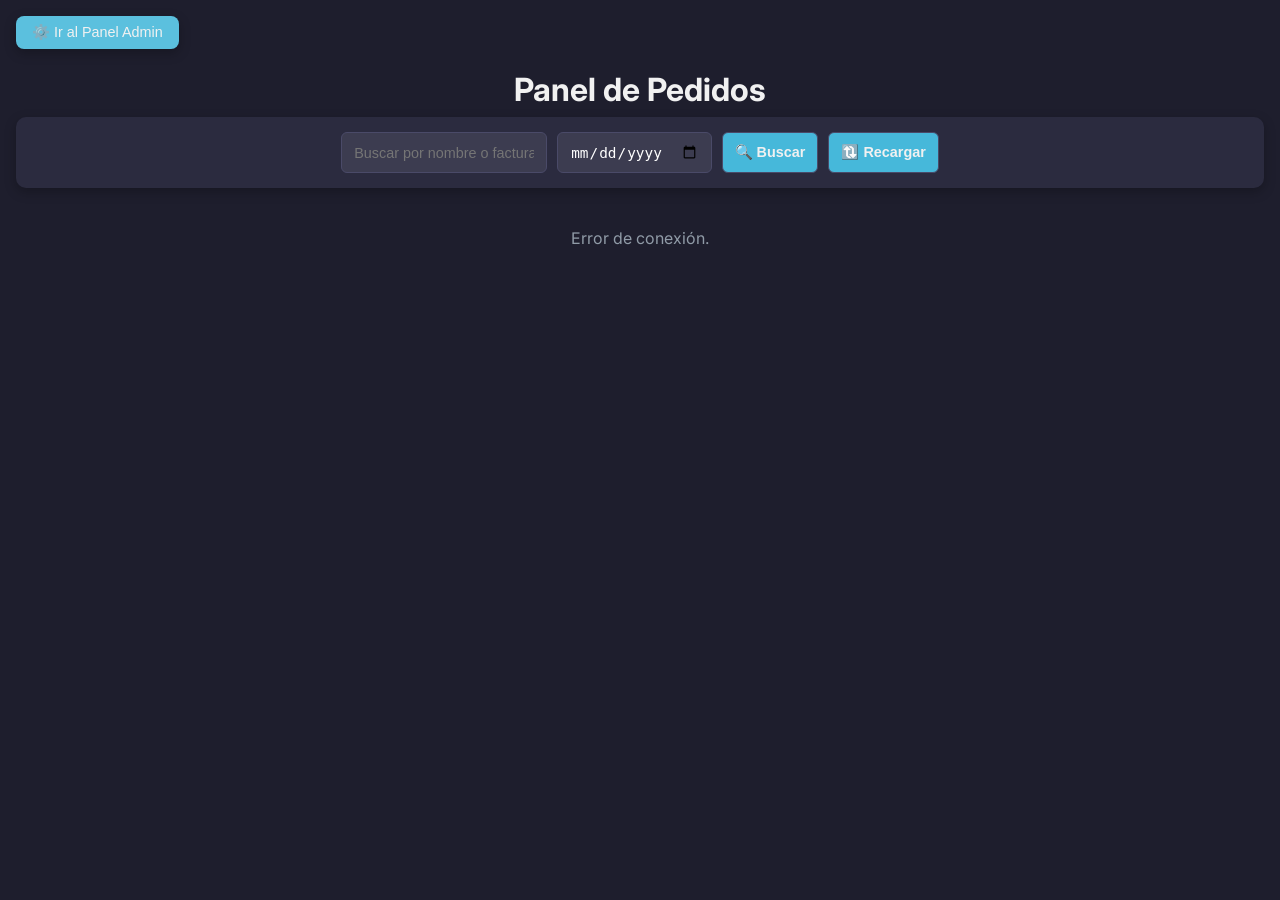
<file: admin/pedidos.html>
<!DOCTYPE html>
<html lang="es">
  <head>
    <meta charset="UTF-8" />
    <meta name="viewport" content="width=device-width, initial-scale=1.0" />
    <title>Panel de Pedidos</title>
    <link rel="icon" type="image/png" href="../img/icono_tienda.png" />

    <link
      href="https://fonts.googleapis.com/css2?family=Inter:wght@400;600;800&display=swap"
      rel="stylesheet"
    />

    <style>
      /* ================================\
       VARIABLES / RESET (Estilo Unificado)
       ================================ */
      :root {
        --primary: #5bc0de;
        --accent: #46b8da;
        --muted: #909ba7;
        --success: #63d471;
        --warning: #f8c050;
        --danger: #ff6b6b;
        --bg: #1e1e2d; /* Fondo oscuro */
        --card: #2b2b3f; /* Color de tarjeta oscura */
        --line: #4a4a68;
        --text: #f1f1f1; /* Texto claro */
        --input: #3c3c50;
        --shadow: rgba(0, 0, 0, 0.25);
      }

      body {
        font-family: "Inter", sans-serif;
        background: var(--bg);
        margin: 0;
        padding: 1rem;
        color: var(--text);
      }

      h1 {
        text-align: center;
        color: var(--text);
        margin-bottom: 0.5rem;
      }

      /* BOTÓN VOLVER */
      .volver-admin {
        display: flex;
        justify-content: flex-start; /* Se ajusta para que solo quede el botón de volver */
        margin-bottom: 15px;
      }

      .volver-admin button {
        background: var(--primary);
        color: var(--text);
        border: none;
        padding: 8px 16px;
        border-radius: 8px;
        font-size: 0.9rem;
        cursor: pointer;
        box-shadow: 0 4px 12px var(--shadow);
        transition: all 0.25s ease;
      }

      .volver-admin button:hover {
        background: var(--accent);
        transform: translateY(-2px);
      }

      /* FILTROS */
      .filtros {
        display: flex;
        flex-wrap: wrap;
        gap: 10px;
        justify-content: center;
        margin-bottom: 20px;
        background: var(--card);
        padding: 15px;
        border-radius: 10px;
        box-shadow: 0 4px 12px var(--shadow);
      }

      .filtros input,
      .filtros button {
        padding: 10px 12px;
        border: 1px solid var(--line);
        border-radius: 6px;
        font-size: 0.9rem;
        background: var(--input);
        color: #fff;
      }

      .filtros input:focus,
      .filtros button:focus {
        outline: none;
        border-color: var(--accent);
      }

      .filtros button {
        background: var(--accent);
        color: var(--text);
        cursor: pointer;
        transition: background 0.2s;
        font-weight: 600;
      }

      .filtros button:hover {
        background: var(--primary);
      }

      /* ==== AGRUPADOR DE MES === */
      .mes-header {
        cursor: pointer;
        background: var(--input);
        padding: 12px 16px;
        border-radius: 6px;
        margin-top: 15px;
        display: flex;
        justify-content: space-between;
        align-items: center;
        font-weight: 600;
        transition: background 0.2s;
        color: var(--text);
      }

      .mes-header:hover {
        background: var(--line);
      }

      .mes-header span {
        font-size: 0.85rem;
        color: var(--muted);
      }

      .pedidos-mes {
        margin-top: 5px;
        transition: max-height 0.3s ease-out;
        overflow: hidden;
      }

      .pedidos-mes.oculto {
        max-height: 0;
        margin-top: 0;
      }

      /* DETALLE DEL PEDIDO */
      .pedido {
        background: var(--card);
        margin-bottom: 10px;
        border-radius: 10px;
        box-shadow: 0 2px 8px var(--shadow);
        overflow: hidden;
        transition: all 0.3s ease;
        border: 1px solid var(--line);
      }

      .pedido.activo {
        border-color: var(--primary);
      }

      .pedido-header {
        padding: 12px 16px;
        background: var(--card);
        color: var(--text);
        display: flex;
        justify-content: space-between;
        align-items: center;
        cursor: pointer;
        font-weight: 600;
        flex-wrap: wrap;
        border-bottom: 1px solid var(--line);
        border-radius: 8px 8px 0 0;
        transition: background 0.2s ease;
        font-size: 14px;
      }

      .pedido-header:hover {
        background: var(--input);
      }

      .pedido-header div {
        display: flex;
        line-height: 1.3;
        justify-content: space-between;
      }

      .pedido-detalle {
        display: none;
        padding: 14px 16px;
        background: var(--card);
        border-top: 1px solid var(--line);
        color: var(--text);
      }

      .pedido.activo .pedido-detalle {
        display: block;
      }

      /* === CABECERA DE PEDIDO === */
      .pedido-info {
        display: flex;
        flex-direction: column;
        width: 100%;
      }

      .pedido-linea {
        display: flex;
        justify-content: space-between;
        align-items: center;
        width: 100%;
      }

      .pedido-nombre {
        font-weight: 600;
        color: var(--text);
        font-size: 0.95rem;
      }

      .pedido-tipo-entrega {
        font-size: 0.8rem;
        font-weight: 600;
        color: var(--primary);
        border: 1px solid var(--primary);
        padding: 2px 6px;
        border-radius: 4px;
        margin-left: 8px; /* Separación del nombre */
        flex-shrink: 0;
      }

      .pedido-factura {
        color: var(--muted);
        font-weight: 400;
        margin-top: 2px;
        font-size: 0.85rem;
      }

      /* TOTAL A PAGAR (PROMINENTE) */
      .pedido-total {
        font-size: 1.1rem;
        font-weight: 800;
        color: var(--success);
        flex-shrink: 0;
      }

      /* Lista de productos */
      .productos {
        background: var(--input);
        padding: 8px 10px;
        border-radius: 6px;
        font-family: monospace;
        white-space: pre-wrap;
        font-size: 0.85rem;
        margin-top: 6px;
        border: 1px solid var(--line);
        color: var(--text);
      }

      .pedido-detalle a {
        color: var(--accent);
        text-decoration: none;
      }

      .pedido-detalle a:hover {
        text-decoration: underline;
      }

      /* Botón de factura */
      .boton-factura {
        margin-top: 10px;
        background: var(--primary);
        color: var(--text);
        border: none;
        padding: 10px 14px;
        border-radius: 6px;
        cursor: pointer;
        font-size: 0.9rem;
        transition: background 0.25s ease;
      }

      .boton-factura:hover {
        background: var(--accent);
      }

      .cargando {
        text-align: center;
        color: var(--muted);
        font-size: 1rem;
        padding: 20px;
      }

      /* === ESTILO PARA BOTÓN ELIMINAR === */
      .boton-eliminar {
        background: var(--danger);
        color: var(--text);
        border: none;
        padding: 10px 14px;
        border-radius: 6px;
        cursor: pointer;
        font-size: 0.9rem;
        transition: background 0.25s ease;
        margin-top: 10px;
      }

      .boton-eliminar:hover {
        background: #c82333;
      }

      /* Para que los botones se vean bien en móvil */
      .pedido-detalle button {
        display: block;
        width: 100%;
        box-sizing: border-box;
        margin-top: 10px;
      }

      @media (min-width: 600px) {
        .pedido-detalle button {
          display: inline-block;
          width: auto;
          margin-right: 10px;
        }
      }

      /* Pequeño ajuste para que los filtros se vean mejor */
      @media (max-width: 500px) {
        .filtros input,
        .filtros button {
          width: 100%;
          box-sizing: border-box;
        }
      }

      /* Dentro de <style> en pedidos.html */

      /* ==================================== */
      /* ⚡ ANIMACIÓN DE PULSACIÓN (Opacidad/Brillo) */
      /* ==================================== */

      /* 1. Definición de la animación */
      @keyframes pulse-new {
        0% {
          background-color: #2e4a63;
          box-shadow: inset 0 0 10px rgba(91, 192, 222, 0.2);
        }
        100% {
          background-color: #3d6285;
          box-shadow: inset 0 0 20px rgba(91, 192, 222, 0.5);
        }
      }

      /* 2. Aplicación de la animación */
      /* La clase 'new' se añade temporalmente al pedido-header para aplicar el efecto */
      /* Reemplaza o añade esto en tu sección de <style> */

      .pedido-header.new {
        background-color: #2e4a63 !important; /* Azul oscuro resaltado */
        border-left: 5px solid var(--primary); /* Barra lateral para mayor visibilidad */
        animation: pulse-new 2s infinite alternate ease-in-out;
      }

      /* Modificamos la animación para que brille sobre ese nuevo color */
      @keyframes pulse-new {
        0% {
          background-color: #2e4a63;
          box-shadow: inset 0 0 10px rgba(91, 192, 222, 0.2);
        }
        100% {
          background-color: #3d6285;
          box-shadow: inset 0 0 20px rgba(91, 192, 222, 0.5);
        }
      }

      /* ==================================== */
      /* 🔔 ESTILO MEJORADO PARA EL AVISO DE NUEVOS PEDIDOS */
      /* ==================================== */

      /* Animación de Pulso de Fondo para llamar la atención (mantener si usas la clase 'active-pulse') */
      @keyframes flash-attention {
        0% {
          background-color: var(--card);
          border-color: var(--warning);
        }
        50% {
          background-color: var(--warning);
          border-color: var(--warning);
        }
        100% {
          background-color: var(--card);
          border-color: var(--warning);
        }
      }

      #avisoPedidosNuevos {
        /* Estilos generales del contenedor */
        background-color: var(--card);
        color: var(
          --warning
        ); /* Color de advertencia para el texto principal */
        text-align: center;
        font-weight: 700;
        font-size: 1.1rem;
        padding: 15px; /* Reducimos un poco el padding */
        margin: 20px auto;
        width: 90%;
        max-width: 600px;
        border-radius: 10px;
        border: 2px solid var(--warning);
        box-shadow: 0 6px 15px var(--shadow);
        cursor: pointer;
        transition: all 0.2s ease;

        /* Configuración Flexbox para centrar y estructurar las líneas de texto */
        display: flex;
        flex-direction: column; /* Apila el título y el subtítulo */
        align-items: center;
        justify-content: center;
        line-height: 1.2; /* Espacio entre líneas */
      }

      #avisoPedidosNuevos:hover {
        background-color: var(--input);
        transform: translateY(-2px);
        box-shadow: 0 8px 20px rgba(0, 0, 0, 0.4);
      }

      /* 🆕 Estilo específico para el subtítulo */
      .subtitulonotificacion {
        /* Ajusta el tamaño y el peso para que sea secundario */
        font-size: 0.85rem;
        font-weight: 400; /* Normal */
        color: var(
          --muted
        ); /* Un color más suave para que no compita con el título */
        margin-top: 4px; /* Pequeña separación del título */
        /* Asegura que no se expanda en la línea principal */
        display: block;
      }

      /* Clase para activar el pulso (si la usas en JavaScript) */
      #avisoPedidosNuevos.active-pulse {
        animation: flash-attention 1.5s infinite alternate ease-in-out;
      }
    </style>
  </head>

  <body>
    <div class="volver-admin">
      <button onclick="window.location.href='admin.html'">
        ⚙️ Ir al Panel Admin
      </button>
    </div>
    <h1>Panel de Pedidos</h1>

    <audio id="alertaAudio" src="../sonidos/ping4.mp3" preload="auto"></audio>

    <div class="filtros">
      <input
        type="text"
        id="buscar"
        placeholder="Buscar por nombre o factura..."
      />
      <input type="date" id="fechaFiltro" />
      <button id="filtrarBtn">🔍 Buscar</button>
      <button id="recargarBtn">🔃 Recargar</button>
    </div>

    <div id="avisoPedidosNuevos">
      ⚡ NUEVO(S) PEDIDO(S) ⚡
      <span class="subtitulonotificacion">click para verlo(s)</span>
    </div>

    <div id="contenedorPedidos">
      <div class="cargando">Cargando pedidos...</div>
    </div>

    <script>
      const contenedor = document.getElementById("contenedorPedidos");
      // 🚨 Referencia al elemento de audio
      const audio = document.getElementById("alertaAudio");
      // 🔔 Referencia al div de aviso
      const avisoPedidosNuevos = document.getElementById("avisoPedidosNuevos");

      let pedidosGlobal = [];
      let ultimasFacturas = new Set();
      let facturasNuevasTemporales = [];
      let cantidadNuevosAnterior = 0;

      let API_URL = "";
      // 🆕 Almacena las facturas de los pedidos que están abiertos
      let facturasAbiertas = new Set();

      const formatoCOP = (valor) => {
        const n = Number(valor) || 0;
        return n.toLocaleString("es-CO", {
          style: "currency",
          currency: "COP",
          minimumFractionDigits: 0,
        });
      };

      /**
       * Guarda el estado de los pedidos abiertos antes de la recarga.
       */
      function guardarEstadoPedidosAbiertos() {
        facturasAbiertas.clear();
        document
          .querySelectorAll(".pedido.activo .pedido-header")
          .forEach((header) => {
            // Se busca la factura dentro de la estructura, si existe
            const facturaDiv = header.querySelector(".pedido-factura");
            if (facturaDiv) {
              // Se extrae el número de factura
              const facturaTexto = facturaDiv.textContent
                .trim()
                .split("|")[0]
                .trim();
              if (facturaTexto && facturaTexto !== "—") {
                facturasAbiertas.add(facturaTexto);
              }
            }
          });
      }

      async function cargarPedidos(auto = false) {
        if (!auto) {
          guardarEstadoPedidosAbiertos();
          recargarBtn.disabled = true;
          recargarBtn.textContent = "⏳ Actualizando...";
          avisoPedidosNuevos.style.display = "none";
          avisoPedidosNuevos.classList.remove("active-pulse");
        }

        try {
          const res = await fetch(API_URL + "?t=" + Date.now());
          const data = await res.json();

          const nuevasFacturas = data
            .map((p) => p.numeroFactura)
            .filter((f) => f);
          const nuevos = nuevasFacturas.filter((f) => !ultimasFacturas.has(f));
          const huboCargaPrevia = ultimasFacturas.size > 0;

          if (nuevos.length > 0 && huboCargaPrevia) {
            // Guardamos los nuevos en la lista temporal para resaltarlos
            facturasNuevasTemporales = nuevos;

            if (nuevos.length > cantidadNuevosAnterior) {
              try {
                audio.play();
              } catch (e) {
                console.warn("Audio bloqueado");
              }
              cantidadNuevosAnterior = nuevos.length;
            }

            mostrarAvisoNuevoPedido();
            avisoPedidosNuevos.style.display = "flex";
            avisoPedidosNuevos.classList.add("active-pulse");
            avisoPedidosNuevos.innerHTML = `⚡ ${nuevos.length} PEDIDO(S) NUEVO(S) ⚡ <span class="subtitulonotificacion">click para verlo(s)</span>`;

            pedidosGlobal = data;

            // 🟢 SI EL USUARIO PULSA RECARGAR MANUALMENTE:
            if (!auto) {
              ultimasFacturas = new Set(nuevasFacturas);
              mostrarPedidos(data, facturasNuevasTemporales); // Resaltamos los nuevos
              facturasNuevasTemporales = []; // Limpiamos después de mostrar
              cantidadNuevosAnterior = 0;
            }
          } else {
            if (!auto || !huboCargaPrevia) {
              ultimasFacturas = new Set(nuevasFacturas);
              pedidosGlobal = data;
              mostrarPedidos(data, []);
              facturasNuevasTemporales = [];
              cantidadNuevosAnterior = 0;
            }
          }
        } catch (error) {
          console.error("Error:", error);
          if (!auto)
            contenedor.innerHTML = "<p class='cargando'>Error de conexión.</p>";
        } finally {
          if (!auto) {
            recargarBtn.disabled = false;
            recargarBtn.textContent = "🔃 Recargar";
          }
        }
      }

function mostrarPedidos(pedidos, nuevasFacturas = [], esBusquedaTexto = false) {
  const mesesNombres = [
    "Enero", "Febrero", "Marzo", "Abril", "Mayo", "Junio",
    "Julio", "Agosto", "Septiembre", "Octubre", "Noviembre", "Diciembre",
  ];

  // Agrupador por Año y Mes para evitar mezcla de años
  const pedidosPorMesAnio = {};

  // Obtener mes y año actual para el despliegue automático
  const ahora = new Date();
  const mesActualNum = (ahora.getMonth() + 1).toString().padStart(2, "0");
  const anioActualNum = ahora.getFullYear().toString();
  const llaveActual = `${anioActualNum}-${mesActualNum}`;

  pedidos.forEach((p) => {
    if (!p.fecha) return;
    const partes = p.fecha.split("/");
    if (partes.length !== 3) return;

    const mes = partes[1].padStart(2, "0");
    const anio = partes[2];
    const llave = `${anio}-${mes}`; // Ejemplo: "2026-01"

    if (!pedidosPorMesAnio[llave]) pedidosPorMesAnio[llave] = [];
    pedidosPorMesAnio[llave].push(p);
  });

  // === LÓGICA ROBUSTA PARA MOSTRAR "NO HAY REGISTROS" ===
  if (pedidos.length === 0 || Object.keys(pedidosPorMesAnio).length === 0) {
    contenedor.innerHTML = "<div class='cargando'>No hay registros.</div>";
    return;
  }

  contenedor.innerHTML = "";
  const nuevosElementosHeader = [];

  // Ordenamos las llaves (Año-Mes) de mayor a menor
  Object.keys(pedidosPorMesAnio)
    .sort((a, b) => b.localeCompare(a))
    .forEach((llave) => {
      const [anio, mes] = llave.split("-");
      
      // LÓGICA DE APERTURA: 
      // Se muestra abierto si es el mes actual O si el usuario está buscando texto (nombre/factura)
      const debeEstarAbierto = (llave === llaveActual) || esBusquedaTexto;

      const headerMes = document.createElement("div");
      headerMes.className = "mes-header";

      // Muestra el año solo si NO es el año actual
      const textoAnio = anio !== anioActualNum ? ` ${anio}` : "";
      headerMes.innerHTML = `${mesesNombres[Number(mes) - 1]}${textoAnio} <span>${pedidosPorMesAnio[llave].length} pedidos</span>`;
      contenedor.appendChild(headerMes);

      const bloqueMes = document.createElement("div");
      bloqueMes.className = "pedidos-mes";

      if (!debeEstarAbierto) {
        bloqueMes.classList.add("oculto");
      }

      pedidosPorMesAnio[llave]
        .slice()
        .reverse()
        .forEach((p) => {
          const rowIndex = p.rowIndex;
          const numFactura = (p.numeroFactura || "SIN NÚMERO").replace(/'/g, "\\'");
          const esNuevo = nuevasFacturas.includes(p.numeroFactura);
          const debeEstarActivo = facturasAbiertas.has(p.numeroFactura);

          const div = document.createElement("div");
          div.className = `pedido ${debeEstarActivo ? "activo" : ""}`;

          div.innerHTML = `
          <div class="pedido-header ${esNuevo ? "new" : ""}">
            <div class="pedido-info">
              <div class="pedido-linea">
                <span class="pedido-nombre">${p.nombre || "Cliente sin nombre"}</span>
                <span class="pedido-tipo-entrega">${p.tipoEntrega || "-"}</span>
              </div>
              <div class="pedido-linea">
                <div class="pedido-factura">
                  ${p.numeroFactura || "—"} | ${p.fecha || "—"} ${p.hora || ""}
                </div>
                <div class="pedido-total">${formatoCOP(p.totalPagar)}</div>
              </div>
            </div>
          </div>
          <div class="pedido-detalle">
            <p><strong>Tipo Entrega:</strong> ${p.tipoEntrega || "—"}</p>
            <p><strong>Teléfono:</strong> ${p.telefono ?? "0"}</p>
            ${p.mesa ? `<p><strong>Mesa:</strong> ${p.mesa}</p>` : ""}
            ${p.direccion ? `<p><strong>Dirección:</strong> ${p.direccion}</p>` : ""}
            ${p.puntoReferencia ? `<p><strong>Punto Ref:</strong> ${p.puntoReferencia}</p>` : ""}
            <p><strong>Productos:</strong></p>
            <div class="productos">${(p.productos || "").replace(/\n/g, "<br>")}</div>
            <p><strong>Total Productos:</strong> ${formatoCOP(p.totalProductos)}</p>
            <p><strong>Costo Domicilio:</strong> ${formatoCOP(p.costoDomicilio)}</p>
            <p><strong>Total a Pagar:</strong> ${formatoCOP(p.totalPagar)}</p>
            <p><strong>Método de Pago:</strong> ${p.metodoPago || "—"}</p>
            ${p.ubicacionGoogleMaps ? `<p><strong>Ubicación:</strong> <a href="${p.ubicacionGoogleMaps}" target="_blank">Ver mapa</a></p>` : ""}
            ${p.observaciones ? `<p><strong>Observaciones:</strong> ${p.observaciones}</p>` : ""}
            <button class="boton-factura">👁️ Ver Factura</button>
            <button class="boton-eliminar" data-row-index="${rowIndex}" onclick="eliminarPedidoAPI(${rowIndex}, '${numFactura}')">🗑️ Eliminar</button>
          </div>
        `;

          const header = div.querySelector(".pedido-header");
          if (header) {
            header.addEventListener("click", () => {
              div.classList.toggle("activo");
              const facturaTexto = div.querySelector(".pedido-factura").textContent.trim().split("|")[0].trim();
              if (div.classList.contains("activo")) {
                facturasAbiertas.add(facturaTexto);
              } else {
                facturasAbiertas.delete(facturaTexto);
              }
            });
            if (esNuevo) {
              nuevosElementosHeader.push(header);
            }
          }
div.querySelector(".boton-factura").addEventListener("click", () => {
    let productosArray = [];
    if (typeof p.productos === "string") {
        productosArray = p.productos.split("\n").filter((x) => x.trim() !== "").map((linea) => {

            // 1. Extraes el texto de adentro
            const matchInstrucciones = linea.match(/\(([^)]+)\)/);
            const instruccionesLimpias = matchInstrucciones ? matchInstrucciones[1] : "";
            
            // 2. Creas la versión SIN paréntesis para limpiar el nombre
            let lineaSinNotas = linea.replace(/\s*\([^)]+\)/g, "").trim();

            // 3. ¡IMPORTANTE! Usamos 'lineaSinNotas' aquí abajo:
            const ultimoGuionIndex = lineaSinNotas.lastIndexOf("-"); 
            const parteIzquierda = lineaSinNotas.substring(0, ultimoGuionIndex).trim();
            const partePrecio = lineaSinNotas.substring(ultimoGuionIndex + 1).trim();

            const matchCantidad = parteIzquierda.match(/\s+x(\d+)$/i);
            let nombreFinal = parteIzquierda;
            let cantidadFinal = 1;

            if (matchCantidad) {
                cantidadFinal = parseInt(matchCantidad[1]);
                nombreFinal = parteIzquierda.substring(0, matchCantidad.index).trim();
            }

            return {
                nombre: nombreFinal,
                cantidad: cantidadFinal,
                precio: Number(partePrecio.replace(/\D/g, "")) || 0,
                instrucciones: instruccionesLimpias // Se envía el texto limpio
            };
        });
    }

    const pedidoLocal = {
        tipoEntrega: p.tipoEntrega, 
        factura: p.numeroFactura, 
        fecha: p.fecha, 
        hora: p.hora,
        cliente: { 
            nombre: p.nombre, 
            telefono: p.telefono ?? "0", 
            mesa: (p.mesa && p.mesa !== "") ? p.mesa : "0", 
            referencia: p.puntoReferencia || p.referencia || "" 
        },
        direccion: p.direccion, 
        productos: productosArray,
        subtotal: Number(p.totalProductos || 0), 
        costoDomicilio: Number(p.costoDomicilio || 0),
        totalPagar: Number(p.totalPagar || 0), 
        metodoPago: p.metodoPago,
        observaciones: p.observaciones, 
        ubicacion: p.ubicacionGoogleMaps || "",
    };

    localStorage.setItem("lastPedido", JSON.stringify(pedidoLocal));
    window.open("facturalocal.html", "_blank");
});
          bloqueMes.appendChild(div);
        });
      contenedor.appendChild(bloqueMes);

      headerMes.addEventListener("click", () => bloqueMes.classList.toggle("oculto"));
    });

  if (nuevosElementosHeader.length > 0) {
    setTimeout(() => {
      nuevosElementosHeader.forEach((header) => {
        header.classList.remove("new");
      });
    }, 10000);
  }
}

      async function eliminarPedidoAPI(rowIndex, numeroFactura) {
        if (rowIndex <= 1) {
          alert("Error: No se puede eliminar la fila de encabezado.");
          return;
        }

        if (
          !confirm(
            `⚠️ ¿Estás seguro de que deseas ELIMINAR el pedido con FACTURA ${numeroFactura}?`
          )
        ) {
          return;
        }

        const btn = document.querySelector(
          `.boton-eliminar[data-row-index="${rowIndex}"]`
        );
        const elementoPedido = btn ? btn.closest(".pedido") : null;

        const originalText = btn.textContent;
        btn.disabled = true;
        btn.textContent = "Eliminando...";

        const urlDelete = `${API_URL}?action=delete&rowIndex=${rowIndex}`;

        try {
          const response = await fetch(urlDelete, { method: "GET" });
          const data = await response.json();

          if (data.status === "ok") {
            // 1. Animación y remoción silenciosa (sin alertas de éxito)
            if (elementoPedido) {
              elementoPedido.style.transition = "all 0.5s ease";
              elementoPedido.style.opacity = "0";
              elementoPedido.style.transform = "translateX(20px)";

              setTimeout(() => {
                elementoPedido.remove();

                // Actualizamos la memoria local
                pedidosGlobal = pedidosGlobal.filter(
                  (p) => p.rowIndex !== rowIndex
                );

                if (document.querySelectorAll(".pedido").length === 0) {
                  contenedor.innerHTML =
                    "<div class='cargando'>No hay registros.</div>";
                }
              }, 500);
            }

            // Limpieza de estados internos
            ultimasFacturas.delete(numeroFactura.replace(/\\'/g, "'"));
            facturasAbiertas.delete(numeroFactura.replace(/\\'/g, "'"));
          } else {
            throw new Error(data.message || "Error desconocido");
          }
        } catch (error) {
          console.error("Error al eliminar:", error);
          // Mantenemos esta alerta por seguridad técnica si el servidor falla
          alert(
            `❌ Error técnico: No se pudo eliminar la factura ${numeroFactura} en la base de datos.`
          );
          btn.disabled = false;
          btn.textContent = originalText;
        }
      }

function filtrarPedidos() {
    const texto = document.getElementById("buscar").value.toLowerCase();
    const fechaFiltro = document.getElementById("fechaFiltro").value;
    
    guardarEstadoPedidosAbiertos();

    const filtrados = pedidosGlobal.filter((p) => {
        const coincideTexto =
            (p.nombre || "").toLowerCase().includes(texto) ||
            (p.numeroFactura || "").toLowerCase().includes(texto);

        let coincideFecha = true;
        if (fechaFiltro && p.fecha) {
            const partes = p.fecha.split("/");
            if (partes.length === 3) {
                const fechaPedido = `${partes[2]}-${partes[1].padStart(2, "0")}-${partes[0].padStart(2, "0")}`;
                coincideFecha = fechaPedido === fechaFiltro;
            } else {
                coincideFecha = false;
            }
        }
        return coincideTexto && coincideFecha;
    });

    // ⚡ NUEVA LÓGICA: Si el usuario está filtrando (por texto O por fecha), 
    // forzamos a que los meses se abran para mostrar los resultados.
    const forzarApertura = texto.length > 0 || fechaFiltro !== "";

    mostrarPedidos(filtrados, [], forzarApertura);
}
      document
        .getElementById("filtrarBtn")
        .addEventListener("click", filtrarPedidos);
      const recargarBtn = document.getElementById("recargarBtn");
      recargarBtn.addEventListener("click", () => cargarPedidos(false));

      function mostrarAvisoNuevoPedido() {
        document.title = "¡Nuevo pedido!";
        // No ocultamos el div de aviso aquí, solo cambiamos el título.
        setTimeout(() => {
          document.title = "Panel de Pedidos";
        }, 3000);
      }

      avisoPedidosNuevos.onclick = function () {
        this.style.display = "none";
        this.classList.remove("active-pulse");

        // Sincronizamos las facturas conocidas
        const facturasActuales = pedidosGlobal
          .map((p) => p.numeroFactura)
          .filter((f) => f);
        ultimasFacturas = new Set(facturasActuales);

        // Renderizamos resaltando los pedidos nuevos detectados
        guardarEstadoPedidosAbiertos();
        mostrarPedidos(pedidosGlobal, facturasNuevasTemporales);

        // Limpiamos estados
        facturasNuevasTemporales = [];
        cantidadNuevosAnterior = 0;

        window.scrollTo({ top: 0, behavior: "smooth" });
      };

      // --- NUEVO: Búsqueda en tiempo real ---
      document.getElementById("buscar").addEventListener("input", function () {
        filtrarPedidos();
      });

      // También para la fecha, para que al cambiarla filtre de una vez
      document
        .getElementById("fechaFiltro")
        .addEventListener("change", function () {
          filtrarPedidos();
        });

      fetch("../config.json")
        .then((r) => r.json())
        .then((cfg) => {
          API_URL = cfg.apiUrls.reciboBaseDatos || cfg.apiUrls.envioBaseDatos;

          // 1. Carga inicial de pedidos
          cargarPedidos();

          // 2. ⏳ Auto-actualización cada 3 segundos
          // Se llama a cargarPedidos(true) para indicar que es una llamada automática
          // y se usará la lógica de detección y aviso.
          setInterval(() => cargarPedidos(true), 3000); // 3000 ms = 3 segundos
        })
        .catch((err) => {
          console.error("❌ Error cargando config.json:", err);
          // alert("Error al cargar configuración de la API."); // Alerta alternativa
        });
    </script>
  </body>
</html>
</file>
<file: style.css>
html,
body {
    touch-action: manipulation;
    -ms-touch-action: manipulation;
    overscroll-behavior: contain;
}

/*//////////////////////////////*/


* {
    margin: 0;
    padding: 0;
    box-sizing: border-box;
}

html {
    height: 100%;
    -webkit-text-size-adjust: 100%;
    /* evita zoom inesperado */
    scroll-behavior: smooth;
}


/* Fondo y estilo básico del body */
body {
    font-family: 'Segoe UI', Tahoma, Geneva, Verdana, sans-serif;
    color: #333;

    /* aplicamos el gradient del root */
    background: var(--bg-body);
    min-height: 100vh;
    overflow-x: hidden;
    position: relative;

    
}

/* 🔹 Capa del fondo difuminado y oscurecido */
body::before {
  content: "";
  position: fixed;
  inset: 0;
  background: var(--bg-body);
  background-repeat: no-repeat;
  background-position: center;
  background-size: cover;


  transform: scale(1.05); /* evita bordes cortados */
  z-index: -1;

  /* 🔸 Oscurecer con una capa negra semitransparente */
  box-shadow: inset 0 0 0 2000px rgba(0, 0, 0, 0.5);
}

input,
textarea,
select {
    font-size: 16px;
    /* evita el zoom automático en iPhone */
}



/* =========================================
   HEADER PRINCIPAL
   -----------------------------------------
   Estructura limpia, moderna y profesional.
   Logo + Nombre + Estado.
========================================= */

/* === BLOQUE UNIFICADO: HEADER + CATEGORÍAS === */
.header-wrapper {
    position: sticky;
    top: 0;
    z-index: 999;
    display: flex;
    flex-direction: column;
    background: var(--header);
    background-size: cover;
    background-position: center;
    background-repeat: no-repeat;
    box-shadow: 0 4px 12px rgba(0, 0, 0, 0.08);

    /* 💡 OPTIMIZACIÓN CRÍTICA: Promueve a la GPU */
    transform: translateZ(0); 
    will-change: transform, box-shadow;
}

/* Ajuste visual para integrar bien el header con las categorías */
.header-wrapper .header {
    margin-top: 15px;
    margin-bottom: 0;
    border-radius: 0;
    padding: 12px 20px;
    background: transparent;
    /* Se funde con el wrapper */
    box-shadow: none;
}

/* Que las categorías se peguen directamente debajo */
.header-wrapper .categories {
    margin-bottom: 0;
    border-bottom: 1px solid rgba(0, 0, 0, 0.05);
    background: transparent;
    box-shadow: none;
}

/* ✅ Safari fix para evitar transparencias en scroll */
@supports (-webkit-touch-callout: none) {
    .header-wrapper {
        background-color: var(--bg-start);
    }
}

/* ---------- HEADER GENERAL ---------- */
.header {
    display: flex;
    align-items: center;
    justify-content: flex-start;
    border-radius: 16px;
    margin-top: 20px;
    margin-bottom: 20px;
    transition: all 0.3s ease;
    padding-left: 20px;
}

/* ---------- SECCIÓN IZQUIERDA: LOGO + NOMBRE + ESTADO ---------- */
.header-left {
    display: flex;
    align-items: center;
    gap: 18px;
}

/* ---------- LOGO ---------- */
.header-logo {
    width: 80px;
    height: 80px;
    border-radius: 50%;
    object-fit: cover;
    transition: transform 0.3s ease;
}

.header-logo:hover {
    transform: scale(1.05);
}

/* ---------- NOMBRE Y ESTADO ---------- */
.header-info {
    display: flex;
    flex-direction: column;
    align-items: center;
    justify-content: center;
    gap: 3px;
}

.header-info h1 {
    font-size: 1.9rem;
    font-weight: 700;
    color: #fff;
    margin: 0;
    line-height: 1.1;
}

/* ---------- STATUS HEADER ---------- */
#status-header {
    margin-top: 2px;
    display: inline-block;
    padding: 5px 10px;
    border-radius: 16px;
    font-weight: 600;
    font-size: 12px;
    text-align: center;
    color: var(--text-color, #fff);
    background: var(--status-bg);
    transition: all 0.3s ease;
    width: 100%;
}

#status-header span {
    background: none !important;
    display: block;
    color: inherit;
}

/* Subtexto */
#status-subtext {
    font-size: 0.85rem;
    color: #ffffff;
    text-align: center;
    font-weight: 400;
}

.header-info #status-subtext {
    display: block;
}

/* ---------- ESTADOS ---------- */
#status-header.open {
    background-color: #27ae27;
    color: #fff;
}

#status-header.closed {
    background-color: #f5f5f5;
    color: rgba(60, 60, 60, 0.75);
    box-shadow: none;
}

#status-header.closed+#status-subtext {
    color: rgba(100, 100, 100, 0.8);
}

/* ---------- RESPONSIVE ---------- */
@media (max-width: 600px) {
    .header {
        padding: 0;
        flex-direction: column;
        text-align: center;
        gap: 10px;
    }

    .header-left {
        flex-direction: flex;
    }

    .header-info h1 {
        font-size: 1.4rem;
    }

    #status-subtext {
        font-size: 0.8rem;
    }
}

/* ===== BARRA FLOTANTE COMPACTA ===== */
.floating-bar {
    position: fixed;
    top: -100px;
    left: 0;
    right: 0;
    background: linear-gradient(135deg, var(--bg-start), var(--bg-end));
    box-shadow: 0 4px 15px rgba(0, 0, 0, 0.1);
    backdrop-filter: blur(10px);
    -webkit-backdrop-filter: blur(10px);
    transition: top 0.4s ease, opacity 0.3s ease;
    z-index: 1000;
    opacity: 0;
}

.floating-bar.visible {
    top: 0;
    opacity: 1;
}

.floating-content {
    display: flex;
    align-items: center;
    gap: 10px;
    padding: 8px 15px;
}

.floating-logo {
    width: 40px;
    height: 40px;
    border-radius: 50%;
    object-fit: cover;
}

.floating-title {
    font-weight: 700;
    color: var(--text-color);
    font-size: 1.1rem;
}

.floating-categories {
    display: flex;
    justify-content: center;
    gap: 8px;
    padding: 8px 0 10px;
    overflow-x: auto;
    white-space: nowrap;
    scroll-behavior: smooth;
}

.floating-categories .category-btn {
    padding: 8px 12px;
    font-size: 15px;
    border-radius: 20px;
    background: var(--card-bg);
    color: #4a5568;
    transition: all 0.2s ease;
}

.floating-categories .category-btn.active {
    background: var(--accent);
    color: #fff;
}

/* Responsive */
@media (max-width: 600px) {
    .floating-logo {
        width: 32px;
        height: 32px;
    }

    .floating-title {
        font-size: 0.95rem;
    }
}

/* Categories Sticky & Scrollable */
.categories {
    position: sticky;
    top: 0;
    z-index: 100;
    display: flex;
    gap: 15px;
    overflow-x: auto;
    white-space: nowrap;
    scroll-behavior: smooth;
    scroll-snap-type: x mandatory;
    border-bottom: 1px solid rgba(0, 0, 0, 0.05);
    box-shadow: 0 2px 8px rgba(0, 0, 0, 0.08);
    padding: 12px 10px;
    margin-bottom: 25px;
}

.categories::-webkit-scrollbar {
    height: 6px;
}

.categories::-webkit-scrollbar-thumb {
    background: rgba(0, 0, 0, 0.15);
    border-radius: 3px;
}

.category-btn {
    flex: 0 0 auto;
    scroll-snap-align: center;
    background: #444;
    border: none;
    padding: 12px 24px;
    border-radius: 25px;
    cursor: pointer;
    font-size: 1rem;
    font-weight: 600;
    color: #fff;
    box-shadow: 0 4px 15px rgba(0, 0, 0, 0.1);
}


.category-btn.active {
    background: #888;
    color: white;
    border-bottom: var(--accent) solid 2px;
}





/* ================================================================= */
/* 1. CONTENEDOR DE FILTROS (.filter-controls) */
/* ================================================================= */
.filter-controls {
    /* Flexbox por defecto */
    display: flex;
    
    /* Espaciado moderno */
    gap: 15px; 
    padding: 15px 20px;
    
    /* Centrado en el flujo del documento */
    margin: 0 auto;
    
    /* Ancho: Ocupa el 100% hasta un máximo, ignora el 70% fijo si la pantalla es más pequeña */
    width: 95%; 
    max-width: 1200px; 
    
    /* Alineación */
    justify-content: flex-start; /* Alinea los elementos a la izquierda/inicio (Mejor que 'center' para UX) */
    align-items: center; 
}

/* ================================================================= */
/* 2. ESTILO DE SELECT Y BUSCADOR (COMPARTIDO - Píldora) */
/* ================================================================= */

#product-search {
    /* Diseño Base */
    background-color: var(--card-bg, #222);
    color: var(--text, #fff); /* Usamos var(--text) por si el tema define otro color */
    padding: 12px 18px; 
    border-radius: 25px; 
    font-size: 1rem;
    
    /* Borde / Sombra */
    border: none; 
    box-shadow: inset 0 0 0 1px rgba(255, 255, 255, 0.15); 
    
    /* Transiciones para suavizar el cambio de estado */
    transition: box-shadow 0.2s ease-in-out, background-color 0.2s;
    outline: none;
}

#category-select{    /* Diseño Base */
    background-color: var(--card-bg, #222);
    color: var(--text, #fff); /* Usamos var(--text) por si el tema define otro color */
    padding: 12px 18px; 
    border-radius: 25px; 
    font-size: 1rem;
    
    /* Borde / Sombra */
    border: none; 
    box-shadow: inset 0 0 0 1px rgba(255, 255, 255, 0.15); 
    
    /* Transiciones para suavizar el cambio de estado */
    transition: box-shadow 0.2s ease-in-out, background-color 0.2s;
    outline: none;
    cursor: pointer; 
}

/* ================================================================= */
/* 3. AJUSTES ESPECÍFICOS Y ANCHOS (ESCRITORIO) */
/* ================================================================= */

#category-select {
    /* Escritorio: Ancho base fijo y no se encoge (220px) */
    flex-basis: 220px; 
    flex-shrink: 0; 
    flex-grow: 0; 

    /* Eliminación de apariencia nativa */
    appearance: none;
    -webkit-appearance: none;
    
    /* Icono de flecha SVG y posición */
    background-image: url('data:image/svg+xml;utf8,<svg xmlns="http://www.w3.org/2000/svg" height="24" viewBox="0 0 24 24" width="24"><path d="M7 10l5 5 5-5z" fill="%2"/></svg>'); 
    background-repeat: no-repeat;
    background-position: right 18px center; 
    padding-right: 45px; /* Espacio para el icono */
}

#product-search {
    /* Escritorio: Crece para ocupar el espacio restante */
    flex-grow: 1; 
    flex-shrink: 1; 
}

/* Estilo específico para el placeholder (compatible con CSS puro) */
#product-search::placeholder {
    color: var(--text);
    opacity: 0.7; 
}

/* ================================================================= */
/* 4. ADAPTACIÓN MÓVIL (HORIZONTAL) */
/* ================================================================= */
@media (max-width: 600px) {
    .filter-controls {
        /* Se mantiene la dirección horizontal (row) */
        gap: 10px;
        padding: 10px;
    }

    #category-select {
        /* En móvil: Ocupa el 35% del ancho */
        flex-basis: 35%; 
        flex-grow: 0;
        flex-shrink: 0;
        font-size: 0.95rem;
        
        /* Ajuste de padding y posición de icono para móvil */
        padding: 10px 15px; 
        background-position: right 10px center;
        padding-right: 30px; 
        width: 10%;
    }

    #product-search {
        /* En móvil: Ocupa el 65% del ancho restante */
        flex-basis: 65%;
        flex-grow: 1;
        flex-shrink: 1;
        font-size: 0.95rem;
        padding: 10px 15px;
        width: 90%;
    }
}

/* ===============================
   🦴 SKELETON LOADING - SIMULACIÓN EXACTA DE PRODUCT-CARD
================================= */

.skeleton-container {
    display: grid;
    grid-template-columns: repeat(auto-fit, minmax(300px, 1fr));
    /* 🔹 más flexible */
    gap: 25px;
    padding: 20px;
    width: 100%;
    max-width: 100%;
    margin: 0 auto;
    box-sizing: border-box;
    overflow-x: hidden;
    /* 🔒 evita scroll horizontal */
}

/* === Card (estructura igual a .product-card) === */
.skeleton-card {
    display: flex;
    align-items: center;
    gap: 20px;
    background: var(--bg-start);
    border-radius: 20px;
    padding: 5px;
    box-shadow: 0 8px 25px rgba(0, 0, 0, 0.1);
    overflow: hidden;
    position: relative;
    padding: 10px;
}

/* === Imagen === */
.skeleton-image {
    width: 80px;
    height: 80px;
    border-radius: 15px;
    flex-shrink: 0;
    background: var(--bg-end);
    background-image: linear-gradient(90deg,
            var(--bg-start) 25%,
            var(--bg-end) 50%,
            var(--bg-start) 75%);
    background-size: 400% 100%;
    animation: skeleton-shimmer 0.4s ease-in-out infinite;
}

/* === Información simulada === */
.skeleton-info {
    flex: 1;
    display: flex;
    flex-direction: column;
    justify-content: center;
}

/* Barras individuales para simular texto */
.skeleton-line {
    border-radius: 6px;
    background: var(--bg-end);
    background-image: linear-gradient(90deg,
            var(--bg-start) 25%,
            var(--bg-end) 50%,
            var(--bg-start) 75%);
    background-size: 400% 100%;
    animation: skeleton-shimmer 1.4s ease-in-out infinite;
}

/* === Simula el nombre del producto === */
.skeleton-title {
    width: 65%;
    height: 18px;
}

/* === Simula el precio === */
.skeleton-price {
    width: 35%;
    height: 14px;
    margin-top: 4px;
}

/* === Simula la descripción de 2 líneas === */
.skeleton-description {
    width: 90%;
    height: 10px;
    margin-top: 8px;
}

.skeleton-description:last-child {
    width: 60%;
}

/* === Botón flotante “+” === */
.skeleton-button {
    position: absolute;
    bottom: 5px;
    right: 5px;
    transform: translate(35%, 35%);
    width: 45px;
    height: 45px;
    border-radius: 50%;
    background: #f2f2f2;
    background-image: linear-gradient(90deg, #f2f2f2 25%, #e8e8e8 50%, #f2f2f2 75%);
    background-size: 400% 100%;
    animation: skeleton-shimmer 1.4s ease-in-out infinite;
}

/* ===== Animaciones ===== */
@keyframes skeleton-shimmer {
    0% {
        background-position: -100% 0;
    }

    100% {
        background-position: 100% 0;
    }
}



#main-products-grid {
    display: grid;
    /* Layout responsive: 1 columna en móvil, 2 o más en escritorio */
    grid-template-columns: repeat(auto-fit, minmax(320px, 1fr));
    gap: 20px;
    padding: 20px;
    margin: 0 auto;
}


.product-card {
    background: var(--card-bg);
    border-radius: 20px;
    padding: 5px;
    box-shadow: 0 8px 25px rgba(0, 0, 0, 0.1);
    transition: all 0.3s ease;
    position: relative;
    overflow: visible;
    display: flex;
    gap: 20px;
    align-items: center;
    cursor: pointer;
}

.product-card:hover {
    transform: scale(1.02);
    box-shadow: 0 15px 35px rgba(0, 0, 0, 0.15);
}

.product-card.inactive {
    opacity: 0.6;
    background: var(--card-bg);
}

.product-image {
    width: 80px;
    height: 80px;
    border-radius: 15px;
    display: flex;
    align-items: center;
    justify-content: center;
    font-size: 2.5rem;
    color: white;
    position: relative;
    overflow: visible;
    flex-shrink: 0;
}

.product-image img {
    width: 100%;
    height: 100%;
    object-fit: cover;
    border-radius: 15px;
}


.unavailable-overlay {
    position: absolute;
    top: 0;
    left: 0;
    right: 0;
    bottom: 0;
    background: rgba(0, 0, 0, 0.7);
    display: flex;
    align-items: center;
    justify-content: center;
    color: white;
    font-weight: 600;
    font-size: 15px;
    border-radius: 15px;
}

.product-info {
    flex: 1;
    display: flex;
    flex-direction: column;
    justify-content: center;
}

.product-name {
    font-size: 1 rem;
    font-weight: 700;
    color: #fff;
}

.product-price {
    font-size: 15px;
    font-weight: 600;
    color: #fff;
}

.product-description {
    font-size: 0.9rem;
    color: #c4c4c4;
    line-height: 1.4;

    /* 🔹 Truncar en varias líneas */
    display: -webkit-box;
    -webkit-line-clamp: 2;
    /* cambia el número de líneas visibles */
    -webkit-box-orient: vertical;
    overflow: hidden;
    text-overflow: ellipsis;
}


.add-button {
    position: absolute;
    bottom: 5px;
    right: 5px;
    transform: translate(35%, 35%);
    width: 40px;
    height: 40px;
    background: var(--accent);
    border-radius: 50%;
    display: flex;
    align-items: center;
    justify-content: center;
    color: white;
    font-size: 20px;
    transition: transform 0.18s ease, box-shadow 0.18s ease;
    cursor: pointer;
    z-index: 30;
}

.add-button img.add-icon {
    width: 24px;
    height: 24px;
    object-fit: contain;
}

.add-button:hover {
    transform: translate(35%, 35%) scale(1.06);
}

.add-button.inactive {
    background: #cbd5e0;
    cursor: not-allowed;
    transform: none;
    box-shadow: none;
}


/* Product Actions */
.product-actions {
    display: flex;
    justify-content: center;
    align-items: center;
    margin-top: 20px;
}

.closed-message {
    background: #fed7d7;
    color: #c53030;
    padding: 8px 16px;
    border-radius: 20px;
    font-size: 0.8rem;
    font-weight: 600;
}

/* small variant overrides */
.product-card.small {
    padding: 10px;
    cursor: pointer;
}

.product-card.small:hover {
    transform: translateY(-5px);
    box-shadow: 0 15px 35px rgba(0, 0, 0, 0.15);
}

.product-card.small.inactive {
    opacity: 0.6;
    background: #f7fafc;
    cursor: not-allowed;
}







/* Cart */
/* Cart */
.cart-float {
    display: flex;
    position: fixed;
    bottom: 40px;
    right: 20px;
    background-color: #444;
    border: none;
    border-radius: 60px;
    cursor: pointer;
    z-index: 1000;
    padding: 20px;
    overflow: hidden;
    width: auto;
    height: 70px;
    align-items: center;
    justify-content: center;
    box-shadow: 0 8px 25px #0000004d;
    transition: all 0.3s ease;

    /* 💡 OPTIMIZACIÓN CRÍTICA: La clave para la fluidez en móviles */
    transform: translateZ(0); 
    will-change: transform; 

    /* ⚠️ Si el problema persiste, elimina cualquier 'backdrop-filter: blur(...);' */
    /* backdrop-filter: none; */ 
}


.cart-float:hover {
    transform: translateY(-3px);
}

.cart-float.show {
    display: flex;
    align-items: center;
    justify-content: center;
}


.cart-float:hover {
    transform: translateY(-3px);
    box-shadow: 0 15px 40px rgba(0, 0, 0, 0.3);
}

.cart-float.show {
    display: flex;
    align-items: center;
    gap: 5px;
}

.cart-float.empty {
    opacity: 0.6;
    pointer-events: none;
}


.cart-icon {
    font-size: 1.5rem;
}

/* Icono del carrito */
.cart-icon img {
    width: 32px;
    height: 32px;
    object-fit: contain;
    display: block;
}

/* Información del carrito */
/* Por defecto, info del carrito flotante está oculta */
.cart-info {
    display: none;
    flex-direction: column;
    justify-content: space-between;
    line-height: 1.2;
    margin-left: 8px;
}

/* Cuando haya productos, se muestra */
.cart-float.show-info .cart-info {
    display: flex;
}


.cart-count {
    font-weight: 700;
    color: #fff;
    font-size: 0.9rem;
}


.cart-total {
    font-weight: 600;
    color: #fff;
    font-size: 0.85rem;
}

/* Product Modal */
.product-modal {
    position: fixed;
    top: 0;
    left: 0;
    right: 0;
    bottom: 0;
    background: #000000c7;
    display: none;
    align-items: center;
    justify-content: center;
    z-index: 2500;
    overflow-y: auto;
}

.product-modal.show {
    display: flex;
}

.product-modal-content {
    background: #444;
    width: 600px;          /* ancho fijo para PC */
    max-width: 90%;        /* no exceda el 90% del viewport */
    max-height: 90vh;      /* altura máxima para que no ocupe toda la pantalla */
    border-radius: 12px;   /* esquinas redondeadas */
    overflow-y: auto;
    position: relative;

}

.product-modal-header {
    display: flex;
    flex-direction: row;
    /* ahora en fila */
    justify-content: space-between;
    /* separa izquierda y derecha */
    align-items: center;
    /* centra verticalmente */
    padding: 0px 30px;
}


.product-modal-title {
    font-size: 25px;
    font-weight: 700;
    color: #fff;
}

.close-product-modal {
    position: absolute;
    top: 15px;
    /* separación desde arriba */
    right: 15px;
    /* separación desde la derecha */
    background: none;
    color: white;
    border: none;
    font-size: 40px;
    cursor: pointer;
    border-radius: 50%;
    width: 35px;
    height: 35px;
    line-height: 35px;
    text-align: center;
}


.product-modal-image {
    width: 100%;
    height: 330px;
    margin-bottom: 20px;
    display: flex;
    align-items: center;
    justify-content: center;
    font-size: 3rem;
    color: white;
}

.product-modal-image img {
    width: 100%;
    height: 100%;
    object-fit: cover;
    border-radius: 0 0 60px 60px;
    /* solo inferior derecha e izquierda */
}


/* Precio sobre la imagen (modal) - estilo premium */
/* Precio sobre la imagen (modal) - esquina superior derecha */
.modal-price-overlay {
    background: none;
    color: var(--accent);
    font-weight: 700;
    font-size: 0.9rem;
    z-index: 0;
    transition: all 0.25s ease-in-out;
}


/* Asegura que el contenedor de la imagen tenga posición relativa */
.modal-image-container {
    position: relative;
    overflow: hidden;
}

/* Responsive */
@media (max-width: 480px) {
    .modal-price-overlay {
        top: 8px;
        right: 8px;
        font-size: 0.85rem;
    }
}



.product-modal-description {
    padding: 0px 30px;
    margin: 10px 0px;
    font-size: 15px;
    color: #fff;
}



/* ===============================
   OPCIONES PERSONALIZABLES
================================ */
#extra-options {
    padding: 0 30px;
    border-radius: 12px;
    margin-top: 15px;
    transition: background 0.3s ease, box-shadow 0.3s ease;
}


#extra-options h4 {
    margin: 0 0 12px 0;
    font-size: 1.05rem;
    font-weight: 600;
    color: var(--text-color, #fff);
    border-bottom: 1px solid rgba(255, 255, 255, 0.1);
    padding-bottom: 6px;
}

#extra-options label {
    color: var(--muted, #ccc);
    font-size: 0.95rem;
    display: inline-block;
    margin-bottom: 4px;
    cursor: pointer;
    transition: color 0.2s ease;
}

#extra-options label:hover {
    color: var(--text-color, #fff);
}

#extra-options input[type="checkbox"] {
    accent-color: #4CAF50;
    margin-right: 6px;
}

/* ===============================
   📝 INSTRUCCIONES ESPECIALES
================================ */
.instructions-section {
    margin-bottom: 120px;
    display: flex;
    flex-direction: column;
    align-items: flex-start;
    padding: 0 30px;
}

/* Etiqueta del textarea */
.instructions-label {
    font-size: 1rem;
    font-weight: 600;
    color: #fff;
    margin-bottom: 8px;
    letter-spacing: 0.3px;
    user-select: none;
}

/* Campo de texto */
.instructions-textarea {
    width: 100%;
    font-family: 'Segoe UI', Tahoma, Geneva, Verdana, sans-serif;
    min-height: 70px;
    border: none;
    border-radius: 10px;
    padding: 10px;
    font-size: 0.95rem;
    resize: vertical;
    outline: none;
    background-color: #555;
    transition: all 0.2s ease;
}

/* Placeholder más tenue */
.instructions-textarea::placeholder {
    color: #999;
}

/* Efecto al enfocar */
.instructions-textarea:focus {
    border-color: none;
    color: #fff;
}

.modal-actions {
    position: sticky;
    /* Fijo dentro del modal */
    bottom: 0;
    left: 0;
    right: 0;
    background: #333;
    padding: 15px 20px 30px 20px;
    display: flex;
    justify-content: space-between;
    align-items: center;
    gap: 20%;
    z-index: 100;
}

.add-to-cart-price {
    font-weight: 700;
    font-size: 1.1rem;
    color: #fff;
    white-space: nowrap;
    /* evita salto de línea */
    display: inline-block;
    /* fuerza que el contenido sea inline */
    margin-left: 10px;
    /* espacio opcional entre botón y precio */
    vertical-align: middle;
    /* alinea con el botón */
}




.quantity-section {
    display: flex;
    align-items: center;
}

.quantity-control {
    display: flex;
    align-items: center;
    background-color: #666;
    border-radius: 25px;
    padding: 5px;
}

.quantity-btn-modal {
    background-color: #888;
    border: NONE;
    border-radius: 50%;
    width: 35px;
    height: 35px;
    display: flex;
    align-items: center;
    justify-content: center;
    cursor: pointer;
    font-weight: 700;
    font-size: 20px;
    color: #fff;
    transition: all 0.3s ease;
}

.quantity-btn-modal:hover {
    background: #999;
}

.quantity-btn-modal:disabled {
    opacity: 0.5;
    cursor: not-allowed;
}

.quantity-display {
    font-size: 20px;
    font-weight: 700;
    color: var(--card-bg);
    min-width: 30px;
    text-align: center;
}


.quantity-display {
  width: 50px;
  text-align: center;
  font-size: 1.2rem;
  border: none;
  background: transparent;
  color: #fff; /* o el color que uses */
  outline: none;
  /* Quitar flechas / líneas laterales */
  -moz-appearance: textfield; /* Firefox */
}

.quantity-display::-webkit-outer-spin-button,
.quantity-display::-webkit-inner-spin-button {
  -webkit-appearance: none;
  margin: 0; /* Chrome, Safari, Edge */
}


.add-to-cart-modal-btn {
    width: 100%;
    background: #4CAF50;
    color: var(--card-bg);
    border: none;
    padding: 10px;
    border-radius: 50px;
    cursor: pointer;
    font-weight: 700;
    font-size: 15px;
    transition: all 0.3s ease;
}

.add-to-cart-modal-btn:hover {
    transform: translateY(-2px);
}

.add-to-cart-modal-btn:disabled {
    background: #cbd5e0;
    cursor: not-allowed;
    transform: none;
    box-shadow: none;
}

/* Precio dinámico en el botón */
#modal-product-price {
    font-size: 22px;
    color: #fff;
}

.add-to-cart-modal-btn {
    transition: all 0.3s ease;
}

.add-to-cart-modal-btn span {
    font-weight: bold;
    color: #fff;
}




/* === 🛒 CARRITO DE COMPRAS - PANTALLA COMPLETA CON ANIMACIÓN === */
/* === MODAL PRINCIPAL DEL CARRITO === */
.cart-modal {
    position: fixed;
    inset: 0;
    background: rgba(0, 0, 0, 0.35);
    display: none;
    justify-content: flex-end;
    align-items: stretch;
    z-index: 4000;
    overflow: hidden;
    transition: background 0.4s ease;
}

.cart-modal.show {
    display: flex;
    animation: fadeInCart 0.4s ease forwards;
}

.cart-modal.hide {
    animation: fadeOutCart 0.4s ease forwards;
}

/* === CONTENIDO DEL CARRITO === */
.cart-content {
    background: #444;
    color: var(--text-color);
    /* gris oscuro */
    width: 100%;
    height: 100%;
    padding: 25px;
    box-shadow: -5px 0 30px rgba(0, 0, 0, 0.15);
    transform: translateX(100%);
    animation: slideInCart 0.4s ease forwards;
    overflow-y: auto;
    display: flex;
    flex-direction: column;
    border-radius: 0;
}

/* === ANIMACIONES === */
@keyframes slideInCart {
    from {
        transform: translateX(100%);
    }

    to {
        transform: translateX(0);
    }
}

@keyframes slideOutCart {
    from {
        transform: translateX(0);
    }

    to {
        transform: translateX(100%);
    }
}

@keyframes fadeInCart {
    from {
        background: rgba(0, 0, 0, 0);
    }

    to {
        background: rgba(0, 0, 0, 0.35);
    }
}

@keyframes fadeOutCart {
    from {
        background: rgba(0, 0, 0, 0.35);
    }

    to {
        background: rgba(0, 0, 0, 0);
    }
}

/* === HEADER DEL CARRITO === */
.cart-header {
    display: flex;
    justify-content: space-between;
    align-items: center;
}

.cart-title {
    font-size: 1.6rem;
    font-weight: 700;
    color: #fff;
}



.close-cart {
    background: none;
    border: none;
    font-size: 40px;
    cursor: pointer;
    color: #fff;
    transition: transform 0.2s ease, color 0.2s ease;
}

.close-cart:hover {
    transform: scale(1.1);
    color: red;
}




.cart-empty {
    display: flex;
    flex-direction: column;
    justify-content: center;
    align-items: center;
    padding: 30px;
    text-align: center;
    gap: 12px;
}

.cart-empty-text {
    color: #888;
    font-size: 15px;
}

.btn-add-products {
    background: #555;
    color: white;
    border: none;
    padding: 12px 22px;
    border-radius: 25px;
    font-weight: 600;
    cursor: pointer;
    font-size: 15px;
    transition: background 0.2s ease-in-out;
}

.btn-add-products:hover {
    background: #666;
}

/* === ITEMS DEL CARRITO === */
.cart-items {
    flex: 1;
    margin-bottom: 20px;
    overflow-y: auto;
    padding-right: 5px;
}

/* Contenedor de cada producto */
.cart-item {
    display: flex;
    justify-content: space-between;
    align-items: center;
    padding: 15px 0;
    border-bottom: 1px solid #616161;
    gap: 15px;
}

/* --- Lado izquierdo: imagen + texto --- */
.item-left {
    display: flex;
    align-items: center;
    gap: 12px;
    flex: 1;
}

.cart-item-image {
    width: 55px;
    height: 55px;
    border-radius: 12px;
    object-fit: cover;
    background: #f7fafc;
    box-shadow: 0 2px 6px rgba(0, 0, 0, 0.1);
}

.cart-item-placeholder {
    width: 55px;
    height: 55px;
    border-radius: 12px;
    background: #f1f1f1;
    display: flex;
    align-items: center;
    justify-content: center;
    font-size: 1.5rem;
    color: #a0aec0;
}

/* === Ícono de eliminar producto === */
.cart-item-delete {
    width: 20px;
    height: 20px;
    opacity: 0.7;
    cursor: pointer;
    transition: transform 0.2s ease, opacity 0.2s ease;
}

.cart-item-delete:hover {
    transform: scale(1.15);
    opacity: 0.8;
    filter: brightness(0) saturate(100%) invert(24%) sepia(90%) saturate(6182%) hue-rotate(350deg) brightness(92%) contrast(85%);
}

/* === Animación al eliminar producto === */
.fade-out {
    opacity: 0;
    transform: translateX(-10px);
    transition: opacity 0.25s ease, transform 0.25s ease;
}



/* --- Información del producto --- */
.item-info {
    display: flex;
    flex-direction: column;
    justify-content: center;
    flex: 1;
}

.item-name {
    font-weight: 600;
    color: #fff;
    margin-bottom: 3px;
}

.item-instructions {
    font-size: 0.8rem;
    color: #fff;
    font-style: italic;
    margin-bottom: 4px;
}

.item-price {
    color: #fff;
    font-size: 0.9rem;
    font-weight: 600;
}

/* --- Controles de cantidad --- */
.item-controls {
    display: flex;
    align-items: center;
    gap: 5px;
}

.quantity-btn {
    background: #555;
    border: none;
    border-radius: 50%;
    width: 30px;
    height: 30px;
    color: #fff;
    cursor: pointer;
    font-weight: 600;
    font-size: 15px;
    transition: all 0.2s ease;
}

.quantity-btn:hover {
    background: #666;
}

.quantity {
    font-weight: 600;
    min-width: 20px;
    text-align: center;
    color: #fff;
}


/* === Observaciones generales === */
.cart-observations {
    margin: 15px 0 0px;
    display: flex;
    flex-direction: column;
    border-top: 1px solid #616161;
}

.cart-observations-label {
    font-weight: 600;
    margin-bottom: 8px;
    margin-top: 8px;
    color: #fff;
}

.cart-observations-textarea {
    width: 100%;
    font-family: 'Segoe UI', Tahoma, Geneva, Verdana, sans-serif;
    min-height: 70px;
    border: none;
    border-radius: 10px;
    padding: 10px;
    font-size: 0.95rem;
    resize: vertical;
    outline: none;
    background-color: #555;
    transition: all 0.2s ease;
    color: #999;
}

.cart-observations-textarea:focus {
    border-color: none;
    color: #fff;
}


/* === PIE DEL CARRITO === */
.cart-summary {
    margin-top: 15px;
    display: flex;
    flex-direction: column;
    gap: 10px;
    padding-top: 10px;
    border-top: 1px solid #616161;
}

#textmetodo {
    font-size: 14px;
    color: #ff0000;
}

/* 💳 Select de método de pago */
.payment-method {
    display: flex;
    align-items: center;
    justify-content: space-between;
    /* separa el select y el total */
    gap: 10px;
    margin-bottom: 10px;
}

/* 💳 Select de método de pago */
.cart-payment-select {
    width: 40%;
    padding: 7px;
    border: 1px solid rgba(0, 0, 0, 0.15);
    border-radius: 10px;
    background: #555;
    color: #fff;
    font-weight: 500;
    font-size: 0.9rem;
    outline: none;
    cursor: pointer;
    transition: all 0.25s ease;
}



.cart-payment-select option {
    background: #fff;
    color: #000;
}

/* 🔴 Animación de error para el select método de pago */
.shake-error {
    animation: shake 0.4s ease-in-out;
}

@keyframes shake {

    0%,
    100% {
        transform: translateX(0);
    }

    20%,
    60% {
        transform: translateX(-6px);
    }

    40%,
    80% {
        transform: translateX(6px);
    }
}



.cart-total-amount {
    font-size: 20px;
    font-weight: 700;
    color: #fff;
    text-align: right;
}

.cart-actions {
    display: flex;
    gap: 10px;
    padding-bottom: 30px;
}

.cart-btn {
    flex: 1;
    padding: 12px;
    border: none;
    border-radius: 25px;
    font-size: 15px;
    font-weight: 600;
    cursor: pointer;
    transition: all 0.3s ease;
}

.clear-cart {
    background: none;
    color: #888;
}

.clear-cart:hover {
    background: #feb2b2;
}

.checkout-btn {
    background: #4CAF50;
    color: white;
}

.checkout-btn:hover {
    background: #378f5c;
}

/* === PANEL LATERAL EN PANTALLAS GRANDES === */
@media (min-width: 768px) {
    .cart-content {
        width: 450px;
        height: 100%;
    }
}



.menu-section {
    scroll-margin-top: 100px;
}

.section-title {
    font-weight: 700;
    color: #fff;
    margin-left: 25px;
    text-align: left;
}

/* Error Message */
.error-message {
    color: #3c3c3cd9;
    padding: 15px;
    border-radius: 10px;
    margin: 20px 0;
    text-align: center;
}

/* Responsive */
@media (max-width: 768px) {


    .container {
        margin-left: 0;
    }

    .header h1 {
        font-size: 25px;
    }

    .products-grid {
        grid-template-columns: 1fr;
        gap: 20px;
        padding: 20px;
    }

    /* On narrow screens stack card content */
    .product-card {
        flex-direction: flex;
        text-align: left;
        gap: 15px;
    }

    .product-image {
        width: 80px;
        height: 80px;
        align-self: center;
    }

    .add-button {
        align-self: center;
    }

    .categories {
        gap: 10px;
    }

    .category-btn {
        padding: 8px 17px;
        font-size: 14px;
    }

    .cart-float {
        bottom: 40px;
        right: 15px;
        padding: 12px 20px;
    }

    .cart-content {
        padding: 20px;
        width: 100%;
    }
}

/* === MODAL DE OPCIONES DE ENTREGA === */
.delivery-modal,
.customer-modal {
    display: none;
    position: fixed;
    inset: 0;
    background: rgba(0, 0, 0, 0.9);
    justify-content: center;
    align-items: center;
    z-index: 9999;
    opacity: 0;
    transition: opacity 0.3s ease;
}

.delivery-modal.show,
.customer-modal.show {
    display: flex;
    opacity: 1;
}

/* Contenido del modal */
.delivery-content,
.customer-content {
    background: #444;
    padding: 25px 30px;
    border-radius: 20px;
    width: 90%;
    max-width: 380px;
    text-align: center;
    box-shadow: 0 12px 30px rgba(0, 0, 0, 0.25);
    transform: translateY(-20px);
    transition: all 0.3s ease;
    color: #fff;
}

.delivery-modal.show .delivery-content,
.customer-modal.show .customer-content {
    transform: translateY(0);
}





.customer-subtitle {
    font-size: 15px;
    color: #fff;
    margin-top: 8px;
    line-height: 1.4;
}



/* Opciones de entrega */
.delivery-modal {
    color: var(--text-color);
}



.delivery-options {
    display: flex;
    flex-direction: column;
    gap: 14px;
    margin: 25px 0;
    align-items: center;
}

.delivery-option-btn {
    display: flex;
    flex-direction: row;
    align-items: center;
    justify-content: flex-start;
    gap: 12px;

    width: 100%;
    font-size: 15px;
    font-weight: 600;
    color: #fff;
    border: none;
    border-radius: 45px;
    cursor: pointer;
    transition: all 0.3s ease;

    /* 🌫️ Efecto Glass */
    background: rgba(255, 255, 255, 0.15);
    backdrop-filter: blur(10px) saturate(180%);
    -webkit-backdrop-filter: blur(10px) saturate(180%);
    box-shadow: 0 8px 20px rgba(0, 0, 0, 0.15);
}

/* 🪞 Al pasar el mouse */
.delivery-option-btn:hover {
    background: rgba(255, 255, 255, 0.3);
    border-color: rgba(255, 255, 255, 0.4);
    transform: translateY(-3px);
    box-shadow: 0 10px 25px rgba(0, 0, 0, 0.2);
}


/* Imagen dentro del botón */
.delivery-option-btn img {
    width: 70px;
    height: auto;
    object-fit: contain;
    background: none;
    padding: 6px;
    border-radius: 12px;
    transition: transform 0.3s ease;
}

/* Pequeño zoom al hover */
.delivery-option-btn:hover img {
    transform: scale(1.5);
}

/* Texto dentro del botón */
.delivery-option-btn span {
    flex: 1;
    text-align: center;
    padding: 30px;
    /*quitar*/
}

/* Botón cerrar */
.close-delivery,
.close-customer {
    background: transparent;
    border: none;
    color: #888;
    font-size: 16px;
    font-weight: 500;
    cursor: pointer;
    margin-top: 12px;
    transition: color 0.2s ease;
}

.close-delivery:hover,
.close-customer:hover {
    color: #555;
}


/* Inputs del modal de cliente */
.customer-content input {
    color: #fff;
    width: 100%;
    margin: 6px 0;
    padding: 12px;
    font-size: 15px;
    border-radius: 25px;
    border: none;
    transition: border 0.3s ease, box-shadow 0.3s ease;
    background: #666;
}

.customer-content input::placeholder {
    color: #888;
}

.customer-content input:focus {
    outline: none;
    border-color: var(--primary-1);
}

/* Botón enviar datos del cliente */
.submit-customer-btn {
    margin-top: 10px;
    background: #4CAF50;
    color: white;
    border: none;
    padding: 14px;
    border-radius: 25px;
    cursor: pointer;
    width: 100%;
    font-size: 16px;
    font-weight: 600;
    transition: all 0.3s ease;
    box-shadow: 0 6px 12px rgba(0, 0, 0, 0.1);
}

.submit-customer-btn:hover {
    background: #45a049;
    transform: translateY(-2px);
    box-shadow: 0 8px 15px rgba(0, 0, 0, 0.2);
}











/* === FOOTER INFO === */
.footer-info {
    text-align: center;
    border-radius: 20px;
    padding: 40px 25px;
    transition: all 0.3s ease;
    padding-bottom: 300px;
}

/* Íconos sociales */
.footer-socials {
    display: flex;
    justify-content: center;
    gap: 20px;
    margin-bottom: 25px;
}

.footer-socials img {
    width: 25px;
    height: auto;
    transition: transform 0.3s ease;
    cursor: pointer;
    filter: invert(1);
    opacity: 0.7;
}

.footer-socials img:hover {
    transform: scale(1.1);
}

/* Código QR */
.footer-qr img {
    width: 100px;
    margin-bottom: 20px;
    filter: invert(1);
    opacity: 0.7;
}

/* Sedes */
.footer-branches {
    color: #fff;
    font-size: 0.95rem;
    margin-bottom: 25px;
    line-height: 1.5;
}

.footer-branches h4 {
    color: #4a5568;
    font-weight: 700;
    margin-bottom: 8px;
}

.footer-branches .telefono {
    display: inline-block;
    margin-top: 5px;
    color: #fff;
    font-weight: 600;
}

/* Políticas */
.footer-policies {
    display: flex;
    flex-direction: column;
    gap: 8px;
}

.footer-policies a {
    color: #667eea;
    font-weight: 600;
    text-decoration: none;
    transition: color 0.3s ease;
}

.footer-policies a:hover {
    color: #764ba2;
}

.footer-content {
    display: flex;
    flex-direction: column;
    align-items: center;
    gap: 12px;
}

.footer-logo {
    width: 200px;
    height: auto;
    margin-top: 100px;
    margin-bottom: 100px;
}

.create-store-btn {
    color: #fff;
}





/*Domicilios*/

/* 🌍 Mapa a pantalla completa */
#map {
    position: absolute;
    top: 0;
    left: 0;
    height: 100%;
    width: 100%;
    z-index: 1;
}

/* 🌫️ Capa de controles encima */
.overlay {
    position: absolute;
    top: 0;
    left: 0;
    width: 100%;
    z-index: 999;
    display: flex;
    flex-direction: column;
    align-items: center;
    justify-content: center;
    gap: 5px;
    padding: 10px 10px 10px 10px;
    background: linear-gradient(180deg, rgba(0, 0, 0, 0.6) 30%, rgba(0, 0, 0, 0) 100%);
    color: white;
}

/* Agrupa los dos inputs para poder centrar el botón atrás entre ellos */
.inputs-group {
    position: relative;
    width: 100%;
    max-width: 700px;
    display: flex;
    flex-direction: row;
    align-items: center;
}

/* 🔙 Botón de ir atrás (dentro del overlay) */
.btn-back {
    align-self: flex-start;
    background: none;
    color: white;
    border: none;
    padding: 8px 14px;
    border-radius: 25px;
    font-size: 14px;
    cursor: pointer;
    display: flex;
    align-items: center;
    gap: 6px;
}


.btn-back img {
    width: 20px;
    height: 20px;
    filter: invert(0.6);
}

/* Posicionamos el botón absolutamente dentro de .inputs-group para centrarlo
   verticalmente entre los dos inputs */
.inputs-left {
    flex: 0 0 56px; /* ancho fijo para el botón */
    display: flex;
    align-items: center;
    justify-content: center;
}

.inputs-left .btn-back {
    position: relative;
    padding: 28px 10px;
    backdrop-filter: blur(8px);
    background: #fff8;
    display: inline-flex;
    align-items: center;
    justify-content: center;
}

.inputs-right {
    flex: 1 1 auto;
    display: flex;
    flex-direction: column;
    gap: 2px;
}

.inputs-right .input-container {
    position: relative;
    width: 100%;
    display: flex;
    align-items: center;
}

.inputs-right .input-container input {
    width: 100%;
    padding: 10px 40px 10px 12px;
}

/* 🧹 Inputs */
.input-container {
    position: relative;
    width: 90%;
    display: flex;
    align-items: center;
    gap: 8px;
}

.input-container input {
    flex: 1 1 auto;
    min-width: 0;
    padding: 10px 40px 10px 12px;
    border-radius: 25px;
    border: none;
    outline: none;
    font-size: 15px;
    backdrop-filter: blur(8px);
    background: #fff8;
    color: #333;
}

.clear-btn {
    position: absolute;
    right: 10px;
    top: 50%;
    transform: translateY(-50%);
    cursor: pointer;
    font-size: 18px;
    color: #666;
    opacity: 0;
    transition: opacity 0.2s;
    user-select: none;
}

.input-container:hover .clear-btn,
.input-container input:not(:placeholder-shown)+.clear-btn {
    opacity: 1;
}

#subtotal,
#domicilio-cost {
    font-weight: bold;
}

/* 📋 Estilo de sugerencias mejorado */
.suggestions {
    position: absolute;
    top: 106px;
    width: 85%;
    max-width: 500px;
    background: rgba(255, 255, 255, 0.96);
    border-radius: 10px;
    box-shadow: 0 6px 15px rgba(0, 0, 0, 0.25);
    display: none;
    z-index: 1001;
    max-height: 50vh;
    /* 🔹 límite de altura visible */
    overflow-y: auto;
    /* 🔹 scroll si hay demasiadas sugerencias */
    padding: 6px;
    backdrop-filter: blur(6px);
}

/* Estilo individual de cada sugerencia */
.suggestions div {
    background: white;
    border-radius: 8px;
    margin: 4px 0;
    padding: 10px 14px;
    cursor: pointer;
    font-size: 15px;
    color: #333;
    transition: background 0.2s, transform 0.15s;
}

.suggestions div:hover {
    background: #808080;
    color: white;
    transform: scale(1.02);
}

/* 🔹 Scroll elegante */
.suggestions::-webkit-scrollbar {
    width: 8px;
}

.suggestions::-webkit-scrollbar-thumb {
    background: rgba(0, 0, 0, 0.3);
    border-radius: 4px;
}

.suggestions::-webkit-scrollbar-thumb:hover {
    background: rgba(0, 0, 0, 0.45);
}

/* Panel fijo abajo */
.panel {
    position: fixed;
    bottom: 0;
    left: 0;
    width: 100%;
    backdrop-filter: blur(8px);
    box-shadow: 0 -4px 15px rgba(0, 0, 0, 0.2);
    border-radius: 16px 16px 0 0;
    padding: 15px;
    z-index: 999;
    color: #333;
}

/* ------------------------------------------- */
/* 🧭 BOTÓN DE UBICACIÓN Y ALERTA (MODIFICADO) */
/* ------------------------------------------- */

/* 🧭 Botón de ubicación */
.locate-btn {
    /* 1. Establece RELATIVE: CLAVE para posicionar la alerta ABSOLUTA dentro */
    position: relative; 
    
    /* 2. Luego, anula el RELATIVE y fija la posición en la pantalla (comportamiento original) */
    position: fixed; 

    /* TUS ESTILOS ORIGINALES */
    right: 20px;
    z-index: 1000;
    
    /* 💡 Aceleración GPU */
    transform: translateZ(0); 
    will-change: transform;

    /* Diseño */
    background: #1E88E5;
    border: none;
    
    /* 🎯 CAMBIO CLAVE 1: Usamos un radio fijo para el modo 'pastilla' (expandido) */
    border-radius: 25px;
    
    /* Permite que el botón crezca con el texto */
    width: auto; 
    height: auto;
    /* Mantiene el tamaño mínimo del ícono (35px + 10px*2 padding = 55px) */
    min-width: 30px; 
    padding: 10px; 
    gap: 10px;
    font-size: 26px;
    color: white;
    cursor: pointer;
    box-shadow: 0 4px 15px rgba(0, 0, 0, 0.3);
    
    /* 🎯 CAMBIO CLAVE: Usa Flex para alinear imagen y texto */
    display: flex;
    align-items: center;
    justify-content: flex-start; /* Alinea los elementos al inicio */
    
    /* Transiciona el ancho y el border-radius */
    transition: all 0.7s ease; 
    
    /* Filtro por defecto (para escritorio) */
    backdrop-filter: blur(4px);
}

/* 🎯 CAMBIO CLAVE 3: Cuando el botón contiene el texto oculto, se vuelve círculo */
.locate-btn:has(> .hidden) {
    gap: 0px;
    border-radius: 30px; /* Fuerza la forma circular */
    /* 🎯 CORRECCIÓN: Sobrescribe la transición de 'border-radius'. Dura 0s (es instantáneo) 
       y espera 0.7s (el tiempo de la animación de encogimiento). Esto asegura que el 
       redondeo se aplica SOLO cuando el botón ya está encogido, eliminando el óvalo intermedio. */
    transition: border-radius 0s linear 0.7s, all 0.7s ease;
}

.locate-btn img {
    width: 25px;
    height: 25px;
    object-fit: contain;
    pointer-events: none;
    /* Añadimos un margen derecho para separar la imagen del texto */
}


/* 📢 ESTILOS DE LA ALERTA TEMPORAL CON ANIMACIÓN CLIP-PATH (PAC-MAN) */
.location-alert-text {
    /* ❌ ELIMINAMOS POSICIONAMIENTO ABSOLUTO Y RIGHT FIJO (es flex item) */
    position: static; 
    right: auto; 
    top: auto;
    transform: none; 
    
    /* Apariencia */
    padding: 2px 0; 
    background-color: transparent; 
    color: white;
    font-size: 14px;
    font-weight: bold;
    border-radius: 0; 
    box-shadow: none; 
    white-space: nowrap;
    z-index: 999; 
    
    /* Establecemos un ancho máximo para poder hacer la transición a 0 */
    max-width: 300px; 
    overflow: hidden;
    
    /* CONTROL DE ANIMACIÓN (CLAVE) */
    
    /* 1. Estado inicial: visible (clip-path cubre el 100% del elemento) */
    clip-path: inset(0% 0% 0% 0%); 
    
    /* 2. Transición: Animamos clip-path, opacidad y el ancho máximo (para encoger el botón) */
    transition: clip-path 0.7s ease-in-out, opacity 0.7s ease-in-out, max-width 0.7s ease-in-out; 
    
    pointer-events: none; 
}

/* Clase para ocultar (usada por JavaScript) */
.location-alert-text.hidden {
    /* 🎯 Efecto de Pac-Man: Se cierra el área visible de izquierda a derecha (hacia el botón) */
    /* clip-path: inset(Top Right Bottom Left) */
    /* Cerramos el borde derecho al 100% para simular que el botón lo oculta */
    clip-path: inset(0% 0% 0% 100%); 
    
    /* Reducimos la opacidad para un cierre suave */
    opacity: 0;
    
    /* 🎯 CAMBIO CLAVE para forzar el encogimiento del botón padre y que vuelva a ser redondo */
    max-width: 0; 
    /* Hacemos que la imagen se pegue al borde derecho quitando su margen */
}
/* === OPTIMIZACIÓN MÓVIL (< 600px) === */
@media (max-width: 600px) {
    .locate-btn {
        /* ❌ ELIMINAR EL FILTRO CARO EN MÓVIL */
        backdrop-filter: none;
    }
}

.locate-btn img {
    width: 35px;
    height: 35px;
    object-fit: contain;
    pointer-events: none;
}

/* ================================ */
/* 💡 EFECTO LUZ INTERMITENTE EN RUTA */
/* ================================ */

/* 1. Definición de la animación pulsante */
@keyframes pulse-route {
  0% {
    /* Estado inicial: Sombra transparente */
    filter: drop-shadow(0 0 0 rgba(255, 255, 0, 0.0)); 
  }
  50% {
    /* Estado máximo: Sombra brillante (luz neón) */
    filter: drop-shadow(0 0 10px #1E88E5); /* Amarillo brillante */
  }
  100% {
    /* Vuelve al estado inicial */
    filter: drop-shadow(0 0 0 rgba(255, 255, 0, 0.0));
  }
}

/* 2. Clase que aplica la animación a la línea de la ruta (SVG) */
/* La ruta de Leaflet es un elemento SVG <path> dentro del contenedor del mapa */
.route-pulsing .leaflet-routing-alt-line,
.route-pulsing path.leaflet-interactive {
    /* Aplica la animación */
    animation: pulse-route 1.5s infinite ease-in-out; /* 1.5s de duración, se repite */
}

.panel .linea {
    display: flex;
    justify-content: space-between;
    margin: 6px 0;
    font-size: 16px;
}

.panel .total {
    font-weight: bold;
    font-size: 18px;
    border-top: 1px solid #ddd;
    margin-top: 10px;
    padding-top: 8px;
}



#linea,
#recargo-nocturno {
    color: #d84315;
    /* Rojo-alarma */
    font-size: 14px;
    font-weight: 500;
    text-align: center;
    display: flex;
    padding: 10px 15px;
    border-radius: 5px;
    display: none;
    /* Por defecto oculto; JS lo muestra cuando aplica */
    box-shadow: 0 2px 5px rgba(0, 0, 0, 0.1);
    margin: 10px 0;
}


.btn-finalizar {
    width: 100%;
    margin-top: 10px;
    background: #4CAF50;
    color: white;
    border: none;
    padding: 12px;
    border-radius: 25px;
    cursor: pointer;
    font-size: 16px;
    font-weight: 600;
}

.btn-finalizar:hover {
    background: #43a047;
}

/*//////////////////////////////*
</file>
